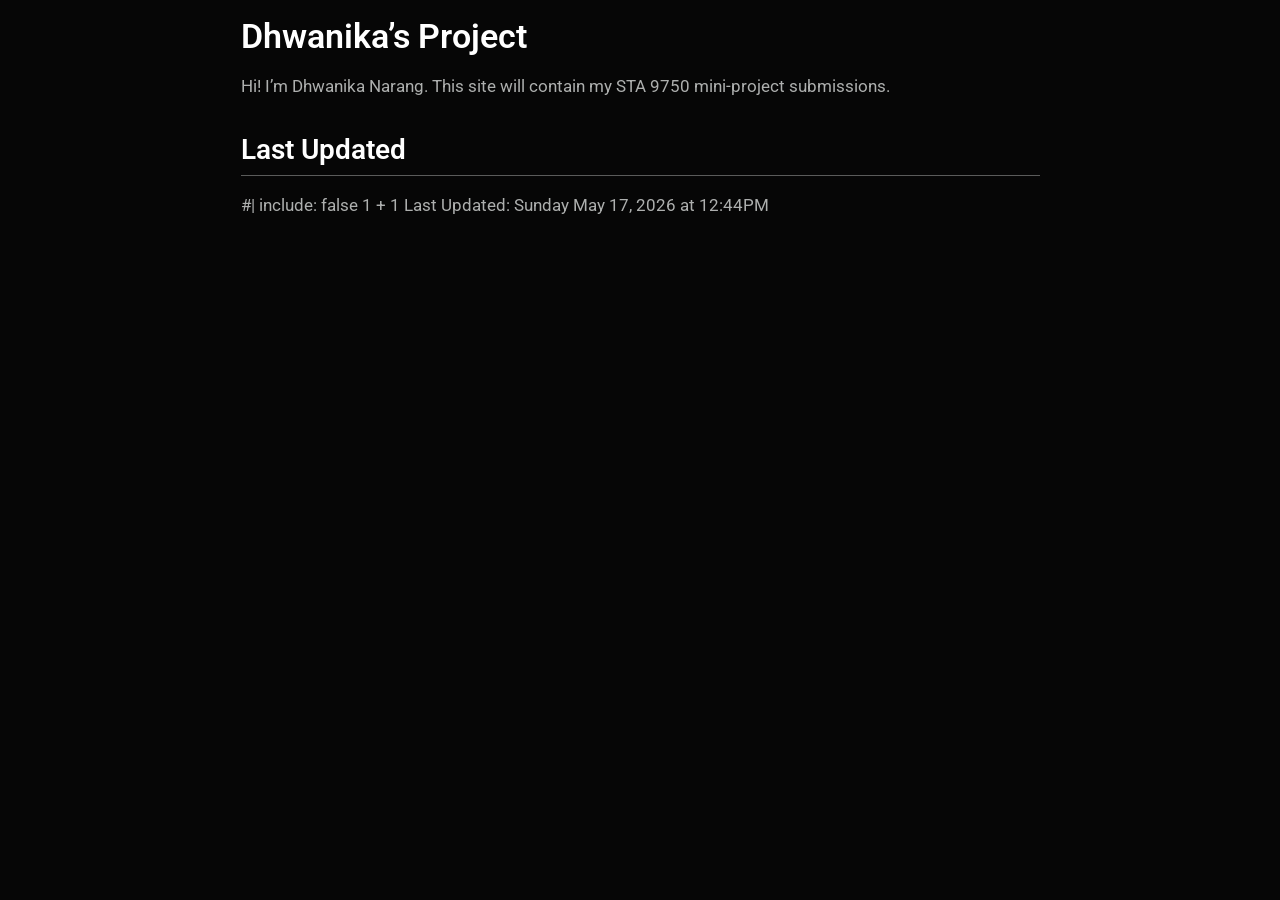
<file: docs/index.html>
<!DOCTYPE html>
<html xmlns="http://www.w3.org/1999/xhtml" lang="en" xml:lang="en"><head>

<meta charset="utf-8">
<meta name="generator" content="quarto-1.8.27">

<meta name="viewport" content="width=device-width, initial-scale=1.0, user-scalable=yes">


<title>Dhwanika’s Project</title>
<style>
code{white-space: pre-wrap;}
span.smallcaps{font-variant: small-caps;}
div.columns{display: flex; gap: min(4vw, 1.5em);}
div.column{flex: auto; overflow-x: auto;}
div.hanging-indent{margin-left: 1.5em; text-indent: -1.5em;}
ul.task-list{list-style: none;}
ul.task-list li input[type="checkbox"] {
  width: 0.8em;
  margin: 0 0.8em 0.2em -1em; /* quarto-specific, see https://github.com/quarto-dev/quarto-cli/issues/4556 */ 
  vertical-align: middle;
}
</style>


<script src="index_files/libs/clipboard/clipboard.min.js"></script>
<script src="index_files/libs/quarto-html/quarto.js" type="module"></script>
<script src="index_files/libs/quarto-html/tabsets/tabsets.js" type="module"></script>
<script src="index_files/libs/quarto-html/axe/axe-check.js" type="module"></script>
<script src="index_files/libs/quarto-html/popper.min.js"></script>
<script src="index_files/libs/quarto-html/tippy.umd.min.js"></script>
<script src="index_files/libs/quarto-html/anchor.min.js"></script>
<link href="index_files/libs/quarto-html/tippy.css" rel="stylesheet">
<link href="index_files/libs/quarto-html/quarto-syntax-highlighting-dark-4d9afe2b8d18ee9fa5d0d57b5ed4214d.css" rel="stylesheet" id="quarto-text-highlighting-styles">
<script src="index_files/libs/bootstrap/bootstrap.min.js"></script>
<link href="index_files/libs/bootstrap/bootstrap-icons.css" rel="stylesheet">
<link href="index_files/libs/bootstrap/bootstrap-eaccbc8286a7b37dbdcb341f2ea90d5f.min.css" rel="stylesheet" append-hash="true" id="quarto-bootstrap" data-mode="dark">


</head>

<body class="fullcontent quarto-light">

<div id="quarto-content" class="page-columns page-rows-contents page-layout-article">

<main class="content" id="quarto-document-content">

<header id="title-block-header" class="quarto-title-block default">
<div class="quarto-title">
<h1 class="title">Dhwanika’s Project</h1>
</div>



<div class="quarto-title-meta">

    
  
    
  </div>
  


</header>


<p>Hi! I’m Dhwanika Narang. This site will contain my STA 9750 mini-project submissions.</p>
<section id="last-updated" class="level2">
<h2 class="anchored" data-anchor-id="last-updated">Last Updated</h2>
<p>#| include: false 1 + 1 Last Updated: Sunday May 17, 2026 at 12:44PM</p>
</section>

</main>
<!-- /main column -->
<script id="quarto-html-after-body" type="application/javascript">
  window.document.addEventListener("DOMContentLoaded", function (event) {
    const icon = "";
    const anchorJS = new window.AnchorJS();
    anchorJS.options = {
      placement: 'right',
      icon: icon
    };
    anchorJS.add('.anchored');
    const isCodeAnnotation = (el) => {
      for (const clz of el.classList) {
        if (clz.startsWith('code-annotation-')) {                     
          return true;
        }
      }
      return false;
    }
    const onCopySuccess = function(e) {
      // button target
      const button = e.trigger;
      // don't keep focus
      button.blur();
      // flash "checked"
      button.classList.add('code-copy-button-checked');
      var currentTitle = button.getAttribute("title");
      button.setAttribute("title", "Copied!");
      let tooltip;
      if (window.bootstrap) {
        button.setAttribute("data-bs-toggle", "tooltip");
        button.setAttribute("data-bs-placement", "left");
        button.setAttribute("data-bs-title", "Copied!");
        tooltip = new bootstrap.Tooltip(button, 
          { trigger: "manual", 
            customClass: "code-copy-button-tooltip",
            offset: [0, -8]});
        tooltip.show();    
      }
      setTimeout(function() {
        if (tooltip) {
          tooltip.hide();
          button.removeAttribute("data-bs-title");
          button.removeAttribute("data-bs-toggle");
          button.removeAttribute("data-bs-placement");
        }
        button.setAttribute("title", currentTitle);
        button.classList.remove('code-copy-button-checked');
      }, 1000);
      // clear code selection
      e.clearSelection();
    }
    const getTextToCopy = function(trigger) {
      const outerScaffold = trigger.parentElement.cloneNode(true);
      const codeEl = outerScaffold.querySelector('code');
      for (const childEl of codeEl.children) {
        if (isCodeAnnotation(childEl)) {
          childEl.remove();
        }
      }
      return codeEl.innerText;
    }
    const clipboard = new window.ClipboardJS('.code-copy-button:not([data-in-quarto-modal])', {
      text: getTextToCopy
    });
    clipboard.on('success', onCopySuccess);
    if (window.document.getElementById('quarto-embedded-source-code-modal')) {
      const clipboardModal = new window.ClipboardJS('.code-copy-button[data-in-quarto-modal]', {
        text: getTextToCopy,
        container: window.document.getElementById('quarto-embedded-source-code-modal')
      });
      clipboardModal.on('success', onCopySuccess);
    }
      var localhostRegex = new RegExp(/^(?:http|https):\/\/localhost\:?[0-9]*\//);
      var mailtoRegex = new RegExp(/^mailto:/);
        var filterRegex = new RegExp("https:\/\/dhwanikan\.github\.io\/STA9750-2026-SPRING\/");
      var isInternal = (href) => {
          return filterRegex.test(href) || localhostRegex.test(href) || mailtoRegex.test(href);
      }
      // Inspect non-navigation links and adorn them if external
     var links = window.document.querySelectorAll('a[href]:not(.nav-link):not(.navbar-brand):not(.toc-action):not(.sidebar-link):not(.sidebar-item-toggle):not(.pagination-link):not(.no-external):not([aria-hidden]):not(.dropdown-item):not(.quarto-navigation-tool):not(.about-link)');
      for (var i=0; i<links.length; i++) {
        const link = links[i];
        if (!isInternal(link.href)) {
          // undo the damage that might have been done by quarto-nav.js in the case of
          // links that we want to consider external
          if (link.dataset.originalHref !== undefined) {
            link.href = link.dataset.originalHref;
          }
        }
      }
    function tippyHover(el, contentFn, onTriggerFn, onUntriggerFn) {
      const config = {
        allowHTML: true,
        maxWidth: 500,
        delay: 100,
        arrow: false,
        appendTo: function(el) {
            return el.parentElement;
        },
        interactive: true,
        interactiveBorder: 10,
        theme: 'quarto',
        placement: 'bottom-start',
      };
      if (contentFn) {
        config.content = contentFn;
      }
      if (onTriggerFn) {
        config.onTrigger = onTriggerFn;
      }
      if (onUntriggerFn) {
        config.onUntrigger = onUntriggerFn;
      }
      window.tippy(el, config); 
    }
    const noterefs = window.document.querySelectorAll('a[role="doc-noteref"]');
    for (var i=0; i<noterefs.length; i++) {
      const ref = noterefs[i];
      tippyHover(ref, function() {
        // use id or data attribute instead here
        let href = ref.getAttribute('data-footnote-href') || ref.getAttribute('href');
        try { href = new URL(href).hash; } catch {}
        const id = href.replace(/^#\/?/, "");
        const note = window.document.getElementById(id);
        if (note) {
          return note.innerHTML;
        } else {
          return "";
        }
      });
    }
    const xrefs = window.document.querySelectorAll('a.quarto-xref');
    const processXRef = (id, note) => {
      // Strip column container classes
      const stripColumnClz = (el) => {
        el.classList.remove("page-full", "page-columns");
        if (el.children) {
          for (const child of el.children) {
            stripColumnClz(child);
          }
        }
      }
      stripColumnClz(note)
      if (id === null || id.startsWith('sec-')) {
        // Special case sections, only their first couple elements
        const container = document.createElement("div");
        if (note.children && note.children.length > 2) {
          container.appendChild(note.children[0].cloneNode(true));
          for (let i = 1; i < note.children.length; i++) {
            const child = note.children[i];
            if (child.tagName === "P" && child.innerText === "") {
              continue;
            } else {
              container.appendChild(child.cloneNode(true));
              break;
            }
          }
          if (window.Quarto?.typesetMath) {
            window.Quarto.typesetMath(container);
          }
          return container.innerHTML
        } else {
          if (window.Quarto?.typesetMath) {
            window.Quarto.typesetMath(note);
          }
          return note.innerHTML;
        }
      } else {
        // Remove any anchor links if they are present
        const anchorLink = note.querySelector('a.anchorjs-link');
        if (anchorLink) {
          anchorLink.remove();
        }
        if (window.Quarto?.typesetMath) {
          window.Quarto.typesetMath(note);
        }
        if (note.classList.contains("callout")) {
          return note.outerHTML;
        } else {
          return note.innerHTML;
        }
      }
    }
    for (var i=0; i<xrefs.length; i++) {
      const xref = xrefs[i];
      tippyHover(xref, undefined, function(instance) {
        instance.disable();
        let url = xref.getAttribute('href');
        let hash = undefined; 
        if (url.startsWith('#')) {
          hash = url;
        } else {
          try { hash = new URL(url).hash; } catch {}
        }
        if (hash) {
          const id = hash.replace(/^#\/?/, "");
          const note = window.document.getElementById(id);
          if (note !== null) {
            try {
              const html = processXRef(id, note.cloneNode(true));
              instance.setContent(html);
            } finally {
              instance.enable();
              instance.show();
            }
          } else {
            // See if we can fetch this
            fetch(url.split('#')[0])
            .then(res => res.text())
            .then(html => {
              const parser = new DOMParser();
              const htmlDoc = parser.parseFromString(html, "text/html");
              const note = htmlDoc.getElementById(id);
              if (note !== null) {
                const html = processXRef(id, note);
                instance.setContent(html);
              } 
            }).finally(() => {
              instance.enable();
              instance.show();
            });
          }
        } else {
          // See if we can fetch a full url (with no hash to target)
          // This is a special case and we should probably do some content thinning / targeting
          fetch(url)
          .then(res => res.text())
          .then(html => {
            const parser = new DOMParser();
            const htmlDoc = parser.parseFromString(html, "text/html");
            const note = htmlDoc.querySelector('main.content');
            if (note !== null) {
              // This should only happen for chapter cross references
              // (since there is no id in the URL)
              // remove the first header
              if (note.children.length > 0 && note.children[0].tagName === "HEADER") {
                note.children[0].remove();
              }
              const html = processXRef(null, note);
              instance.setContent(html);
            } 
          }).finally(() => {
            instance.enable();
            instance.show();
          });
        }
      }, function(instance) {
      });
    }
        let selectedAnnoteEl;
        const selectorForAnnotation = ( cell, annotation) => {
          let cellAttr = 'data-code-cell="' + cell + '"';
          let lineAttr = 'data-code-annotation="' +  annotation + '"';
          const selector = 'span[' + cellAttr + '][' + lineAttr + ']';
          return selector;
        }
        const selectCodeLines = (annoteEl) => {
          const doc = window.document;
          const targetCell = annoteEl.getAttribute("data-target-cell");
          const targetAnnotation = annoteEl.getAttribute("data-target-annotation");
          const annoteSpan = window.document.querySelector(selectorForAnnotation(targetCell, targetAnnotation));
          const lines = annoteSpan.getAttribute("data-code-lines").split(",");
          const lineIds = lines.map((line) => {
            return targetCell + "-" + line;
          })
          let top = null;
          let height = null;
          let parent = null;
          if (lineIds.length > 0) {
              //compute the position of the single el (top and bottom and make a div)
              const el = window.document.getElementById(lineIds[0]);
              top = el.offsetTop;
              height = el.offsetHeight;
              parent = el.parentElement.parentElement;
            if (lineIds.length > 1) {
              const lastEl = window.document.getElementById(lineIds[lineIds.length - 1]);
              const bottom = lastEl.offsetTop + lastEl.offsetHeight;
              height = bottom - top;
            }
            if (top !== null && height !== null && parent !== null) {
              // cook up a div (if necessary) and position it 
              let div = window.document.getElementById("code-annotation-line-highlight");
              if (div === null) {
                div = window.document.createElement("div");
                div.setAttribute("id", "code-annotation-line-highlight");
                div.style.position = 'absolute';
                parent.appendChild(div);
              }
              div.style.top = top - 2 + "px";
              div.style.height = height + 4 + "px";
              div.style.left = 0;
              let gutterDiv = window.document.getElementById("code-annotation-line-highlight-gutter");
              if (gutterDiv === null) {
                gutterDiv = window.document.createElement("div");
                gutterDiv.setAttribute("id", "code-annotation-line-highlight-gutter");
                gutterDiv.style.position = 'absolute';
                const codeCell = window.document.getElementById(targetCell);
                const gutter = codeCell.querySelector('.code-annotation-gutter');
                gutter.appendChild(gutterDiv);
              }
              gutterDiv.style.top = top - 2 + "px";
              gutterDiv.style.height = height + 4 + "px";
            }
            selectedAnnoteEl = annoteEl;
          }
        };
        const unselectCodeLines = () => {
          const elementsIds = ["code-annotation-line-highlight", "code-annotation-line-highlight-gutter"];
          elementsIds.forEach((elId) => {
            const div = window.document.getElementById(elId);
            if (div) {
              div.remove();
            }
          });
          selectedAnnoteEl = undefined;
        };
          // Handle positioning of the toggle
      window.addEventListener(
        "resize",
        throttle(() => {
          elRect = undefined;
          if (selectedAnnoteEl) {
            selectCodeLines(selectedAnnoteEl);
          }
        }, 10)
      );
      function throttle(fn, ms) {
      let throttle = false;
      let timer;
        return (...args) => {
          if(!throttle) { // first call gets through
              fn.apply(this, args);
              throttle = true;
          } else { // all the others get throttled
              if(timer) clearTimeout(timer); // cancel #2
              timer = setTimeout(() => {
                fn.apply(this, args);
                timer = throttle = false;
              }, ms);
          }
        };
      }
        // Attach click handler to the DT
        const annoteDls = window.document.querySelectorAll('dt[data-target-cell]');
        for (const annoteDlNode of annoteDls) {
          annoteDlNode.addEventListener('click', (event) => {
            const clickedEl = event.target;
            if (clickedEl !== selectedAnnoteEl) {
              unselectCodeLines();
              const activeEl = window.document.querySelector('dt[data-target-cell].code-annotation-active');
              if (activeEl) {
                activeEl.classList.remove('code-annotation-active');
              }
              selectCodeLines(clickedEl);
              clickedEl.classList.add('code-annotation-active');
            } else {
              // Unselect the line
              unselectCodeLines();
              clickedEl.classList.remove('code-annotation-active');
            }
          });
        }
    const findCites = (el) => {
      const parentEl = el.parentElement;
      if (parentEl) {
        const cites = parentEl.dataset.cites;
        if (cites) {
          return {
            el,
            cites: cites.split(' ')
          };
        } else {
          return findCites(el.parentElement)
        }
      } else {
        return undefined;
      }
    };
    var bibliorefs = window.document.querySelectorAll('a[role="doc-biblioref"]');
    for (var i=0; i<bibliorefs.length; i++) {
      const ref = bibliorefs[i];
      const citeInfo = findCites(ref);
      if (citeInfo) {
        tippyHover(citeInfo.el, function() {
          var popup = window.document.createElement('div');
          citeInfo.cites.forEach(function(cite) {
            var citeDiv = window.document.createElement('div');
            citeDiv.classList.add('hanging-indent');
            citeDiv.classList.add('csl-entry');
            var biblioDiv = window.document.getElementById('ref-' + cite);
            if (biblioDiv) {
              citeDiv.innerHTML = biblioDiv.innerHTML;
            }
            popup.appendChild(citeDiv);
          });
          return popup.innerHTML;
        });
      }
    }
  });
  </script>
</div> <!-- /content -->




</body></html>
</file>
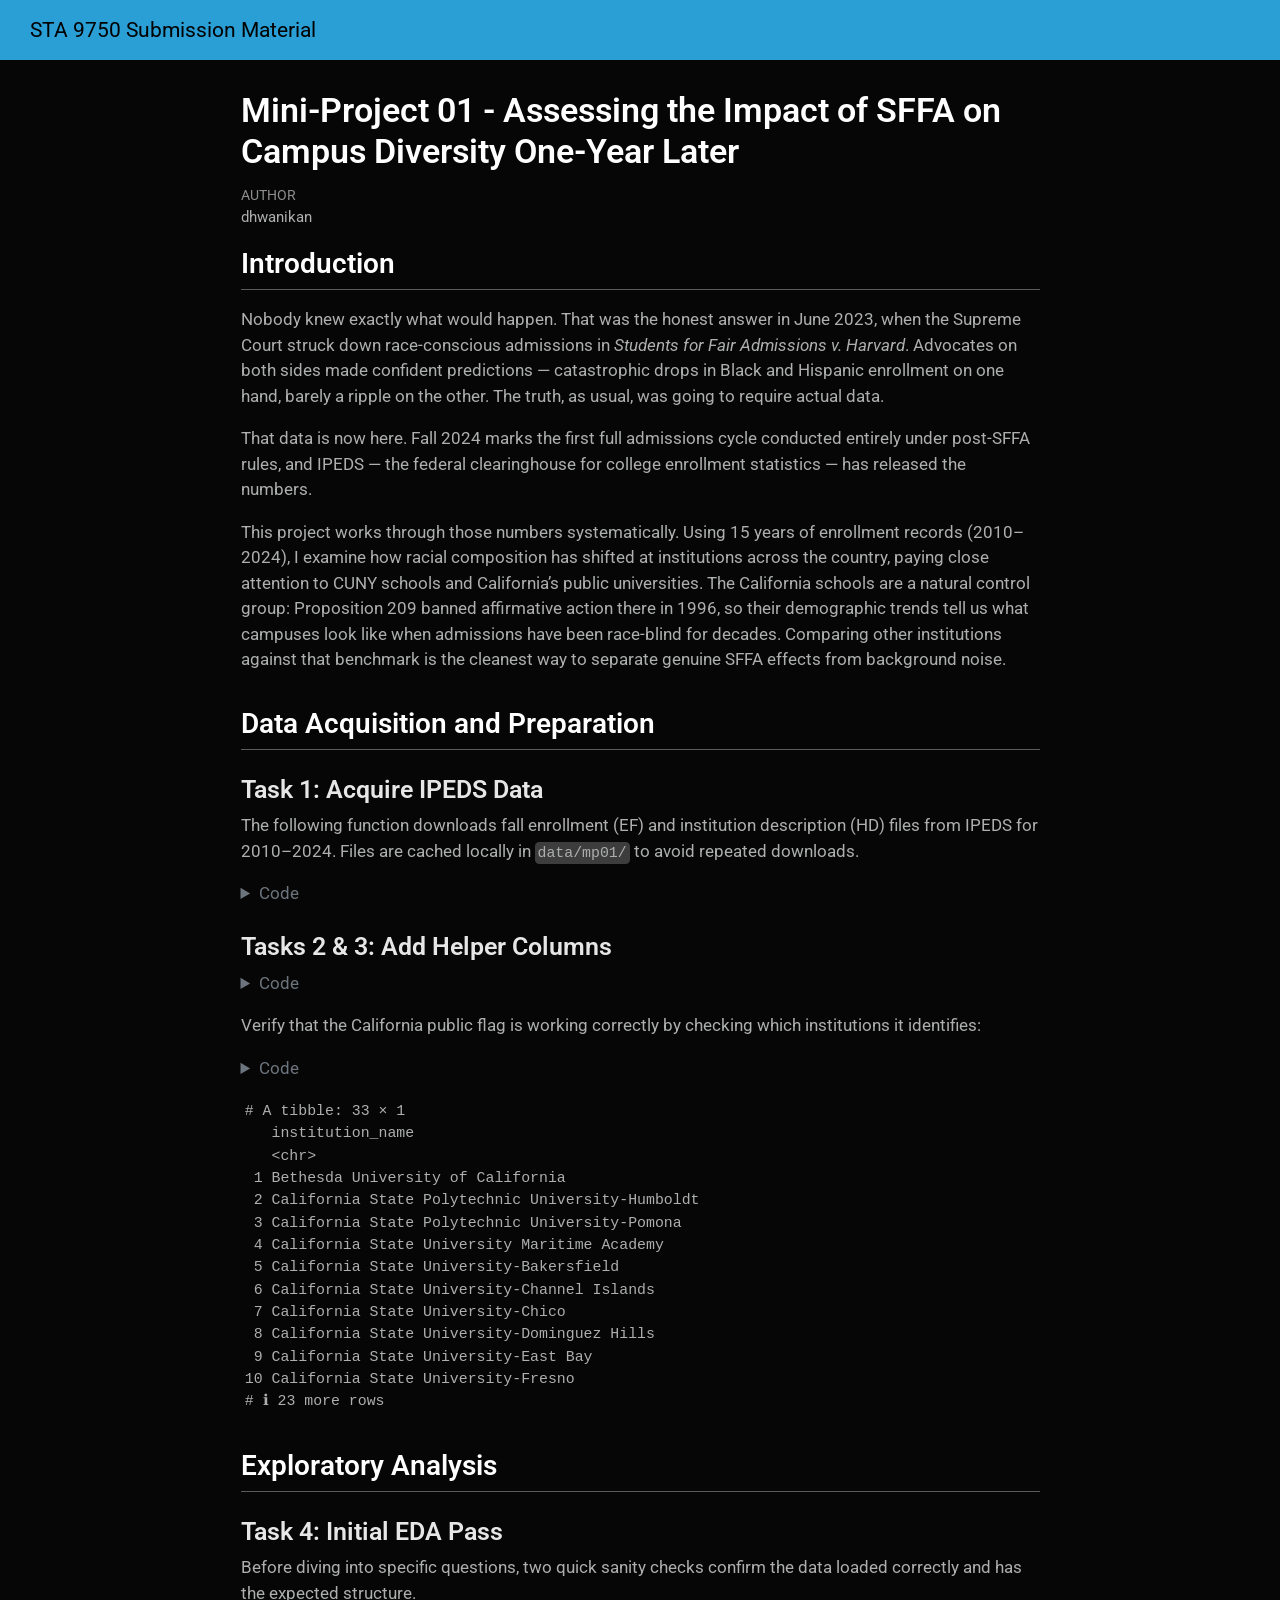
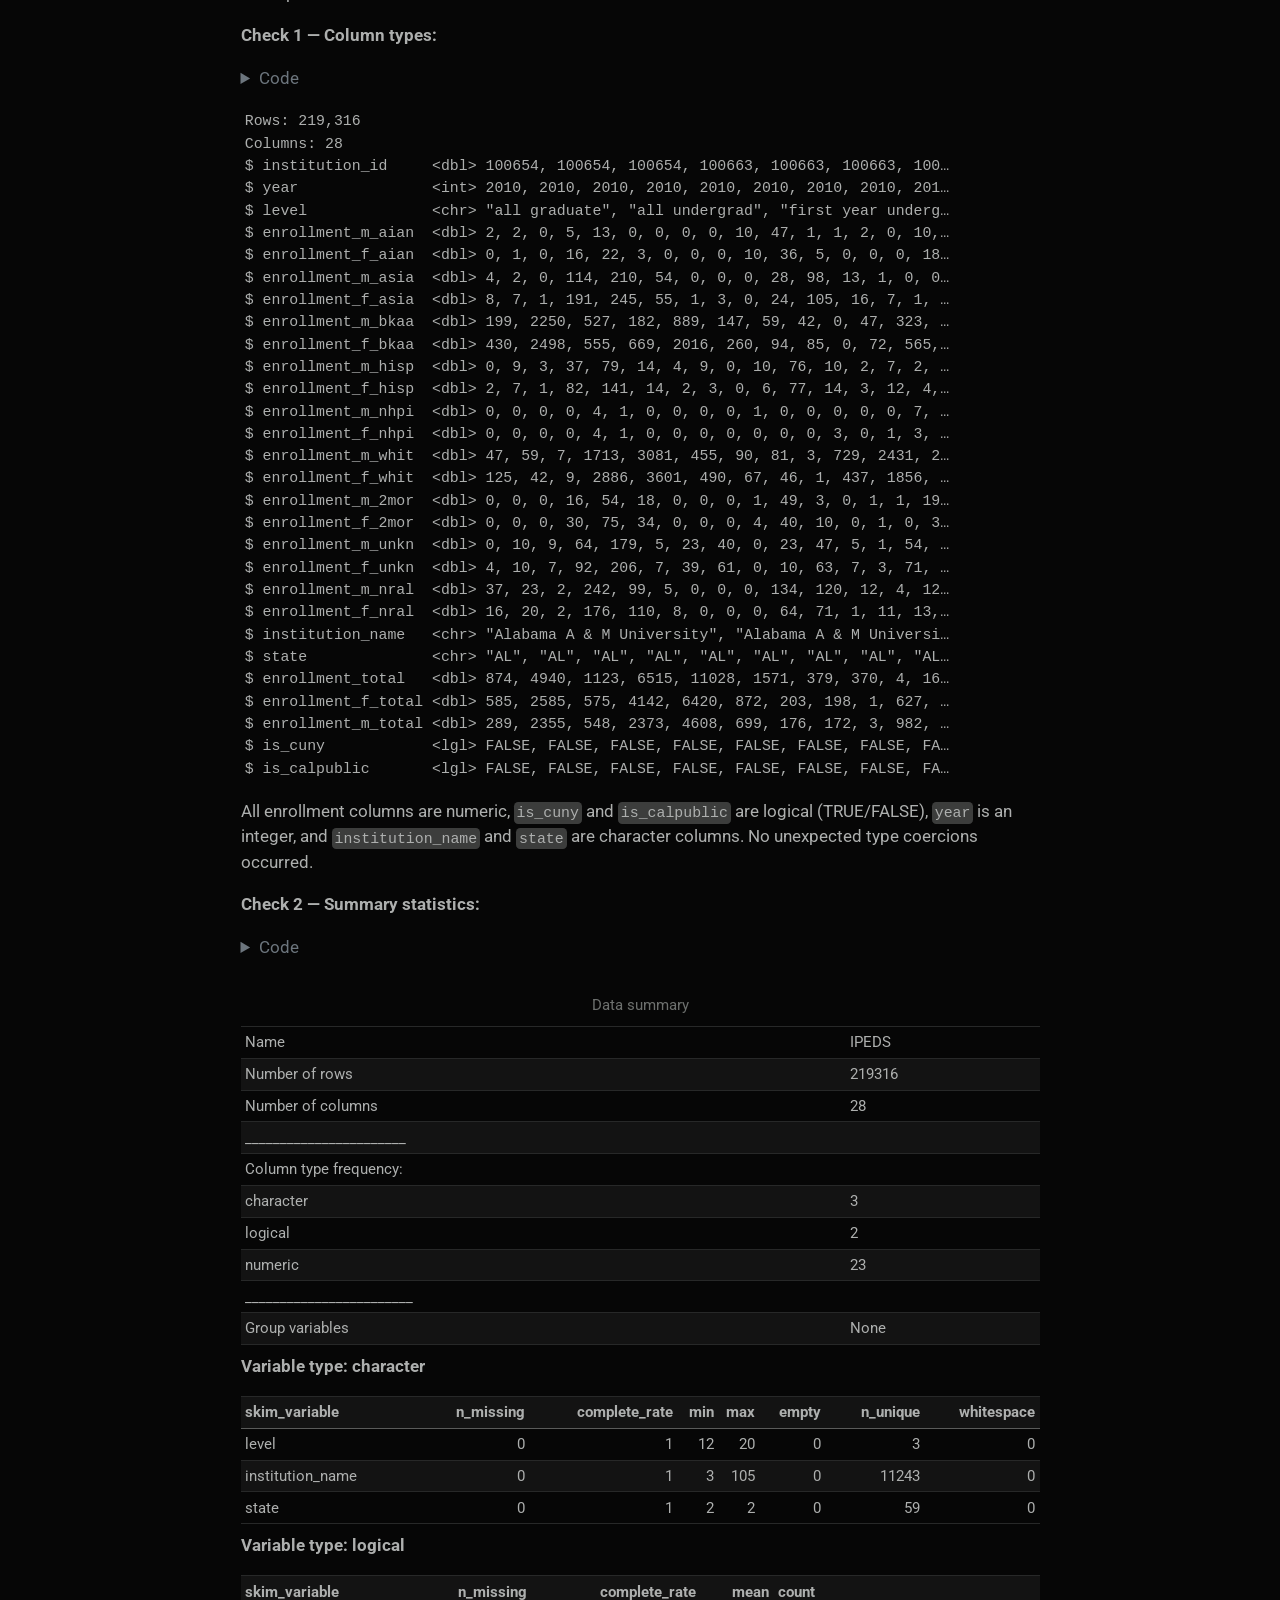
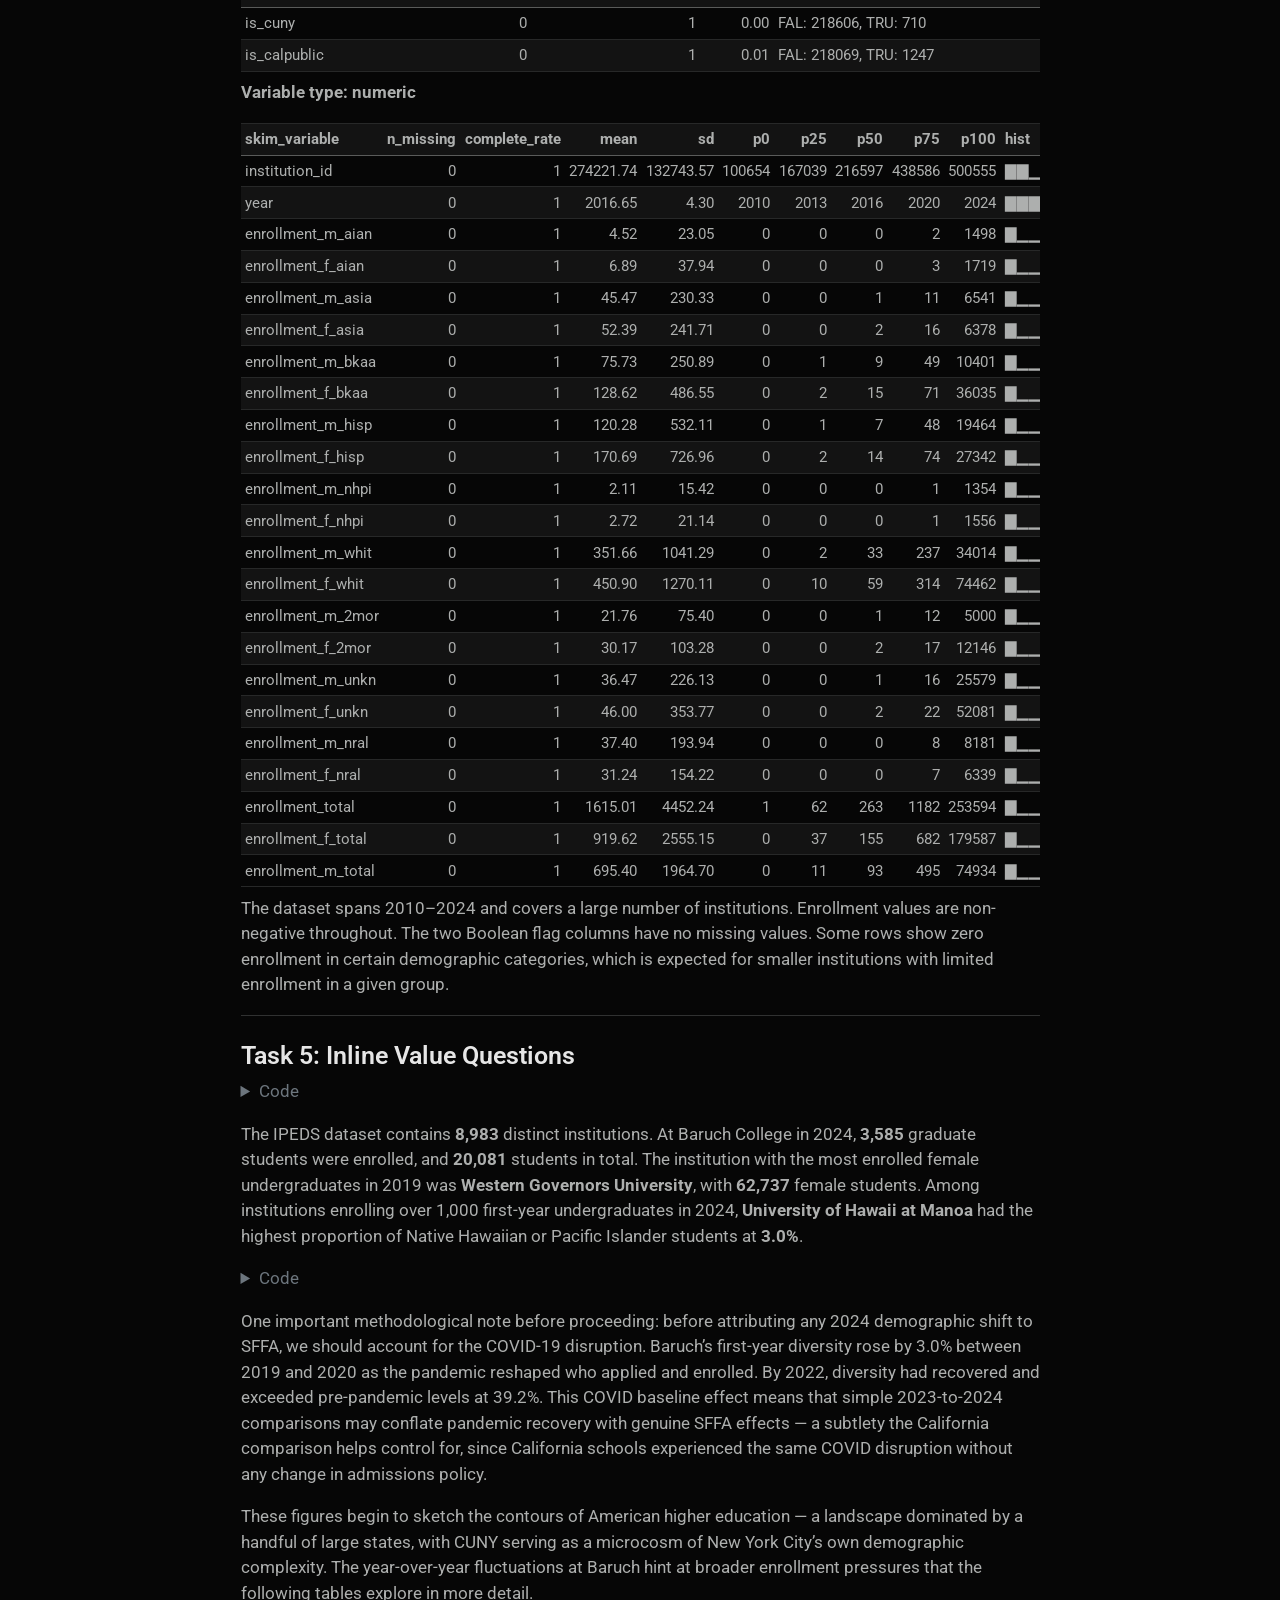
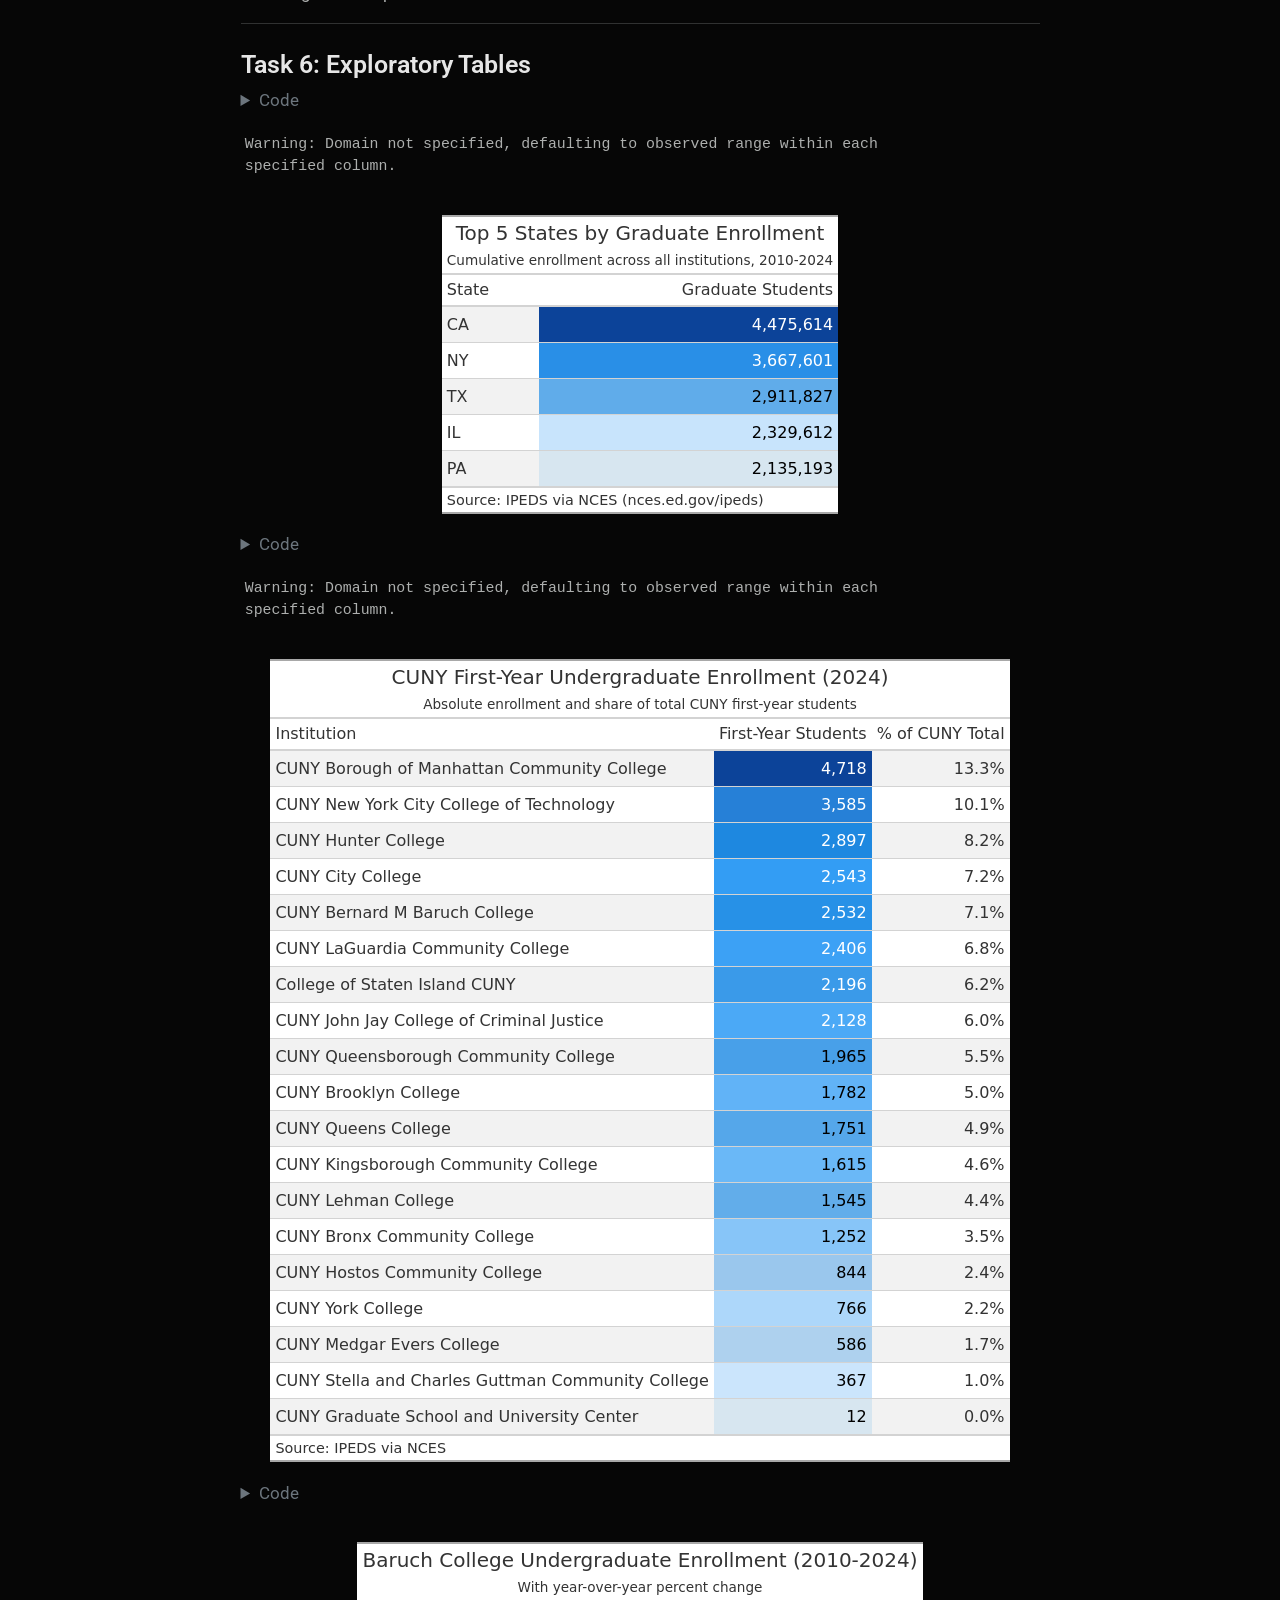
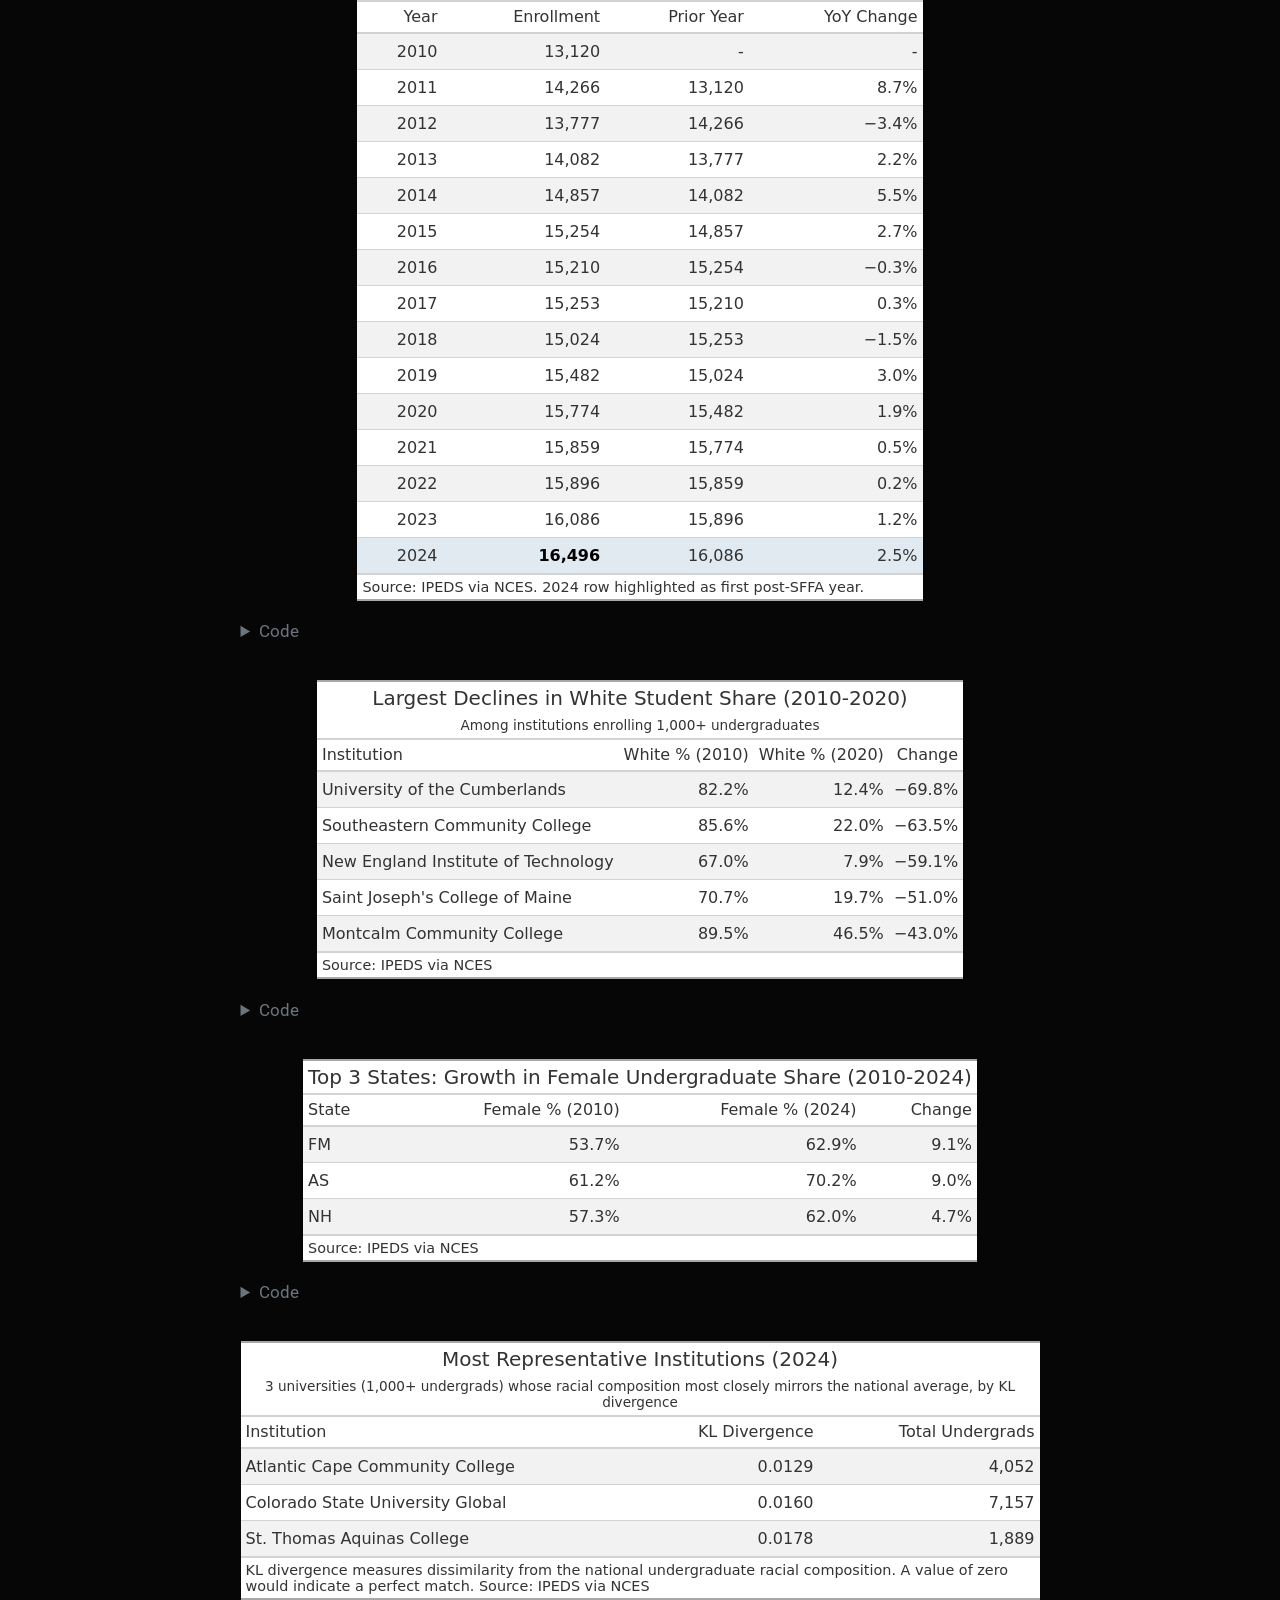
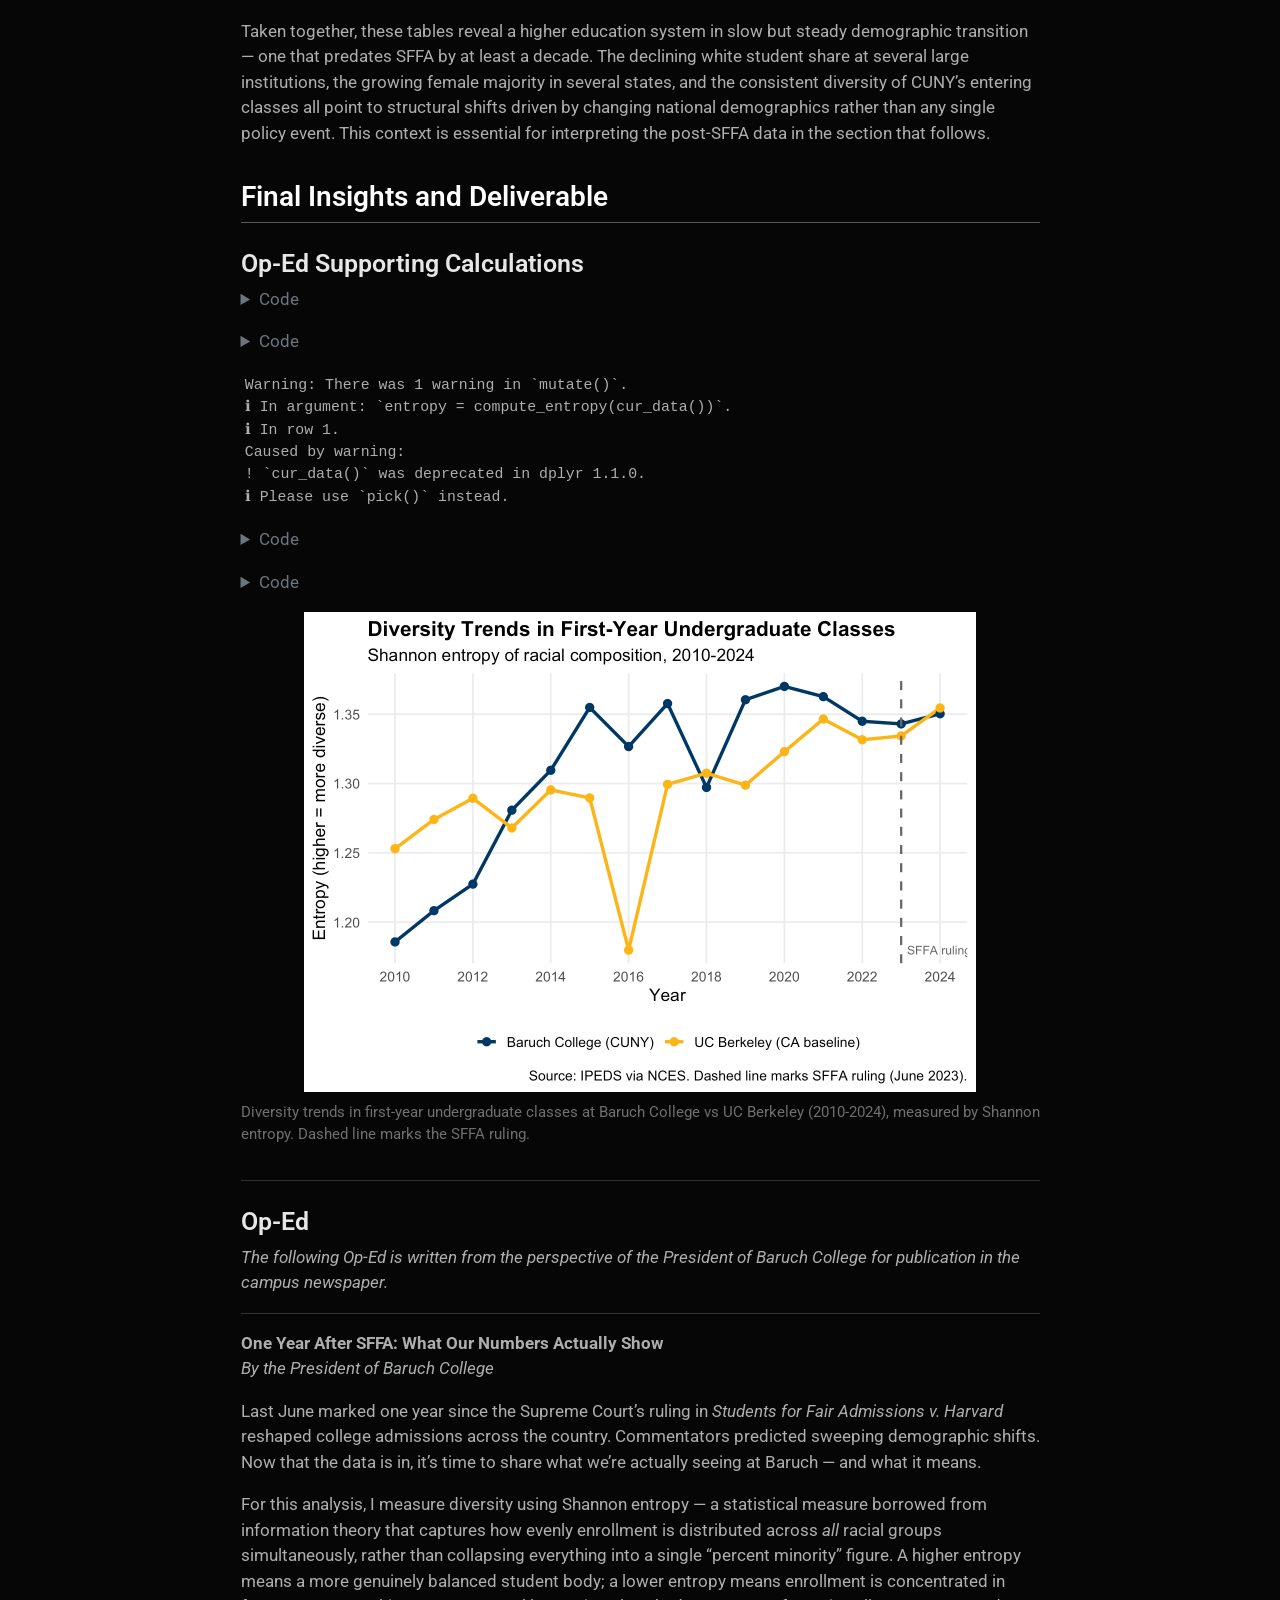
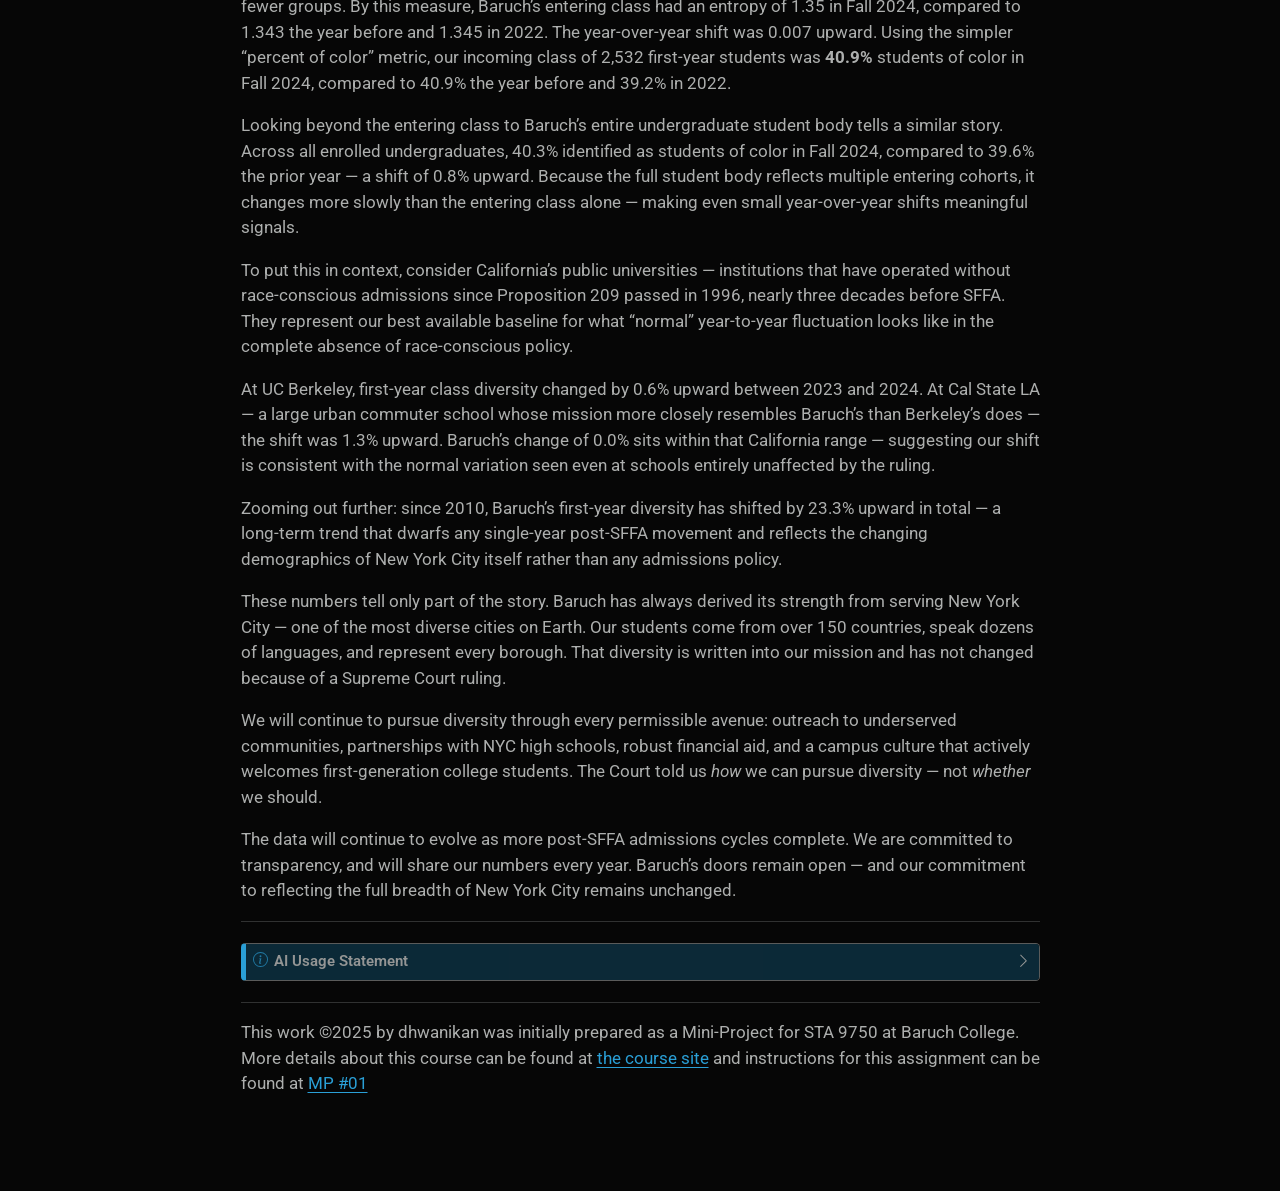
<file: docs/mp01.html>
<!DOCTYPE html>
<html xmlns="http://www.w3.org/1999/xhtml" lang="en" xml:lang="en"><head>

<meta charset="utf-8">
<meta name="generator" content="quarto-1.8.27">

<meta name="viewport" content="width=device-width, initial-scale=1.0, user-scalable=yes">

<meta name="author" content="dhwanikan">

<title>Mini-Project 01 - Assessing the Impact of SFFA on Campus Diversity One-Year Later – STA 9750 Submission Material</title>
<style>
code{white-space: pre-wrap;}
span.smallcaps{font-variant: small-caps;}
div.columns{display: flex; gap: min(4vw, 1.5em);}
div.column{flex: auto; overflow-x: auto;}
div.hanging-indent{margin-left: 1.5em; text-indent: -1.5em;}
ul.task-list{list-style: none;}
ul.task-list li input[type="checkbox"] {
  width: 0.8em;
  margin: 0 0.8em 0.2em -1em; /* quarto-specific, see https://github.com/quarto-dev/quarto-cli/issues/4556 */ 
  vertical-align: middle;
}
/* CSS for syntax highlighting */
html { -webkit-text-size-adjust: 100%; }
pre > code.sourceCode { white-space: pre; position: relative; }
pre > code.sourceCode > span { display: inline-block; line-height: 1.25; }
pre > code.sourceCode > span:empty { height: 1.2em; }
.sourceCode { overflow: visible; }
code.sourceCode > span { color: inherit; text-decoration: inherit; }
div.sourceCode { margin: 1em 0; }
pre.sourceCode { margin: 0; }
@media screen {
div.sourceCode { overflow: auto; }
}
@media print {
pre > code.sourceCode { white-space: pre-wrap; }
pre > code.sourceCode > span { text-indent: -5em; padding-left: 5em; }
}
pre.numberSource code
  { counter-reset: source-line 0; }
pre.numberSource code > span
  { position: relative; left: -4em; counter-increment: source-line; }
pre.numberSource code > span > a:first-child::before
  { content: counter(source-line);
    position: relative; left: -1em; text-align: right; vertical-align: baseline;
    border: none; display: inline-block;
    -webkit-touch-callout: none; -webkit-user-select: none;
    -khtml-user-select: none; -moz-user-select: none;
    -ms-user-select: none; user-select: none;
    padding: 0 4px; width: 4em;
  }
pre.numberSource { margin-left: 3em;  padding-left: 4px; }
div.sourceCode
  {   }
@media screen {
pre > code.sourceCode > span > a:first-child::before { text-decoration: underline; }
}
</style>


<script src="site_libs/quarto-nav/quarto-nav.js"></script>
<script src="site_libs/quarto-nav/headroom.min.js"></script>
<script src="site_libs/clipboard/clipboard.min.js"></script>
<script src="site_libs/quarto-search/autocomplete.umd.js"></script>
<script src="site_libs/quarto-search/fuse.min.js"></script>
<script src="site_libs/quarto-search/quarto-search.js"></script>
<meta name="quarto:offset" content="./">
<script src="site_libs/quarto-html/quarto.js" type="module"></script>
<script src="site_libs/quarto-html/tabsets/tabsets.js" type="module"></script>
<script src="site_libs/quarto-html/axe/axe-check.js" type="module"></script>
<script src="site_libs/quarto-html/popper.min.js"></script>
<script src="site_libs/quarto-html/tippy.umd.min.js"></script>
<script src="site_libs/quarto-html/anchor.min.js"></script>
<link href="site_libs/quarto-html/tippy.css" rel="stylesheet">
<link href="site_libs/quarto-html/quarto-syntax-highlighting-dark-4d9afe2b8d18ee9fa5d0d57b5ed4214d.css" rel="stylesheet" id="quarto-text-highlighting-styles">
<script src="site_libs/bootstrap/bootstrap.min.js"></script>
<link href="site_libs/bootstrap/bootstrap-icons.css" rel="stylesheet">
<link href="site_libs/bootstrap/bootstrap-21c63609caa572e9b12c24c0ee313b27.min.css" rel="stylesheet" append-hash="true" id="quarto-bootstrap" data-mode="dark">
<script id="quarto-search-options" type="application/json">{
  "location": "navbar",
  "copy-button": false,
  "collapse-after": 3,
  "panel-placement": "end",
  "type": "overlay",
  "limit": 50,
  "keyboard-shortcut": [
    "f",
    "/",
    "s"
  ],
  "show-item-context": false,
  "language": {
    "search-no-results-text": "No results",
    "search-matching-documents-text": "matching documents",
    "search-copy-link-title": "Copy link to search",
    "search-hide-matches-text": "Hide additional matches",
    "search-more-match-text": "more match in this document",
    "search-more-matches-text": "more matches in this document",
    "search-clear-button-title": "Clear",
    "search-text-placeholder": "",
    "search-detached-cancel-button-title": "Cancel",
    "search-submit-button-title": "Submit",
    "search-label": "Search"
  }
}</script>


</head>

<body class="nav-fixed fullcontent quarto-light">

<div id="quarto-search-results"></div>
  <header id="quarto-header" class="headroom fixed-top">
    <nav class="navbar navbar-expand-lg " data-bs-theme="dark">
      <div class="navbar-container container-fluid">
      <div class="navbar-brand-container mx-auto">
    <a class="navbar-brand" href="./index.html">
    <span class="navbar-title">STA 9750 Submission Material</span>
    </a>
  </div>
        <div class="quarto-navbar-tools tools-end">
</div>
      </div> <!-- /container-fluid -->
    </nav>
</header>
<!-- content -->
<div id="quarto-content" class="quarto-container page-columns page-rows-contents page-layout-article page-navbar">
<!-- sidebar -->
<!-- margin-sidebar -->
    
<!-- main -->
<main class="content" id="quarto-document-content">

<header id="title-block-header" class="quarto-title-block default">
<div class="quarto-title">
<h1 class="title">Mini-Project 01 - Assessing the Impact of SFFA on Campus Diversity One-Year Later</h1>
</div>



<div class="quarto-title-meta">

    <div>
    <div class="quarto-title-meta-heading">Author</div>
    <div class="quarto-title-meta-contents">
             <p>dhwanikan </p>
          </div>
  </div>
    
  
    
  </div>
  


</header>


<section id="introduction" class="level2">
<h2 class="anchored" data-anchor-id="introduction">Introduction</h2>
<p>Nobody knew exactly what would happen. That was the honest answer in June 2023, when the Supreme Court struck down race-conscious admissions in <em>Students for Fair Admissions v. Harvard</em>. Advocates on both sides made confident predictions — catastrophic drops in Black and Hispanic enrollment on one hand, barely a ripple on the other. The truth, as usual, was going to require actual data.</p>
<p>That data is now here. Fall 2024 marks the first full admissions cycle conducted entirely under post-SFFA rules, and IPEDS — the federal clearinghouse for college enrollment statistics — has released the numbers.</p>
<p>This project works through those numbers systematically. Using 15 years of enrollment records (2010–2024), I examine how racial composition has shifted at institutions across the country, paying close attention to CUNY schools and California’s public universities. The California schools are a natural control group: Proposition 209 banned affirmative action there in 1996, so their demographic trends tell us what campuses look like when admissions have been race-blind for decades. Comparing other institutions against that benchmark is the cleanest way to separate genuine SFFA effects from background noise.</p>
</section>
<section id="data-acquisition-and-preparation" class="level2">
<h2 class="anchored" data-anchor-id="data-acquisition-and-preparation">Data Acquisition and Preparation</h2>
<section id="task-1-acquire-ipeds-data" class="level3">
<h3 class="anchored" data-anchor-id="task-1-acquire-ipeds-data">Task 1: Acquire IPEDS Data</h3>
<p>The following function downloads fall enrollment (EF) and institution description (HD) files from IPEDS for 2010–2024. Files are cached locally in <code>data/mp01/</code> to avoid repeated downloads.</p>
<div class="cell">
<details class="code-fold">
<summary>Code</summary>
<div class="code-copy-outer-scaffold"><div class="sourceCode cell-code" id="cb1"><pre class="sourceCode r code-with-copy"><code class="sourceCode r"><span id="cb1-1"><a href="#cb1-1" aria-hidden="true" tabindex="-1"></a><span class="fu">library</span>(tidyverse)</span>
<span id="cb1-2"><a href="#cb1-2" aria-hidden="true" tabindex="-1"></a><span class="fu">library</span>(glue)</span>
<span id="cb1-3"><a href="#cb1-3" aria-hidden="true" tabindex="-1"></a></span>
<span id="cb1-4"><a href="#cb1-4" aria-hidden="true" tabindex="-1"></a>acquire_ipeds_data <span class="ot">&lt;-</span> <span class="cf">function</span>(<span class="at">start_year=</span><span class="dv">2010</span>, <span class="at">end_year=</span><span class="dv">2024</span>){</span>
<span id="cb1-5"><a href="#cb1-5" aria-hidden="true" tabindex="-1"></a>    data_dir <span class="ot">&lt;-</span> <span class="fu">file.path</span>(<span class="st">"data"</span>, <span class="st">"mp01"</span>)</span>
<span id="cb1-6"><a href="#cb1-6" aria-hidden="true" tabindex="-1"></a>    <span class="cf">if</span>(<span class="sc">!</span><span class="fu">dir.exists</span>(data_dir)){</span>
<span id="cb1-7"><a href="#cb1-7" aria-hidden="true" tabindex="-1"></a>        <span class="fu">dir.create</span>(data_dir, <span class="at">showWarnings=</span><span class="cn">FALSE</span>, <span class="at">recursive=</span><span class="cn">TRUE</span>)</span>
<span id="cb1-8"><a href="#cb1-8" aria-hidden="true" tabindex="-1"></a>    }</span>
<span id="cb1-9"><a href="#cb1-9" aria-hidden="true" tabindex="-1"></a>    YEARS <span class="ot">&lt;-</span> <span class="fu">seq</span>(start_year, end_year)</span>
<span id="cb1-10"><a href="#cb1-10" aria-hidden="true" tabindex="-1"></a></span>
<span id="cb1-11"><a href="#cb1-11" aria-hidden="true" tabindex="-1"></a>    EFA_ALL <span class="ot">&lt;-</span> <span class="fu">map</span>(YEARS, <span class="cf">function</span>(yy){</span>
<span id="cb1-12"><a href="#cb1-12" aria-hidden="true" tabindex="-1"></a>        <span class="cf">if</span>(yy <span class="sc">&lt;=</span> <span class="dv">2022</span>){</span>
<span id="cb1-13"><a href="#cb1-13" aria-hidden="true" tabindex="-1"></a>            ef_url <span class="ot">&lt;-</span> <span class="fu">glue</span>(<span class="st">"https://nces.ed.gov/ipeds/datacenter/data/EF{yy}A.zip"</span>)</span>
<span id="cb1-14"><a href="#cb1-14" aria-hidden="true" tabindex="-1"></a>        } <span class="cf">else</span> {</span>
<span id="cb1-15"><a href="#cb1-15" aria-hidden="true" tabindex="-1"></a>            ef_url <span class="ot">&lt;-</span> <span class="fu">glue</span>(<span class="st">"https://nces.ed.gov/ipeds/data-generator?year={yy}&amp;tableName=EF{yy}A&amp;HasRV=0&amp;type=csv"</span>)</span>
<span id="cb1-16"><a href="#cb1-16" aria-hidden="true" tabindex="-1"></a>        }</span>
<span id="cb1-17"><a href="#cb1-17" aria-hidden="true" tabindex="-1"></a>        ef_file <span class="ot">&lt;-</span> <span class="fu">file.path</span>(data_dir, <span class="fu">glue</span>(<span class="st">"ef{yy}a.csv.zip"</span>))</span>
<span id="cb1-18"><a href="#cb1-18" aria-hidden="true" tabindex="-1"></a>        <span class="cf">if</span>(<span class="sc">!</span><span class="fu">file.exists</span>(ef_file)){</span>
<span id="cb1-19"><a href="#cb1-19" aria-hidden="true" tabindex="-1"></a>            <span class="fu">message</span>(<span class="fu">glue</span>(<span class="st">"Downloading Enrollment Data for {yy}"</span>))</span>
<span id="cb1-20"><a href="#cb1-20" aria-hidden="true" tabindex="-1"></a>            <span class="fu">download.file</span>(ef_url, <span class="at">destfile=</span>ef_file, <span class="at">quiet=</span><span class="cn">TRUE</span>, <span class="at">mode=</span><span class="st">"wb"</span>)</span>
<span id="cb1-21"><a href="#cb1-21" aria-hidden="true" tabindex="-1"></a>        }</span>
<span id="cb1-22"><a href="#cb1-22" aria-hidden="true" tabindex="-1"></a>        <span class="fu">read_csv</span>(ef_file, <span class="at">show_col_types=</span><span class="cn">FALSE</span>) <span class="sc">|&gt;</span></span>
<span id="cb1-23"><a href="#cb1-23" aria-hidden="true" tabindex="-1"></a>            <span class="fu">mutate</span>(<span class="at">year =</span> yy,</span>
<span id="cb1-24"><a href="#cb1-24" aria-hidden="true" tabindex="-1"></a>                   <span class="at">enrollment_m_aian =</span> EFAIANM, <span class="at">enrollment_f_aian =</span> EFAIANW,</span>
<span id="cb1-25"><a href="#cb1-25" aria-hidden="true" tabindex="-1"></a>                   <span class="at">enrollment_m_asia =</span> EFASIAM, <span class="at">enrollment_f_asia =</span> EFASIAW,</span>
<span id="cb1-26"><a href="#cb1-26" aria-hidden="true" tabindex="-1"></a>                   <span class="at">enrollment_m_bkaa =</span> EFBKAAM, <span class="at">enrollment_f_bkaa =</span> EFBKAAW,</span>
<span id="cb1-27"><a href="#cb1-27" aria-hidden="true" tabindex="-1"></a>                   <span class="at">enrollment_m_hisp =</span> EFHISPM, <span class="at">enrollment_f_hisp =</span> EFHISPW,</span>
<span id="cb1-28"><a href="#cb1-28" aria-hidden="true" tabindex="-1"></a>                   <span class="at">enrollment_m_nhpi =</span> EFNHPIM, <span class="at">enrollment_f_nhpi =</span> EFNHPIW,</span>
<span id="cb1-29"><a href="#cb1-29" aria-hidden="true" tabindex="-1"></a>                   <span class="at">enrollment_m_whit =</span> EFWHITM, <span class="at">enrollment_f_whit =</span> EFWHITW,</span>
<span id="cb1-30"><a href="#cb1-30" aria-hidden="true" tabindex="-1"></a>                   <span class="at">enrollment_m_2mor =</span> EF2MORM, <span class="at">enrollment_f_2mor =</span> EF2MORW,</span>
<span id="cb1-31"><a href="#cb1-31" aria-hidden="true" tabindex="-1"></a>                   <span class="at">enrollment_m_unkn =</span> EFUNKNM, <span class="at">enrollment_f_unkn =</span> EFUNKNW,</span>
<span id="cb1-32"><a href="#cb1-32" aria-hidden="true" tabindex="-1"></a>                   <span class="at">enrollment_m_nral =</span> EFNRALM, <span class="at">enrollment_f_nral =</span> EFNRALW) <span class="sc">|&gt;</span></span>
<span id="cb1-33"><a href="#cb1-33" aria-hidden="true" tabindex="-1"></a>            <span class="fu">filter</span>((EFALEVEL <span class="sc">%in%</span> <span class="fu">c</span>(<span class="dv">2</span>, <span class="dv">12</span>)) <span class="sc">|</span> (LINE <span class="sc">%in%</span> <span class="fu">c</span>(<span class="dv">1</span>, <span class="dv">15</span>))) <span class="sc">|&gt;</span></span>
<span id="cb1-34"><a href="#cb1-34" aria-hidden="true" tabindex="-1"></a>            <span class="fu">mutate</span>(<span class="at">level =</span> <span class="fu">case_when</span>(</span>
<span id="cb1-35"><a href="#cb1-35" aria-hidden="true" tabindex="-1"></a>                EFALEVEL <span class="sc">==</span> <span class="dv">2</span>  <span class="sc">~</span> <span class="st">"all undergrad"</span>,</span>
<span id="cb1-36"><a href="#cb1-36" aria-hidden="true" tabindex="-1"></a>                EFALEVEL <span class="sc">==</span> <span class="dv">12</span> <span class="sc">~</span> <span class="st">"all graduate"</span>,</span>
<span id="cb1-37"><a href="#cb1-37" aria-hidden="true" tabindex="-1"></a>                LINE <span class="sc">%in%</span> <span class="fu">c</span>(<span class="dv">1</span>, <span class="dv">15</span>) <span class="sc">~</span> <span class="st">"first year undergrad"</span></span>
<span id="cb1-38"><a href="#cb1-38" aria-hidden="true" tabindex="-1"></a>            )) <span class="sc">|&gt;</span></span>
<span id="cb1-39"><a href="#cb1-39" aria-hidden="true" tabindex="-1"></a>            <span class="fu">select</span>(<span class="at">institution_id =</span> UNITID, year, level,</span>
<span id="cb1-40"><a href="#cb1-40" aria-hidden="true" tabindex="-1"></a>                   <span class="fu">starts_with</span>(<span class="st">"enrollment_"</span>)) <span class="sc">|&gt;</span></span>
<span id="cb1-41"><a href="#cb1-41" aria-hidden="true" tabindex="-1"></a>            <span class="fu">group_by</span>(institution_id, year, level) <span class="sc">|&gt;</span></span>
<span id="cb1-42"><a href="#cb1-42" aria-hidden="true" tabindex="-1"></a>            <span class="fu">summarize</span>(<span class="fu">across</span>(<span class="fu">starts_with</span>(<span class="st">"enrollment_"</span>), sum), <span class="at">.groups=</span><span class="st">"drop"</span>)</span>
<span id="cb1-43"><a href="#cb1-43" aria-hidden="true" tabindex="-1"></a>    }) <span class="sc">|&gt;</span> <span class="fu">bind_rows</span>()</span>
<span id="cb1-44"><a href="#cb1-44" aria-hidden="true" tabindex="-1"></a></span>
<span id="cb1-45"><a href="#cb1-45" aria-hidden="true" tabindex="-1"></a>    DESC_ALL <span class="ot">&lt;-</span> <span class="fu">map</span>(YEARS, <span class="cf">function</span>(yy){</span>
<span id="cb1-46"><a href="#cb1-46" aria-hidden="true" tabindex="-1"></a>        <span class="cf">if</span>(yy <span class="sc">&lt;=</span> <span class="dv">2022</span>){</span>
<span id="cb1-47"><a href="#cb1-47" aria-hidden="true" tabindex="-1"></a>            hd_url <span class="ot">&lt;-</span> <span class="fu">glue</span>(<span class="st">"https://nces.ed.gov/ipeds/datacenter/data/HD{yy}.zip"</span>)</span>
<span id="cb1-48"><a href="#cb1-48" aria-hidden="true" tabindex="-1"></a>        } <span class="cf">else</span> {</span>
<span id="cb1-49"><a href="#cb1-49" aria-hidden="true" tabindex="-1"></a>            hd_url <span class="ot">&lt;-</span> <span class="fu">glue</span>(<span class="st">"https://nces.ed.gov/ipeds/data-generator?year={yy}&amp;tableName=HD{yy}&amp;HasRV=0&amp;type=csv"</span>)</span>
<span id="cb1-50"><a href="#cb1-50" aria-hidden="true" tabindex="-1"></a>        }</span>
<span id="cb1-51"><a href="#cb1-51" aria-hidden="true" tabindex="-1"></a>        hd_file <span class="ot">&lt;-</span> <span class="fu">file.path</span>(data_dir, <span class="fu">glue</span>(<span class="st">"hd{yy}.csv.zip"</span>))</span>
<span id="cb1-52"><a href="#cb1-52" aria-hidden="true" tabindex="-1"></a>        <span class="cf">if</span>(<span class="sc">!</span><span class="fu">file.exists</span>(hd_file)){</span>
<span id="cb1-53"><a href="#cb1-53" aria-hidden="true" tabindex="-1"></a>            <span class="fu">message</span>(<span class="fu">glue</span>(<span class="st">"Downloading Institution Descriptions for {yy}"</span>))</span>
<span id="cb1-54"><a href="#cb1-54" aria-hidden="true" tabindex="-1"></a>            <span class="fu">download.file</span>(hd_url, <span class="at">destfile=</span>hd_file, <span class="at">quiet=</span><span class="cn">TRUE</span>, <span class="at">mode=</span><span class="st">"wb"</span>)</span>
<span id="cb1-55"><a href="#cb1-55" aria-hidden="true" tabindex="-1"></a>        }</span>
<span id="cb1-56"><a href="#cb1-56" aria-hidden="true" tabindex="-1"></a>        <span class="fu">suppressWarnings</span>(</span>
<span id="cb1-57"><a href="#cb1-57" aria-hidden="true" tabindex="-1"></a>            <span class="fu">read_csv</span>(hd_file, <span class="at">show_col_types=</span><span class="cn">FALSE</span>,</span>
<span id="cb1-58"><a href="#cb1-58" aria-hidden="true" tabindex="-1"></a>                     <span class="at">locale=</span><span class="fu">locale</span>(<span class="at">encoding=</span><span class="fu">if_else</span>(yy<span class="sc">==</span><span class="dv">2024</span>,<span class="st">"utf-8"</span>,<span class="st">"windows-1252"</span>))) <span class="sc">|&gt;</span></span>
<span id="cb1-59"><a href="#cb1-59" aria-hidden="true" tabindex="-1"></a>            <span class="fu">mutate</span>(<span class="at">year=</span>yy) <span class="sc">|&gt;</span></span>
<span id="cb1-60"><a href="#cb1-60" aria-hidden="true" tabindex="-1"></a>            <span class="fu">select</span>(<span class="at">institution_id=</span>UNITID, <span class="at">institution_name=</span>INSTNM,</span>
<span id="cb1-61"><a href="#cb1-61" aria-hidden="true" tabindex="-1"></a>                   <span class="at">state=</span>STABBR, year)</span>
<span id="cb1-62"><a href="#cb1-62" aria-hidden="true" tabindex="-1"></a>        )</span>
<span id="cb1-63"><a href="#cb1-63" aria-hidden="true" tabindex="-1"></a>    }) <span class="sc">|&gt;</span> <span class="fu">bind_rows</span>()</span>
<span id="cb1-64"><a href="#cb1-64" aria-hidden="true" tabindex="-1"></a></span>
<span id="cb1-65"><a href="#cb1-65" aria-hidden="true" tabindex="-1"></a>    <span class="fu">inner_join</span>(EFA_ALL, DESC_ALL, <span class="fu">join_by</span>(institution_id, year))</span>
<span id="cb1-66"><a href="#cb1-66" aria-hidden="true" tabindex="-1"></a>}</span>
<span id="cb1-67"><a href="#cb1-67" aria-hidden="true" tabindex="-1"></a></span>
<span id="cb1-68"><a href="#cb1-68" aria-hidden="true" tabindex="-1"></a>IPEDS <span class="ot">&lt;-</span> <span class="fu">acquire_ipeds_data</span>()</span></code></pre></div><button title="Copy to Clipboard" class="code-copy-button"><i class="bi"></i></button></div>
</details>
</div>
</section>
<section id="tasks-2-3-add-helper-columns" class="level3">
<h3 class="anchored" data-anchor-id="tasks-2-3-add-helper-columns">Tasks 2 &amp; 3: Add Helper Columns</h3>
<div class="cell">
<details class="code-fold">
<summary>Code</summary>
<div class="code-copy-outer-scaffold"><div class="sourceCode cell-code" id="cb2"><pre class="sourceCode r code-with-copy"><code class="sourceCode r"><span id="cb2-1"><a href="#cb2-1" aria-hidden="true" tabindex="-1"></a><span class="co"># Add total enrollment columns and institutional flags</span></span>
<span id="cb2-2"><a href="#cb2-2" aria-hidden="true" tabindex="-1"></a>IPEDS <span class="ot">&lt;-</span> IPEDS <span class="sc">|&gt;</span></span>
<span id="cb2-3"><a href="#cb2-3" aria-hidden="true" tabindex="-1"></a>    <span class="fu">mutate</span>(</span>
<span id="cb2-4"><a href="#cb2-4" aria-hidden="true" tabindex="-1"></a>        <span class="co"># Row totals --- used throughout the analysis</span></span>
<span id="cb2-5"><a href="#cb2-5" aria-hidden="true" tabindex="-1"></a>        <span class="at">enrollment_total   =</span> <span class="fu">rowSums</span>(<span class="fu">across</span>(<span class="fu">starts_with</span>(<span class="st">"enrollment_"</span>))),</span>
<span id="cb2-6"><a href="#cb2-6" aria-hidden="true" tabindex="-1"></a>        <span class="at">enrollment_f_total =</span> <span class="fu">rowSums</span>(<span class="fu">across</span>(<span class="fu">starts_with</span>(<span class="st">"enrollment_f_"</span>))),</span>
<span id="cb2-7"><a href="#cb2-7" aria-hidden="true" tabindex="-1"></a>        <span class="at">enrollment_m_total =</span> <span class="fu">rowSums</span>(<span class="fu">across</span>(<span class="fu">starts_with</span>(<span class="st">"enrollment_m_"</span>))),</span>
<span id="cb2-8"><a href="#cb2-8" aria-hidden="true" tabindex="-1"></a></span>
<span id="cb2-9"><a href="#cb2-9" aria-hidden="true" tabindex="-1"></a>        <span class="co"># Task 2: CUNY flag --- TRUE if "CUNY" appears in the institution name</span></span>
<span id="cb2-10"><a href="#cb2-10" aria-hidden="true" tabindex="-1"></a>        <span class="at">is_cuny =</span> <span class="fu">str_detect</span>(institution_name, <span class="st">"CUNY"</span>),</span>
<span id="cb2-11"><a href="#cb2-11" aria-hidden="true" tabindex="-1"></a></span>
<span id="cb2-12"><a href="#cb2-12" aria-hidden="true" tabindex="-1"></a>        <span class="co"># Task 3: California public flag --- UC system OR Cal State system</span></span>
<span id="cb2-13"><a href="#cb2-13" aria-hidden="true" tabindex="-1"></a>        <span class="co"># Must use Boolean logic (|), not a single regex, per assignment instructions</span></span>
<span id="cb2-14"><a href="#cb2-14" aria-hidden="true" tabindex="-1"></a>        <span class="at">is_calpublic =</span> <span class="fu">str_detect</span>(institution_name, <span class="st">"University of California"</span>) <span class="sc">|</span></span>
<span id="cb2-15"><a href="#cb2-15" aria-hidden="true" tabindex="-1"></a>                       <span class="fu">str_detect</span>(institution_name, <span class="st">"California State"</span>)</span>
<span id="cb2-16"><a href="#cb2-16" aria-hidden="true" tabindex="-1"></a>    )</span></code></pre></div><button title="Copy to Clipboard" class="code-copy-button"><i class="bi"></i></button></div>
</details>
</div>
<p>Verify that the California public flag is working correctly by checking which institutions it identifies:</p>
<div class="cell">
<details class="code-fold">
<summary>Code</summary>
<div class="code-copy-outer-scaffold"><div class="sourceCode cell-code" id="cb3"><pre class="sourceCode r code-with-copy"><code class="sourceCode r"><span id="cb3-1"><a href="#cb3-1" aria-hidden="true" tabindex="-1"></a>IPEDS <span class="sc">|&gt;</span></span>
<span id="cb3-2"><a href="#cb3-2" aria-hidden="true" tabindex="-1"></a>    <span class="fu">filter</span>(is_calpublic) <span class="sc">|&gt;</span></span>
<span id="cb3-3"><a href="#cb3-3" aria-hidden="true" tabindex="-1"></a>    <span class="fu">distinct</span>(institution_name) <span class="sc">|&gt;</span></span>
<span id="cb3-4"><a href="#cb3-4" aria-hidden="true" tabindex="-1"></a>    <span class="fu">arrange</span>(institution_name)</span></code></pre></div><button title="Copy to Clipboard" class="code-copy-button"><i class="bi"></i></button></div>
</details>
<div class="cell-output cell-output-stdout">
<pre><code># A tibble: 33 × 1
   institution_name                                
   &lt;chr&gt;                                           
 1 Bethesda University of California               
 2 California State Polytechnic University-Humboldt
 3 California State Polytechnic University-Pomona  
 4 California State University Maritime Academy    
 5 California State University-Bakersfield         
 6 California State University-Channel Islands     
 7 California State University-Chico               
 8 California State University-Dominguez Hills     
 9 California State University-East Bay            
10 California State University-Fresno              
# ℹ 23 more rows</code></pre>
</div>
</div>
</section>
</section>
<section id="exploratory-analysis" class="level2">
<h2 class="anchored" data-anchor-id="exploratory-analysis">Exploratory Analysis</h2>
<section id="task-4-initial-eda-pass" class="level3">
<h3 class="anchored" data-anchor-id="task-4-initial-eda-pass">Task 4: Initial EDA Pass</h3>
<p>Before diving into specific questions, two quick sanity checks confirm the data loaded correctly and has the expected structure.</p>
<p><strong>Check 1 — Column types:</strong></p>
<div class="cell">
<details class="code-fold">
<summary>Code</summary>
<div class="code-copy-outer-scaffold"><div class="sourceCode cell-code" id="cb5"><pre class="sourceCode r code-with-copy"><code class="sourceCode r"><span id="cb5-1"><a href="#cb5-1" aria-hidden="true" tabindex="-1"></a><span class="fu">glimpse</span>(IPEDS)</span></code></pre></div><button title="Copy to Clipboard" class="code-copy-button"><i class="bi"></i></button></div>
</details>
<div class="cell-output cell-output-stdout">
<pre><code>Rows: 219,316
Columns: 28
$ institution_id     &lt;dbl&gt; 100654, 100654, 100654, 100663, 100663, 100663, 100…
$ year               &lt;int&gt; 2010, 2010, 2010, 2010, 2010, 2010, 2010, 2010, 201…
$ level              &lt;chr&gt; "all graduate", "all undergrad", "first year underg…
$ enrollment_m_aian  &lt;dbl&gt; 2, 2, 0, 5, 13, 0, 0, 0, 0, 10, 47, 1, 1, 2, 0, 10,…
$ enrollment_f_aian  &lt;dbl&gt; 0, 1, 0, 16, 22, 3, 0, 0, 0, 10, 36, 5, 0, 0, 0, 18…
$ enrollment_m_asia  &lt;dbl&gt; 4, 2, 0, 114, 210, 54, 0, 0, 0, 28, 98, 13, 1, 0, 0…
$ enrollment_f_asia  &lt;dbl&gt; 8, 7, 1, 191, 245, 55, 1, 3, 0, 24, 105, 16, 7, 1, …
$ enrollment_m_bkaa  &lt;dbl&gt; 199, 2250, 527, 182, 889, 147, 59, 42, 0, 47, 323, …
$ enrollment_f_bkaa  &lt;dbl&gt; 430, 2498, 555, 669, 2016, 260, 94, 85, 0, 72, 565,…
$ enrollment_m_hisp  &lt;dbl&gt; 0, 9, 3, 37, 79, 14, 4, 9, 0, 10, 76, 10, 2, 7, 2, …
$ enrollment_f_hisp  &lt;dbl&gt; 2, 7, 1, 82, 141, 14, 2, 3, 0, 6, 77, 14, 3, 12, 4,…
$ enrollment_m_nhpi  &lt;dbl&gt; 0, 0, 0, 0, 4, 1, 0, 0, 0, 0, 1, 0, 0, 0, 0, 0, 7, …
$ enrollment_f_nhpi  &lt;dbl&gt; 0, 0, 0, 0, 4, 1, 0, 0, 0, 0, 0, 0, 0, 3, 0, 1, 3, …
$ enrollment_m_whit  &lt;dbl&gt; 47, 59, 7, 1713, 3081, 455, 90, 81, 3, 729, 2431, 2…
$ enrollment_f_whit  &lt;dbl&gt; 125, 42, 9, 2886, 3601, 490, 67, 46, 1, 437, 1856, …
$ enrollment_m_2mor  &lt;dbl&gt; 0, 0, 0, 16, 54, 18, 0, 0, 0, 1, 49, 3, 0, 1, 1, 19…
$ enrollment_f_2mor  &lt;dbl&gt; 0, 0, 0, 30, 75, 34, 0, 0, 0, 4, 40, 10, 0, 1, 0, 3…
$ enrollment_m_unkn  &lt;dbl&gt; 0, 10, 9, 64, 179, 5, 23, 40, 0, 23, 47, 5, 1, 54, …
$ enrollment_f_unkn  &lt;dbl&gt; 4, 10, 7, 92, 206, 7, 39, 61, 0, 10, 63, 7, 3, 71, …
$ enrollment_m_nral  &lt;dbl&gt; 37, 23, 2, 242, 99, 5, 0, 0, 0, 134, 120, 12, 4, 12…
$ enrollment_f_nral  &lt;dbl&gt; 16, 20, 2, 176, 110, 8, 0, 0, 0, 64, 71, 1, 11, 13,…
$ institution_name   &lt;chr&gt; "Alabama A &amp; M University", "Alabama A &amp; M Universi…
$ state              &lt;chr&gt; "AL", "AL", "AL", "AL", "AL", "AL", "AL", "AL", "AL…
$ enrollment_total   &lt;dbl&gt; 874, 4940, 1123, 6515, 11028, 1571, 379, 370, 4, 16…
$ enrollment_f_total &lt;dbl&gt; 585, 2585, 575, 4142, 6420, 872, 203, 198, 1, 627, …
$ enrollment_m_total &lt;dbl&gt; 289, 2355, 548, 2373, 4608, 699, 176, 172, 3, 982, …
$ is_cuny            &lt;lgl&gt; FALSE, FALSE, FALSE, FALSE, FALSE, FALSE, FALSE, FA…
$ is_calpublic       &lt;lgl&gt; FALSE, FALSE, FALSE, FALSE, FALSE, FALSE, FALSE, FA…</code></pre>
</div>
</div>
<p>All enrollment columns are numeric, <code>is_cuny</code> and <code>is_calpublic</code> are logical (TRUE/FALSE), <code>year</code> is an integer, and <code>institution_name</code> and <code>state</code> are character columns. No unexpected type coercions occurred.</p>
<p><strong>Check 2 — Summary statistics:</strong></p>
<div class="cell">
<details class="code-fold">
<summary>Code</summary>
<div class="code-copy-outer-scaffold"><div class="sourceCode cell-code" id="cb7"><pre class="sourceCode r code-with-copy"><code class="sourceCode r"><span id="cb7-1"><a href="#cb7-1" aria-hidden="true" tabindex="-1"></a><span class="fu">library</span>(skimr)</span>
<span id="cb7-2"><a href="#cb7-2" aria-hidden="true" tabindex="-1"></a><span class="fu">skim</span>(IPEDS)</span></code></pre></div><button title="Copy to Clipboard" class="code-copy-button"><i class="bi"></i></button></div>
</details>
<div class="cell-output-display">
<table class="caption-top table table-sm table-striped small">
<caption>Data summary</caption>
<tbody>
<tr class="odd">
<td style="text-align: left;">Name</td>
<td style="text-align: left;">IPEDS</td>
</tr>
<tr class="even">
<td style="text-align: left;">Number of rows</td>
<td style="text-align: left;">219316</td>
</tr>
<tr class="odd">
<td style="text-align: left;">Number of columns</td>
<td style="text-align: left;">28</td>
</tr>
<tr class="even">
<td style="text-align: left;">_______________________</td>
<td style="text-align: left;"></td>
</tr>
<tr class="odd">
<td style="text-align: left;">Column type frequency:</td>
<td style="text-align: left;"></td>
</tr>
<tr class="even">
<td style="text-align: left;">character</td>
<td style="text-align: left;">3</td>
</tr>
<tr class="odd">
<td style="text-align: left;">logical</td>
<td style="text-align: left;">2</td>
</tr>
<tr class="even">
<td style="text-align: left;">numeric</td>
<td style="text-align: left;">23</td>
</tr>
<tr class="odd">
<td style="text-align: left;">________________________</td>
<td style="text-align: left;"></td>
</tr>
<tr class="even">
<td style="text-align: left;">Group variables</td>
<td style="text-align: left;">None</td>
</tr>
</tbody>
</table>
<p><strong>Variable type: character</strong></p>
<table class="caption-top table table-sm table-striped small">
<colgroup>
<col style="width: 22%">
<col style="width: 13%">
<col style="width: 18%">
<col style="width: 5%">
<col style="width: 5%">
<col style="width: 8%">
<col style="width: 12%">
<col style="width: 14%">
</colgroup>
<thead>
<tr class="header">
<th style="text-align: left;">skim_variable</th>
<th style="text-align: right;">n_missing</th>
<th style="text-align: right;">complete_rate</th>
<th style="text-align: right;">min</th>
<th style="text-align: right;">max</th>
<th style="text-align: right;">empty</th>
<th style="text-align: right;">n_unique</th>
<th style="text-align: right;">whitespace</th>
</tr>
</thead>
<tbody>
<tr class="odd">
<td style="text-align: left;">level</td>
<td style="text-align: right;">0</td>
<td style="text-align: right;">1</td>
<td style="text-align: right;">12</td>
<td style="text-align: right;">20</td>
<td style="text-align: right;">0</td>
<td style="text-align: right;">3</td>
<td style="text-align: right;">0</td>
</tr>
<tr class="even">
<td style="text-align: left;">institution_name</td>
<td style="text-align: right;">0</td>
<td style="text-align: right;">1</td>
<td style="text-align: right;">3</td>
<td style="text-align: right;">105</td>
<td style="text-align: right;">0</td>
<td style="text-align: right;">11243</td>
<td style="text-align: right;">0</td>
</tr>
<tr class="odd">
<td style="text-align: left;">state</td>
<td style="text-align: right;">0</td>
<td style="text-align: right;">1</td>
<td style="text-align: right;">2</td>
<td style="text-align: right;">2</td>
<td style="text-align: right;">0</td>
<td style="text-align: right;">59</td>
<td style="text-align: right;">0</td>
</tr>
</tbody>
</table>
<p><strong>Variable type: logical</strong></p>
<table class="caption-top table table-sm table-striped small">
<thead>
<tr class="header">
<th style="text-align: left;">skim_variable</th>
<th style="text-align: right;">n_missing</th>
<th style="text-align: right;">complete_rate</th>
<th style="text-align: right;">mean</th>
<th style="text-align: left;">count</th>
</tr>
</thead>
<tbody>
<tr class="odd">
<td style="text-align: left;">is_cuny</td>
<td style="text-align: right;">0</td>
<td style="text-align: right;">1</td>
<td style="text-align: right;">0.00</td>
<td style="text-align: left;">FAL: 218606, TRU: 710</td>
</tr>
<tr class="even">
<td style="text-align: left;">is_calpublic</td>
<td style="text-align: right;">0</td>
<td style="text-align: right;">1</td>
<td style="text-align: right;">0.01</td>
<td style="text-align: left;">FAL: 218069, TRU: 1247</td>
</tr>
</tbody>
</table>
<p><strong>Variable type: numeric</strong></p>
<table class="caption-top table table-sm table-striped small">
<colgroup>
<col style="width: 18%">
<col style="width: 9%">
<col style="width: 13%">
<col style="width: 9%">
<col style="width: 9%">
<col style="width: 6%">
<col style="width: 6%">
<col style="width: 6%">
<col style="width: 6%">
<col style="width: 6%">
<col style="width: 5%">
</colgroup>
<thead>
<tr class="header">
<th style="text-align: left;">skim_variable</th>
<th style="text-align: right;">n_missing</th>
<th style="text-align: right;">complete_rate</th>
<th style="text-align: right;">mean</th>
<th style="text-align: right;">sd</th>
<th style="text-align: right;">p0</th>
<th style="text-align: right;">p25</th>
<th style="text-align: right;">p50</th>
<th style="text-align: right;">p75</th>
<th style="text-align: right;">p100</th>
<th style="text-align: left;">hist</th>
</tr>
</thead>
<tbody>
<tr class="odd">
<td style="text-align: left;">institution_id</td>
<td style="text-align: right;">0</td>
<td style="text-align: right;">1</td>
<td style="text-align: right;">274221.74</td>
<td style="text-align: right;">132743.57</td>
<td style="text-align: right;">100654</td>
<td style="text-align: right;">167039</td>
<td style="text-align: right;">216597</td>
<td style="text-align: right;">438586</td>
<td style="text-align: right;">500555</td>
<td style="text-align: left;">▇▇▁▂▇</td>
</tr>
<tr class="even">
<td style="text-align: left;">year</td>
<td style="text-align: right;">0</td>
<td style="text-align: right;">1</td>
<td style="text-align: right;">2016.65</td>
<td style="text-align: right;">4.30</td>
<td style="text-align: right;">2010</td>
<td style="text-align: right;">2013</td>
<td style="text-align: right;">2016</td>
<td style="text-align: right;">2020</td>
<td style="text-align: right;">2024</td>
<td style="text-align: left;">▇▇▇▇▆</td>
</tr>
<tr class="odd">
<td style="text-align: left;">enrollment_m_aian</td>
<td style="text-align: right;">0</td>
<td style="text-align: right;">1</td>
<td style="text-align: right;">4.52</td>
<td style="text-align: right;">23.05</td>
<td style="text-align: right;">0</td>
<td style="text-align: right;">0</td>
<td style="text-align: right;">0</td>
<td style="text-align: right;">2</td>
<td style="text-align: right;">1498</td>
<td style="text-align: left;">▇▁▁▁▁</td>
</tr>
<tr class="even">
<td style="text-align: left;">enrollment_f_aian</td>
<td style="text-align: right;">0</td>
<td style="text-align: right;">1</td>
<td style="text-align: right;">6.89</td>
<td style="text-align: right;">37.94</td>
<td style="text-align: right;">0</td>
<td style="text-align: right;">0</td>
<td style="text-align: right;">0</td>
<td style="text-align: right;">3</td>
<td style="text-align: right;">1719</td>
<td style="text-align: left;">▇▁▁▁▁</td>
</tr>
<tr class="odd">
<td style="text-align: left;">enrollment_m_asia</td>
<td style="text-align: right;">0</td>
<td style="text-align: right;">1</td>
<td style="text-align: right;">45.47</td>
<td style="text-align: right;">230.33</td>
<td style="text-align: right;">0</td>
<td style="text-align: right;">0</td>
<td style="text-align: right;">1</td>
<td style="text-align: right;">11</td>
<td style="text-align: right;">6541</td>
<td style="text-align: left;">▇▁▁▁▁</td>
</tr>
<tr class="even">
<td style="text-align: left;">enrollment_f_asia</td>
<td style="text-align: right;">0</td>
<td style="text-align: right;">1</td>
<td style="text-align: right;">52.39</td>
<td style="text-align: right;">241.71</td>
<td style="text-align: right;">0</td>
<td style="text-align: right;">0</td>
<td style="text-align: right;">2</td>
<td style="text-align: right;">16</td>
<td style="text-align: right;">6378</td>
<td style="text-align: left;">▇▁▁▁▁</td>
</tr>
<tr class="odd">
<td style="text-align: left;">enrollment_m_bkaa</td>
<td style="text-align: right;">0</td>
<td style="text-align: right;">1</td>
<td style="text-align: right;">75.73</td>
<td style="text-align: right;">250.89</td>
<td style="text-align: right;">0</td>
<td style="text-align: right;">1</td>
<td style="text-align: right;">9</td>
<td style="text-align: right;">49</td>
<td style="text-align: right;">10401</td>
<td style="text-align: left;">▇▁▁▁▁</td>
</tr>
<tr class="even">
<td style="text-align: left;">enrollment_f_bkaa</td>
<td style="text-align: right;">0</td>
<td style="text-align: right;">1</td>
<td style="text-align: right;">128.62</td>
<td style="text-align: right;">486.55</td>
<td style="text-align: right;">0</td>
<td style="text-align: right;">2</td>
<td style="text-align: right;">15</td>
<td style="text-align: right;">71</td>
<td style="text-align: right;">36035</td>
<td style="text-align: left;">▇▁▁▁▁</td>
</tr>
<tr class="odd">
<td style="text-align: left;">enrollment_m_hisp</td>
<td style="text-align: right;">0</td>
<td style="text-align: right;">1</td>
<td style="text-align: right;">120.28</td>
<td style="text-align: right;">532.11</td>
<td style="text-align: right;">0</td>
<td style="text-align: right;">1</td>
<td style="text-align: right;">7</td>
<td style="text-align: right;">48</td>
<td style="text-align: right;">19464</td>
<td style="text-align: left;">▇▁▁▁▁</td>
</tr>
<tr class="even">
<td style="text-align: left;">enrollment_f_hisp</td>
<td style="text-align: right;">0</td>
<td style="text-align: right;">1</td>
<td style="text-align: right;">170.69</td>
<td style="text-align: right;">726.96</td>
<td style="text-align: right;">0</td>
<td style="text-align: right;">2</td>
<td style="text-align: right;">14</td>
<td style="text-align: right;">74</td>
<td style="text-align: right;">27342</td>
<td style="text-align: left;">▇▁▁▁▁</td>
</tr>
<tr class="odd">
<td style="text-align: left;">enrollment_m_nhpi</td>
<td style="text-align: right;">0</td>
<td style="text-align: right;">1</td>
<td style="text-align: right;">2.11</td>
<td style="text-align: right;">15.42</td>
<td style="text-align: right;">0</td>
<td style="text-align: right;">0</td>
<td style="text-align: right;">0</td>
<td style="text-align: right;">1</td>
<td style="text-align: right;">1354</td>
<td style="text-align: left;">▇▁▁▁▁</td>
</tr>
<tr class="even">
<td style="text-align: left;">enrollment_f_nhpi</td>
<td style="text-align: right;">0</td>
<td style="text-align: right;">1</td>
<td style="text-align: right;">2.72</td>
<td style="text-align: right;">21.14</td>
<td style="text-align: right;">0</td>
<td style="text-align: right;">0</td>
<td style="text-align: right;">0</td>
<td style="text-align: right;">1</td>
<td style="text-align: right;">1556</td>
<td style="text-align: left;">▇▁▁▁▁</td>
</tr>
<tr class="odd">
<td style="text-align: left;">enrollment_m_whit</td>
<td style="text-align: right;">0</td>
<td style="text-align: right;">1</td>
<td style="text-align: right;">351.66</td>
<td style="text-align: right;">1041.29</td>
<td style="text-align: right;">0</td>
<td style="text-align: right;">2</td>
<td style="text-align: right;">33</td>
<td style="text-align: right;">237</td>
<td style="text-align: right;">34014</td>
<td style="text-align: left;">▇▁▁▁▁</td>
</tr>
<tr class="even">
<td style="text-align: left;">enrollment_f_whit</td>
<td style="text-align: right;">0</td>
<td style="text-align: right;">1</td>
<td style="text-align: right;">450.90</td>
<td style="text-align: right;">1270.11</td>
<td style="text-align: right;">0</td>
<td style="text-align: right;">10</td>
<td style="text-align: right;">59</td>
<td style="text-align: right;">314</td>
<td style="text-align: right;">74462</td>
<td style="text-align: left;">▇▁▁▁▁</td>
</tr>
<tr class="odd">
<td style="text-align: left;">enrollment_m_2mor</td>
<td style="text-align: right;">0</td>
<td style="text-align: right;">1</td>
<td style="text-align: right;">21.76</td>
<td style="text-align: right;">75.40</td>
<td style="text-align: right;">0</td>
<td style="text-align: right;">0</td>
<td style="text-align: right;">1</td>
<td style="text-align: right;">12</td>
<td style="text-align: right;">5000</td>
<td style="text-align: left;">▇▁▁▁▁</td>
</tr>
<tr class="even">
<td style="text-align: left;">enrollment_f_2mor</td>
<td style="text-align: right;">0</td>
<td style="text-align: right;">1</td>
<td style="text-align: right;">30.17</td>
<td style="text-align: right;">103.28</td>
<td style="text-align: right;">0</td>
<td style="text-align: right;">0</td>
<td style="text-align: right;">2</td>
<td style="text-align: right;">17</td>
<td style="text-align: right;">12146</td>
<td style="text-align: left;">▇▁▁▁▁</td>
</tr>
<tr class="odd">
<td style="text-align: left;">enrollment_m_unkn</td>
<td style="text-align: right;">0</td>
<td style="text-align: right;">1</td>
<td style="text-align: right;">36.47</td>
<td style="text-align: right;">226.13</td>
<td style="text-align: right;">0</td>
<td style="text-align: right;">0</td>
<td style="text-align: right;">1</td>
<td style="text-align: right;">16</td>
<td style="text-align: right;">25579</td>
<td style="text-align: left;">▇▁▁▁▁</td>
</tr>
<tr class="even">
<td style="text-align: left;">enrollment_f_unkn</td>
<td style="text-align: right;">0</td>
<td style="text-align: right;">1</td>
<td style="text-align: right;">46.00</td>
<td style="text-align: right;">353.77</td>
<td style="text-align: right;">0</td>
<td style="text-align: right;">0</td>
<td style="text-align: right;">2</td>
<td style="text-align: right;">22</td>
<td style="text-align: right;">52081</td>
<td style="text-align: left;">▇▁▁▁▁</td>
</tr>
<tr class="odd">
<td style="text-align: left;">enrollment_m_nral</td>
<td style="text-align: right;">0</td>
<td style="text-align: right;">1</td>
<td style="text-align: right;">37.40</td>
<td style="text-align: right;">193.94</td>
<td style="text-align: right;">0</td>
<td style="text-align: right;">0</td>
<td style="text-align: right;">0</td>
<td style="text-align: right;">8</td>
<td style="text-align: right;">8181</td>
<td style="text-align: left;">▇▁▁▁▁</td>
</tr>
<tr class="even">
<td style="text-align: left;">enrollment_f_nral</td>
<td style="text-align: right;">0</td>
<td style="text-align: right;">1</td>
<td style="text-align: right;">31.24</td>
<td style="text-align: right;">154.22</td>
<td style="text-align: right;">0</td>
<td style="text-align: right;">0</td>
<td style="text-align: right;">0</td>
<td style="text-align: right;">7</td>
<td style="text-align: right;">6339</td>
<td style="text-align: left;">▇▁▁▁▁</td>
</tr>
<tr class="odd">
<td style="text-align: left;">enrollment_total</td>
<td style="text-align: right;">0</td>
<td style="text-align: right;">1</td>
<td style="text-align: right;">1615.01</td>
<td style="text-align: right;">4452.24</td>
<td style="text-align: right;">1</td>
<td style="text-align: right;">62</td>
<td style="text-align: right;">263</td>
<td style="text-align: right;">1182</td>
<td style="text-align: right;">253594</td>
<td style="text-align: left;">▇▁▁▁▁</td>
</tr>
<tr class="even">
<td style="text-align: left;">enrollment_f_total</td>
<td style="text-align: right;">0</td>
<td style="text-align: right;">1</td>
<td style="text-align: right;">919.62</td>
<td style="text-align: right;">2555.15</td>
<td style="text-align: right;">0</td>
<td style="text-align: right;">37</td>
<td style="text-align: right;">155</td>
<td style="text-align: right;">682</td>
<td style="text-align: right;">179587</td>
<td style="text-align: left;">▇▁▁▁▁</td>
</tr>
<tr class="odd">
<td style="text-align: left;">enrollment_m_total</td>
<td style="text-align: right;">0</td>
<td style="text-align: right;">1</td>
<td style="text-align: right;">695.40</td>
<td style="text-align: right;">1964.70</td>
<td style="text-align: right;">0</td>
<td style="text-align: right;">11</td>
<td style="text-align: right;">93</td>
<td style="text-align: right;">495</td>
<td style="text-align: right;">74934</td>
<td style="text-align: left;">▇▁▁▁▁</td>
</tr>
</tbody>
</table>
</div>
</div>
<p>The dataset spans 2010–2024 and covers a large number of institutions. Enrollment values are non-negative throughout. The two Boolean flag columns have no missing values. Some rows show zero enrollment in certain demographic categories, which is expected for smaller institutions with limited enrollment in a given group.</p>
<hr>
</section>
<section id="task-5-inline-value-questions" class="level3">
<h3 class="anchored" data-anchor-id="task-5-inline-value-questions">Task 5: Inline Value Questions</h3>
<div class="cell">
<details class="code-fold">
<summary>Code</summary>
<div class="code-copy-outer-scaffold"><div class="sourceCode cell-code" id="cb8"><pre class="sourceCode r code-with-copy"><code class="sourceCode r"><span id="cb8-1"><a href="#cb8-1" aria-hidden="true" tabindex="-1"></a><span class="fu">library</span>(scales)</span>
<span id="cb8-2"><a href="#cb8-2" aria-hidden="true" tabindex="-1"></a></span>
<span id="cb8-3"><a href="#cb8-3" aria-hidden="true" tabindex="-1"></a><span class="co"># Q1: Distinct institution count</span></span>
<span id="cb8-4"><a href="#cb8-4" aria-hidden="true" tabindex="-1"></a>n_institutions <span class="ot">&lt;-</span> <span class="fu">n_distinct</span>(IPEDS<span class="sc">$</span>institution_id)</span>
<span id="cb8-5"><a href="#cb8-5" aria-hidden="true" tabindex="-1"></a></span>
<span id="cb8-6"><a href="#cb8-6" aria-hidden="true" tabindex="-1"></a><span class="co"># Q2: Baruch graduate students in 2024</span></span>
<span id="cb8-7"><a href="#cb8-7" aria-hidden="true" tabindex="-1"></a>baruch_grad_2024 <span class="ot">&lt;-</span> IPEDS <span class="sc">|&gt;</span></span>
<span id="cb8-8"><a href="#cb8-8" aria-hidden="true" tabindex="-1"></a>    <span class="fu">filter</span>(<span class="fu">str_detect</span>(institution_name, <span class="st">"Baruch"</span>),</span>
<span id="cb8-9"><a href="#cb8-9" aria-hidden="true" tabindex="-1"></a>           level <span class="sc">==</span> <span class="st">"all graduate"</span>,</span>
<span id="cb8-10"><a href="#cb8-10" aria-hidden="true" tabindex="-1"></a>           year <span class="sc">==</span> <span class="dv">2024</span>) <span class="sc">|&gt;</span></span>
<span id="cb8-11"><a href="#cb8-11" aria-hidden="true" tabindex="-1"></a>    <span class="fu">summarize</span>(<span class="at">total =</span> <span class="fu">sum</span>(enrollment_total)) <span class="sc">|&gt;</span></span>
<span id="cb8-12"><a href="#cb8-12" aria-hidden="true" tabindex="-1"></a>    <span class="fu">pull</span>(total)</span>
<span id="cb8-13"><a href="#cb8-13" aria-hidden="true" tabindex="-1"></a></span>
<span id="cb8-14"><a href="#cb8-14" aria-hidden="true" tabindex="-1"></a><span class="co"># Q3: Total Baruch students in 2024</span></span>
<span id="cb8-15"><a href="#cb8-15" aria-hidden="true" tabindex="-1"></a><span class="co"># Use only "all undergrad" + "all graduate" to avoid double-counting</span></span>
<span id="cb8-16"><a href="#cb8-16" aria-hidden="true" tabindex="-1"></a><span class="co"># first-year students, who are already a subset of "all undergrad"</span></span>
<span id="cb8-17"><a href="#cb8-17" aria-hidden="true" tabindex="-1"></a>baruch_total_2024 <span class="ot">&lt;-</span> IPEDS <span class="sc">|&gt;</span></span>
<span id="cb8-18"><a href="#cb8-18" aria-hidden="true" tabindex="-1"></a>    <span class="fu">filter</span>(<span class="fu">str_detect</span>(institution_name, <span class="st">"Baruch"</span>),</span>
<span id="cb8-19"><a href="#cb8-19" aria-hidden="true" tabindex="-1"></a>           level <span class="sc">%in%</span> <span class="fu">c</span>(<span class="st">"all undergrad"</span>, <span class="st">"all graduate"</span>),</span>
<span id="cb8-20"><a href="#cb8-20" aria-hidden="true" tabindex="-1"></a>           year <span class="sc">==</span> <span class="dv">2024</span>) <span class="sc">|&gt;</span></span>
<span id="cb8-21"><a href="#cb8-21" aria-hidden="true" tabindex="-1"></a>    <span class="fu">summarize</span>(<span class="at">total =</span> <span class="fu">sum</span>(enrollment_total)) <span class="sc">|&gt;</span></span>
<span id="cb8-22"><a href="#cb8-22" aria-hidden="true" tabindex="-1"></a>    <span class="fu">pull</span>(total)</span>
<span id="cb8-23"><a href="#cb8-23" aria-hidden="true" tabindex="-1"></a></span>
<span id="cb8-24"><a href="#cb8-24" aria-hidden="true" tabindex="-1"></a><span class="co"># Q4: Institution with most female undergraduates in 2019</span></span>
<span id="cb8-25"><a href="#cb8-25" aria-hidden="true" tabindex="-1"></a>most_female_2019 <span class="ot">&lt;-</span> IPEDS <span class="sc">|&gt;</span></span>
<span id="cb8-26"><a href="#cb8-26" aria-hidden="true" tabindex="-1"></a>    <span class="fu">filter</span>(year <span class="sc">==</span> <span class="dv">2019</span>, level <span class="sc">==</span> <span class="st">"all undergrad"</span>) <span class="sc">|&gt;</span></span>
<span id="cb8-27"><a href="#cb8-27" aria-hidden="true" tabindex="-1"></a>    <span class="fu">group_by</span>(institution_name) <span class="sc">|&gt;</span></span>
<span id="cb8-28"><a href="#cb8-28" aria-hidden="true" tabindex="-1"></a>    <span class="fu">summarize</span>(<span class="at">total_female =</span> <span class="fu">sum</span>(enrollment_f_total), <span class="at">.groups =</span> <span class="st">"drop"</span>) <span class="sc">|&gt;</span></span>
<span id="cb8-29"><a href="#cb8-29" aria-hidden="true" tabindex="-1"></a>    <span class="fu">slice_max</span>(total_female, <span class="at">n =</span> <span class="dv">1</span>)</span>
<span id="cb8-30"><a href="#cb8-30" aria-hidden="true" tabindex="-1"></a></span>
<span id="cb8-31"><a href="#cb8-31" aria-hidden="true" tabindex="-1"></a>most_female_inst  <span class="ot">&lt;-</span> most_female_2019<span class="sc">$</span>institution_name</span>
<span id="cb8-32"><a href="#cb8-32" aria-hidden="true" tabindex="-1"></a>most_female_count <span class="ot">&lt;-</span> most_female_2019<span class="sc">$</span>total_female</span>
<span id="cb8-33"><a href="#cb8-33" aria-hidden="true" tabindex="-1"></a></span>
<span id="cb8-34"><a href="#cb8-34" aria-hidden="true" tabindex="-1"></a><span class="co"># Q5: Highest NHPI fraction among 1,000+ first-year students in 2024</span></span>
<span id="cb8-35"><a href="#cb8-35" aria-hidden="true" tabindex="-1"></a>nhpi_top <span class="ot">&lt;-</span> IPEDS <span class="sc">|&gt;</span></span>
<span id="cb8-36"><a href="#cb8-36" aria-hidden="true" tabindex="-1"></a>    <span class="fu">filter</span>(year <span class="sc">==</span> <span class="dv">2024</span>, level <span class="sc">==</span> <span class="st">"first year undergrad"</span>) <span class="sc">|&gt;</span></span>
<span id="cb8-37"><a href="#cb8-37" aria-hidden="true" tabindex="-1"></a>    <span class="fu">mutate</span>(<span class="at">nhpi_total =</span> enrollment_m_nhpi <span class="sc">+</span> enrollment_f_nhpi) <span class="sc">|&gt;</span></span>
<span id="cb8-38"><a href="#cb8-38" aria-hidden="true" tabindex="-1"></a>    <span class="fu">filter</span>(enrollment_total <span class="sc">&gt;</span> <span class="dv">1000</span>) <span class="sc">|&gt;</span></span>
<span id="cb8-39"><a href="#cb8-39" aria-hidden="true" tabindex="-1"></a>    <span class="fu">mutate</span>(<span class="at">nhpi_frac =</span> nhpi_total <span class="sc">/</span> enrollment_total) <span class="sc">|&gt;</span></span>
<span id="cb8-40"><a href="#cb8-40" aria-hidden="true" tabindex="-1"></a>    <span class="fu">slice_max</span>(nhpi_frac, <span class="at">n =</span> <span class="dv">1</span>)</span>
<span id="cb8-41"><a href="#cb8-41" aria-hidden="true" tabindex="-1"></a></span>
<span id="cb8-42"><a href="#cb8-42" aria-hidden="true" tabindex="-1"></a>nhpi_inst <span class="ot">&lt;-</span> nhpi_top<span class="sc">$</span>institution_name</span>
<span id="cb8-43"><a href="#cb8-43" aria-hidden="true" tabindex="-1"></a>nhpi_pct  <span class="ot">&lt;-</span> nhpi_top<span class="sc">$</span>nhpi_frac</span></code></pre></div><button title="Copy to Clipboard" class="code-copy-button"><i class="bi"></i></button></div>
</details>
</div>
<p>The IPEDS dataset contains <strong>8,983</strong> distinct institutions. At Baruch College in 2024, <strong>3,585</strong> graduate students were enrolled, and <strong>20,081</strong> students in total. The institution with the most enrolled female undergraduates in 2019 was <strong>Western Governors University</strong>, with <strong>62,737</strong> female students. Among institutions enrolling over 1,000 first-year undergraduates in 2024, <strong>University of Hawaii at Manoa</strong> had the highest proportion of Native Hawaiian or Pacific Islander students at <strong>3.0%</strong>.</p>
<div class="cell">
<details class="code-fold">
<summary>Code</summary>
<div class="code-copy-outer-scaffold"><div class="sourceCode cell-code" id="cb9"><pre class="sourceCode r code-with-copy"><code class="sourceCode r"><span id="cb9-1"><a href="#cb9-1" aria-hidden="true" tabindex="-1"></a><span class="co"># Check whether the 2020-2021 COVID dip affects our baseline comparison.</span></span>
<span id="cb9-2"><a href="#cb9-2" aria-hidden="true" tabindex="-1"></a><span class="co"># This is an important methodological check before attributing any 2024</span></span>
<span id="cb9-3"><a href="#cb9-3" aria-hidden="true" tabindex="-1"></a><span class="co"># shifts to SFFA --- COVID caused its own demographic disruptions.</span></span>
<span id="cb9-4"><a href="#cb9-4" aria-hidden="true" tabindex="-1"></a>baruch_covid <span class="ot">&lt;-</span> IPEDS <span class="sc">|&gt;</span></span>
<span id="cb9-5"><a href="#cb9-5" aria-hidden="true" tabindex="-1"></a>    <span class="fu">filter</span>(<span class="fu">str_detect</span>(institution_name, <span class="st">"Baruch"</span>),</span>
<span id="cb9-6"><a href="#cb9-6" aria-hidden="true" tabindex="-1"></a>           level <span class="sc">==</span> <span class="st">"first year undergrad"</span>,</span>
<span id="cb9-7"><a href="#cb9-7" aria-hidden="true" tabindex="-1"></a>           year <span class="sc">%in%</span> <span class="fu">c</span>(<span class="dv">2019</span>, <span class="dv">2020</span>, <span class="dv">2021</span>, <span class="dv">2022</span>)) <span class="sc">|&gt;</span></span>
<span id="cb9-8"><a href="#cb9-8" aria-hidden="true" tabindex="-1"></a>    <span class="fu">mutate</span>(</span>
<span id="cb9-9"><a href="#cb9-9" aria-hidden="true" tabindex="-1"></a>        <span class="at">minority =</span> enrollment_m_bkaa <span class="sc">+</span> enrollment_f_bkaa <span class="sc">+</span></span>
<span id="cb9-10"><a href="#cb9-10" aria-hidden="true" tabindex="-1"></a>                   enrollment_m_hisp <span class="sc">+</span> enrollment_f_hisp <span class="sc">+</span></span>
<span id="cb9-11"><a href="#cb9-11" aria-hidden="true" tabindex="-1"></a>                   enrollment_m_aian <span class="sc">+</span> enrollment_f_aian <span class="sc">+</span></span>
<span id="cb9-12"><a href="#cb9-12" aria-hidden="true" tabindex="-1"></a>                   enrollment_m_nhpi <span class="sc">+</span> enrollment_f_nhpi <span class="sc">+</span></span>
<span id="cb9-13"><a href="#cb9-13" aria-hidden="true" tabindex="-1"></a>                   enrollment_m_2mor <span class="sc">+</span> enrollment_f_2mor</span>
<span id="cb9-14"><a href="#cb9-14" aria-hidden="true" tabindex="-1"></a>    ) <span class="sc">|&gt;</span></span>
<span id="cb9-15"><a href="#cb9-15" aria-hidden="true" tabindex="-1"></a>    <span class="fu">group_by</span>(year) <span class="sc">|&gt;</span></span>
<span id="cb9-16"><a href="#cb9-16" aria-hidden="true" tabindex="-1"></a>    <span class="fu">summarize</span>(</span>
<span id="cb9-17"><a href="#cb9-17" aria-hidden="true" tabindex="-1"></a>        <span class="at">total     =</span> <span class="fu">sum</span>(enrollment_total),</span>
<span id="cb9-18"><a href="#cb9-18" aria-hidden="true" tabindex="-1"></a>        <span class="at">diversity =</span> <span class="fu">sum</span>(minority) <span class="sc">/</span> <span class="fu">sum</span>(enrollment_total),</span>
<span id="cb9-19"><a href="#cb9-19" aria-hidden="true" tabindex="-1"></a>        <span class="at">.groups   =</span> <span class="st">"drop"</span></span>
<span id="cb9-20"><a href="#cb9-20" aria-hidden="true" tabindex="-1"></a>    )</span>
<span id="cb9-21"><a href="#cb9-21" aria-hidden="true" tabindex="-1"></a></span>
<span id="cb9-22"><a href="#cb9-22" aria-hidden="true" tabindex="-1"></a>pre_covid_div <span class="ot">&lt;-</span> baruch_covid <span class="sc">|&gt;</span> <span class="fu">filter</span>(year <span class="sc">==</span> <span class="dv">2019</span>) <span class="sc">|&gt;</span> <span class="fu">pull</span>(diversity)</span>
<span id="cb9-23"><a href="#cb9-23" aria-hidden="true" tabindex="-1"></a>covid_div     <span class="ot">&lt;-</span> baruch_covid <span class="sc">|&gt;</span> <span class="fu">filter</span>(year <span class="sc">==</span> <span class="dv">2020</span>) <span class="sc">|&gt;</span> <span class="fu">pull</span>(diversity)</span>
<span id="cb9-24"><a href="#cb9-24" aria-hidden="true" tabindex="-1"></a>recovery_div  <span class="ot">&lt;-</span> baruch_covid <span class="sc">|&gt;</span> <span class="fu">filter</span>(year <span class="sc">==</span> <span class="dv">2022</span>) <span class="sc">|&gt;</span> <span class="fu">pull</span>(diversity)</span>
<span id="cb9-25"><a href="#cb9-25" aria-hidden="true" tabindex="-1"></a>covid_drop    <span class="ot">&lt;-</span> covid_div <span class="sc">-</span> pre_covid_div</span></code></pre></div><button title="Copy to Clipboard" class="code-copy-button"><i class="bi"></i></button></div>
</details>
</div>
<p>One important methodological note before proceeding: before attributing any 2024 demographic shift to SFFA, we should account for the COVID-19 disruption. Baruch’s first-year diversity rose by 3.0% between 2019 and 2020 as the pandemic reshaped who applied and enrolled. By 2022, diversity had recovered and exceeded pre-pandemic levels at 39.2%. This COVID baseline effect means that simple 2023-to-2024 comparisons may conflate pandemic recovery with genuine SFFA effects — a subtlety the California comparison helps control for, since California schools experienced the same COVID disruption without any change in admissions policy.</p>
<p>These figures begin to sketch the contours of American higher education — a landscape dominated by a handful of large states, with CUNY serving as a microcosm of New York City’s own demographic complexity. The year-over-year fluctuations at Baruch hint at broader enrollment pressures that the following tables explore in more detail.</p>
<hr>
</section>
<section id="task-6-exploratory-tables" class="level3">
<h3 class="anchored" data-anchor-id="task-6-exploratory-tables">Task 6: Exploratory Tables</h3>
<div class="cell">
<details class="code-fold">
<summary>Code</summary>
<div class="code-copy-outer-scaffold"><div class="sourceCode cell-code" id="cb10"><pre class="sourceCode r code-with-copy"><code class="sourceCode r"><span id="cb10-1"><a href="#cb10-1" aria-hidden="true" tabindex="-1"></a><span class="fu">library</span>(gt)</span>
<span id="cb10-2"><a href="#cb10-2" aria-hidden="true" tabindex="-1"></a><span class="fu">library</span>(gtExtras)</span>
<span id="cb10-3"><a href="#cb10-3" aria-hidden="true" tabindex="-1"></a></span>
<span id="cb10-4"><a href="#cb10-4" aria-hidden="true" tabindex="-1"></a><span class="co"># Table 1: Top 5 states by total graduate enrollment</span></span>
<span id="cb10-5"><a href="#cb10-5" aria-hidden="true" tabindex="-1"></a>IPEDS <span class="sc">|&gt;</span></span>
<span id="cb10-6"><a href="#cb10-6" aria-hidden="true" tabindex="-1"></a>    <span class="fu">filter</span>(level <span class="sc">==</span> <span class="st">"all graduate"</span>) <span class="sc">|&gt;</span></span>
<span id="cb10-7"><a href="#cb10-7" aria-hidden="true" tabindex="-1"></a>    <span class="fu">group_by</span>(state) <span class="sc">|&gt;</span></span>
<span id="cb10-8"><a href="#cb10-8" aria-hidden="true" tabindex="-1"></a>    <span class="fu">summarize</span>(<span class="at">grad_students =</span> <span class="fu">sum</span>(enrollment_total), <span class="at">.groups =</span> <span class="st">"drop"</span>) <span class="sc">|&gt;</span></span>
<span id="cb10-9"><a href="#cb10-9" aria-hidden="true" tabindex="-1"></a>    <span class="fu">slice_max</span>(grad_students, <span class="at">n =</span> <span class="dv">5</span>) <span class="sc">|&gt;</span></span>
<span id="cb10-10"><a href="#cb10-10" aria-hidden="true" tabindex="-1"></a>    <span class="fu">arrange</span>(<span class="fu">desc</span>(grad_students)) <span class="sc">|&gt;</span></span>
<span id="cb10-11"><a href="#cb10-11" aria-hidden="true" tabindex="-1"></a>    <span class="fu">gt</span>() <span class="sc">|&gt;</span></span>
<span id="cb10-12"><a href="#cb10-12" aria-hidden="true" tabindex="-1"></a>    <span class="fu">tab_header</span>(</span>
<span id="cb10-13"><a href="#cb10-13" aria-hidden="true" tabindex="-1"></a>        <span class="at">title    =</span> <span class="st">"Top 5 States by Graduate Enrollment"</span>,</span>
<span id="cb10-14"><a href="#cb10-14" aria-hidden="true" tabindex="-1"></a>        <span class="at">subtitle =</span> <span class="st">"Cumulative enrollment across all institutions, 2010-2024"</span></span>
<span id="cb10-15"><a href="#cb10-15" aria-hidden="true" tabindex="-1"></a>    ) <span class="sc">|&gt;</span></span>
<span id="cb10-16"><a href="#cb10-16" aria-hidden="true" tabindex="-1"></a>    <span class="fu">cols_label</span>(<span class="at">state =</span> <span class="st">"State"</span>, <span class="at">grad_students =</span> <span class="st">"Graduate Students"</span>) <span class="sc">|&gt;</span></span>
<span id="cb10-17"><a href="#cb10-17" aria-hidden="true" tabindex="-1"></a>    <span class="fu">fmt_number</span>(grad_students, <span class="at">decimals =</span> <span class="dv">0</span>) <span class="sc">|&gt;</span></span>
<span id="cb10-18"><a href="#cb10-18" aria-hidden="true" tabindex="-1"></a>    <span class="fu">gt_color_rows</span>(grad_students,</span>
<span id="cb10-19"><a href="#cb10-19" aria-hidden="true" tabindex="-1"></a>                  <span class="at">palette =</span> <span class="st">"ggsci::blue_material"</span>,</span>
<span id="cb10-20"><a href="#cb10-20" aria-hidden="true" tabindex="-1"></a>                  <span class="at">direction =</span> <span class="dv">1</span>) <span class="sc">|&gt;</span></span>
<span id="cb10-21"><a href="#cb10-21" aria-hidden="true" tabindex="-1"></a>    <span class="fu">tab_source_note</span>(<span class="st">"Source: IPEDS via NCES (nces.ed.gov/ipeds)"</span>)</span></code></pre></div><button title="Copy to Clipboard" class="code-copy-button"><i class="bi"></i></button></div>
</details>
<div class="cell-output cell-output-stderr">
<pre><code>Warning: Domain not specified, defaulting to observed range within each
specified column.</code></pre>
</div>
<div class="cell-output-display">
<div id="rgovyronog" style="padding-left:0px;padding-right:0px;padding-top:10px;padding-bottom:10px;overflow-x:auto;overflow-y:auto;width:auto;height:auto;">
<style>#rgovyronog table {
  font-family: system-ui, 'Segoe UI', Roboto, Helvetica, Arial, sans-serif, 'Apple Color Emoji', 'Segoe UI Emoji', 'Segoe UI Symbol', 'Noto Color Emoji';
  -webkit-font-smoothing: antialiased;
  -moz-osx-font-smoothing: grayscale;
}

#rgovyronog thead, #rgovyronog tbody, #rgovyronog tfoot, #rgovyronog tr, #rgovyronog td, #rgovyronog th {
  border-style: none;
}

#rgovyronog p {
  margin: 0;
  padding: 0;
}

#rgovyronog .gt_table {
  display: table;
  border-collapse: collapse;
  line-height: normal;
  margin-left: auto;
  margin-right: auto;
  color: #333333;
  font-size: 16px;
  font-weight: normal;
  font-style: normal;
  background-color: #FFFFFF;
  width: auto;
  border-top-style: solid;
  border-top-width: 2px;
  border-top-color: #A8A8A8;
  border-right-style: none;
  border-right-width: 2px;
  border-right-color: #D3D3D3;
  border-bottom-style: solid;
  border-bottom-width: 2px;
  border-bottom-color: #A8A8A8;
  border-left-style: none;
  border-left-width: 2px;
  border-left-color: #D3D3D3;
}

#rgovyronog .gt_caption {
  padding-top: 4px;
  padding-bottom: 4px;
}

#rgovyronog .gt_title {
  color: #333333;
  font-size: 125%;
  font-weight: initial;
  padding-top: 4px;
  padding-bottom: 4px;
  padding-left: 5px;
  padding-right: 5px;
  border-bottom-color: #FFFFFF;
  border-bottom-width: 0;
}

#rgovyronog .gt_subtitle {
  color: #333333;
  font-size: 85%;
  font-weight: initial;
  padding-top: 3px;
  padding-bottom: 5px;
  padding-left: 5px;
  padding-right: 5px;
  border-top-color: #FFFFFF;
  border-top-width: 0;
}

#rgovyronog .gt_heading {
  background-color: #FFFFFF;
  text-align: center;
  border-bottom-color: #FFFFFF;
  border-left-style: none;
  border-left-width: 1px;
  border-left-color: #D3D3D3;
  border-right-style: none;
  border-right-width: 1px;
  border-right-color: #D3D3D3;
}

#rgovyronog .gt_bottom_border {
  border-bottom-style: solid;
  border-bottom-width: 2px;
  border-bottom-color: #D3D3D3;
}

#rgovyronog .gt_col_headings {
  border-top-style: solid;
  border-top-width: 2px;
  border-top-color: #D3D3D3;
  border-bottom-style: solid;
  border-bottom-width: 2px;
  border-bottom-color: #D3D3D3;
  border-left-style: none;
  border-left-width: 1px;
  border-left-color: #D3D3D3;
  border-right-style: none;
  border-right-width: 1px;
  border-right-color: #D3D3D3;
}

#rgovyronog .gt_col_heading {
  color: #333333;
  background-color: #FFFFFF;
  font-size: 100%;
  font-weight: normal;
  text-transform: inherit;
  border-left-style: none;
  border-left-width: 1px;
  border-left-color: #D3D3D3;
  border-right-style: none;
  border-right-width: 1px;
  border-right-color: #D3D3D3;
  vertical-align: bottom;
  padding-top: 5px;
  padding-bottom: 6px;
  padding-left: 5px;
  padding-right: 5px;
  overflow-x: hidden;
}

#rgovyronog .gt_column_spanner_outer {
  color: #333333;
  background-color: #FFFFFF;
  font-size: 100%;
  font-weight: normal;
  text-transform: inherit;
  padding-top: 0;
  padding-bottom: 0;
  padding-left: 4px;
  padding-right: 4px;
}

#rgovyronog .gt_column_spanner_outer:first-child {
  padding-left: 0;
}

#rgovyronog .gt_column_spanner_outer:last-child {
  padding-right: 0;
}

#rgovyronog .gt_column_spanner {
  border-bottom-style: solid;
  border-bottom-width: 2px;
  border-bottom-color: #D3D3D3;
  vertical-align: bottom;
  padding-top: 5px;
  padding-bottom: 5px;
  overflow-x: hidden;
  display: inline-block;
  width: 100%;
}

#rgovyronog .gt_spanner_row {
  border-bottom-style: hidden;
}

#rgovyronog .gt_group_heading {
  padding-top: 8px;
  padding-bottom: 8px;
  padding-left: 5px;
  padding-right: 5px;
  color: #333333;
  background-color: #FFFFFF;
  font-size: 100%;
  font-weight: initial;
  text-transform: inherit;
  border-top-style: solid;
  border-top-width: 2px;
  border-top-color: #D3D3D3;
  border-bottom-style: solid;
  border-bottom-width: 2px;
  border-bottom-color: #D3D3D3;
  border-left-style: none;
  border-left-width: 1px;
  border-left-color: #D3D3D3;
  border-right-style: none;
  border-right-width: 1px;
  border-right-color: #D3D3D3;
  vertical-align: middle;
  text-align: left;
}

#rgovyronog .gt_empty_group_heading {
  padding: 0.5px;
  color: #333333;
  background-color: #FFFFFF;
  font-size: 100%;
  font-weight: initial;
  border-top-style: solid;
  border-top-width: 2px;
  border-top-color: #D3D3D3;
  border-bottom-style: solid;
  border-bottom-width: 2px;
  border-bottom-color: #D3D3D3;
  vertical-align: middle;
}

#rgovyronog .gt_from_md > :first-child {
  margin-top: 0;
}

#rgovyronog .gt_from_md > :last-child {
  margin-bottom: 0;
}

#rgovyronog .gt_row {
  padding-top: 8px;
  padding-bottom: 8px;
  padding-left: 5px;
  padding-right: 5px;
  margin: 10px;
  border-top-style: solid;
  border-top-width: 1px;
  border-top-color: #D3D3D3;
  border-left-style: none;
  border-left-width: 1px;
  border-left-color: #D3D3D3;
  border-right-style: none;
  border-right-width: 1px;
  border-right-color: #D3D3D3;
  vertical-align: middle;
  overflow-x: hidden;
}

#rgovyronog .gt_stub {
  color: #333333;
  background-color: #FFFFFF;
  font-size: 100%;
  font-weight: initial;
  text-transform: inherit;
  border-right-style: solid;
  border-right-width: 2px;
  border-right-color: #D3D3D3;
  padding-left: 5px;
  padding-right: 5px;
}

#rgovyronog .gt_stub_row_group {
  color: #333333;
  background-color: #FFFFFF;
  font-size: 100%;
  font-weight: initial;
  text-transform: inherit;
  border-right-style: solid;
  border-right-width: 2px;
  border-right-color: #D3D3D3;
  padding-left: 5px;
  padding-right: 5px;
  vertical-align: top;
}

#rgovyronog .gt_row_group_first td {
  border-top-width: 2px;
}

#rgovyronog .gt_row_group_first th {
  border-top-width: 2px;
}

#rgovyronog .gt_summary_row {
  color: #333333;
  background-color: #FFFFFF;
  text-transform: inherit;
  padding-top: 8px;
  padding-bottom: 8px;
  padding-left: 5px;
  padding-right: 5px;
}

#rgovyronog .gt_first_summary_row {
  border-top-style: solid;
  border-top-color: #D3D3D3;
}

#rgovyronog .gt_first_summary_row.thick {
  border-top-width: 2px;
}

#rgovyronog .gt_last_summary_row {
  padding-top: 8px;
  padding-bottom: 8px;
  padding-left: 5px;
  padding-right: 5px;
  border-bottom-style: solid;
  border-bottom-width: 2px;
  border-bottom-color: #D3D3D3;
}

#rgovyronog .gt_grand_summary_row {
  color: #333333;
  background-color: #FFFFFF;
  text-transform: inherit;
  padding-top: 8px;
  padding-bottom: 8px;
  padding-left: 5px;
  padding-right: 5px;
}

#rgovyronog .gt_first_grand_summary_row {
  padding-top: 8px;
  padding-bottom: 8px;
  padding-left: 5px;
  padding-right: 5px;
  border-top-style: double;
  border-top-width: 6px;
  border-top-color: #D3D3D3;
}

#rgovyronog .gt_last_grand_summary_row_top {
  padding-top: 8px;
  padding-bottom: 8px;
  padding-left: 5px;
  padding-right: 5px;
  border-bottom-style: double;
  border-bottom-width: 6px;
  border-bottom-color: #D3D3D3;
}

#rgovyronog .gt_striped {
  background-color: rgba(128, 128, 128, 0.05);
}

#rgovyronog .gt_table_body {
  border-top-style: solid;
  border-top-width: 2px;
  border-top-color: #D3D3D3;
  border-bottom-style: solid;
  border-bottom-width: 2px;
  border-bottom-color: #D3D3D3;
}

#rgovyronog .gt_footnotes {
  color: #333333;
  background-color: #FFFFFF;
  border-bottom-style: none;
  border-bottom-width: 2px;
  border-bottom-color: #D3D3D3;
  border-left-style: none;
  border-left-width: 2px;
  border-left-color: #D3D3D3;
  border-right-style: none;
  border-right-width: 2px;
  border-right-color: #D3D3D3;
}

#rgovyronog .gt_footnote {
  margin: 0px;
  font-size: 90%;
  padding-top: 4px;
  padding-bottom: 4px;
  padding-left: 5px;
  padding-right: 5px;
}

#rgovyronog .gt_sourcenotes {
  color: #333333;
  background-color: #FFFFFF;
  border-bottom-style: none;
  border-bottom-width: 2px;
  border-bottom-color: #D3D3D3;
  border-left-style: none;
  border-left-width: 2px;
  border-left-color: #D3D3D3;
  border-right-style: none;
  border-right-width: 2px;
  border-right-color: #D3D3D3;
}

#rgovyronog .gt_sourcenote {
  font-size: 90%;
  padding-top: 4px;
  padding-bottom: 4px;
  padding-left: 5px;
  padding-right: 5px;
}

#rgovyronog .gt_left {
  text-align: left;
}

#rgovyronog .gt_center {
  text-align: center;
}

#rgovyronog .gt_right {
  text-align: right;
  font-variant-numeric: tabular-nums;
}

#rgovyronog .gt_font_normal {
  font-weight: normal;
}

#rgovyronog .gt_font_bold {
  font-weight: bold;
}

#rgovyronog .gt_font_italic {
  font-style: italic;
}

#rgovyronog .gt_super {
  font-size: 65%;
}

#rgovyronog .gt_footnote_marks {
  font-size: 75%;
  vertical-align: 0.4em;
  position: initial;
}

#rgovyronog .gt_asterisk {
  font-size: 100%;
  vertical-align: 0;
}

#rgovyronog .gt_indent_1 {
  text-indent: 5px;
}

#rgovyronog .gt_indent_2 {
  text-indent: 10px;
}

#rgovyronog .gt_indent_3 {
  text-indent: 15px;
}

#rgovyronog .gt_indent_4 {
  text-indent: 20px;
}

#rgovyronog .gt_indent_5 {
  text-indent: 25px;
}

#rgovyronog .katex-display {
  display: inline-flex !important;
  margin-bottom: 0.75em !important;
}

#rgovyronog div.Reactable > div.rt-table > div.rt-thead > div.rt-tr.rt-tr-group-header > div.rt-th-group:after {
  height: 0px !important;
}
</style>

<table class="gt_table caption-top table table-sm table-striped small" data-quarto-bootstrap="false">
<thead>
<tr class="gt_heading header">
<td colspan="2" class="gt_heading gt_title gt_font_normal">Top 5 States by Graduate Enrollment</td>
</tr>
<tr class="gt_heading even">
<td colspan="2" class="gt_heading gt_subtitle gt_font_normal gt_bottom_border">Cumulative enrollment across all institutions, 2010-2024</td>
</tr>
<tr class="gt_col_headings header">
<th id="state" class="gt_col_heading gt_columns_bottom_border gt_left" data-quarto-table-cell-role="th" scope="col">State</th>
<th id="grad_students" class="gt_col_heading gt_columns_bottom_border gt_right" data-quarto-table-cell-role="th" scope="col">Graduate Students</th>
</tr>
</thead>
<tbody class="gt_table_body">
<tr class="odd">
<td class="gt_row gt_left" headers="state">CA</td>
<td class="gt_row gt_right" headers="grad_students" style="background-color: #0D47A1; color: #FFFFFF">4,475,614</td>
</tr>
<tr class="even">
<td class="gt_row gt_left" headers="state">NY</td>
<td class="gt_row gt_right" headers="grad_students" style="background-color: #1E89E6; color: #FFFFFF">3,667,601</td>
</tr>
<tr class="odd">
<td class="gt_row gt_left" headers="state">TX</td>
<td class="gt_row gt_right" headers="grad_students" style="background-color: #65B5F6; color: #000000">2,911,827</td>
</tr>
<tr class="even">
<td class="gt_row gt_left" headers="state">IL</td>
<td class="gt_row gt_right" headers="grad_students" style="background-color: #C5E3FC; color: #000000">2,329,612</td>
</tr>
<tr class="odd">
<td class="gt_row gt_left" headers="state">PA</td>
<td class="gt_row gt_right" headers="grad_students" style="background-color: #E3F2FD; color: #000000">2,135,193</td>
</tr>
</tbody><tfoot>
<tr class="gt_sourcenotes odd">
<td colspan="2" class="gt_sourcenote">Source: IPEDS via NCES (nces.ed.gov/ipeds)</td>
</tr>
</tfoot>

</table>

</div>
</div>
</div>
<div class="cell">
<details class="code-fold">
<summary>Code</summary>
<div class="code-copy-outer-scaffold"><div class="sourceCode cell-code" id="cb12"><pre class="sourceCode r code-with-copy"><code class="sourceCode r"><span id="cb12-1"><a href="#cb12-1" aria-hidden="true" tabindex="-1"></a><span class="co"># Table 2: CUNY first-year undergraduates in 2024</span></span>
<span id="cb12-2"><a href="#cb12-2" aria-hidden="true" tabindex="-1"></a>cuny_fy <span class="ot">&lt;-</span> IPEDS <span class="sc">|&gt;</span></span>
<span id="cb12-3"><a href="#cb12-3" aria-hidden="true" tabindex="-1"></a>    <span class="fu">filter</span>(is_cuny, year <span class="sc">==</span> <span class="dv">2024</span>, level <span class="sc">==</span> <span class="st">"first year undergrad"</span>) <span class="sc">|&gt;</span></span>
<span id="cb12-4"><a href="#cb12-4" aria-hidden="true" tabindex="-1"></a>    <span class="fu">group_by</span>(institution_name) <span class="sc">|&gt;</span></span>
<span id="cb12-5"><a href="#cb12-5" aria-hidden="true" tabindex="-1"></a>    <span class="fu">summarize</span>(<span class="at">first_year =</span> <span class="fu">sum</span>(enrollment_total), <span class="at">.groups =</span> <span class="st">"drop"</span>) <span class="sc">|&gt;</span></span>
<span id="cb12-6"><a href="#cb12-6" aria-hidden="true" tabindex="-1"></a>    <span class="fu">arrange</span>(<span class="fu">desc</span>(first_year))</span>
<span id="cb12-7"><a href="#cb12-7" aria-hidden="true" tabindex="-1"></a></span>
<span id="cb12-8"><a href="#cb12-8" aria-hidden="true" tabindex="-1"></a>total_cuny_fy <span class="ot">&lt;-</span> <span class="fu">sum</span>(cuny_fy<span class="sc">$</span>first_year)</span>
<span id="cb12-9"><a href="#cb12-9" aria-hidden="true" tabindex="-1"></a></span>
<span id="cb12-10"><a href="#cb12-10" aria-hidden="true" tabindex="-1"></a>cuny_fy <span class="sc">|&gt;</span></span>
<span id="cb12-11"><a href="#cb12-11" aria-hidden="true" tabindex="-1"></a>    <span class="fu">mutate</span>(<span class="at">pct =</span> first_year <span class="sc">/</span> total_cuny_fy) <span class="sc">|&gt;</span></span>
<span id="cb12-12"><a href="#cb12-12" aria-hidden="true" tabindex="-1"></a>    <span class="fu">gt</span>() <span class="sc">|&gt;</span></span>
<span id="cb12-13"><a href="#cb12-13" aria-hidden="true" tabindex="-1"></a>    <span class="fu">tab_header</span>(</span>
<span id="cb12-14"><a href="#cb12-14" aria-hidden="true" tabindex="-1"></a>        <span class="at">title    =</span> <span class="st">"CUNY First-Year Undergraduate Enrollment (2024)"</span>,</span>
<span id="cb12-15"><a href="#cb12-15" aria-hidden="true" tabindex="-1"></a>        <span class="at">subtitle =</span> <span class="st">"Absolute enrollment and share of total CUNY first-year students"</span></span>
<span id="cb12-16"><a href="#cb12-16" aria-hidden="true" tabindex="-1"></a>    ) <span class="sc">|&gt;</span></span>
<span id="cb12-17"><a href="#cb12-17" aria-hidden="true" tabindex="-1"></a>    <span class="fu">cols_label</span>(</span>
<span id="cb12-18"><a href="#cb12-18" aria-hidden="true" tabindex="-1"></a>        <span class="at">institution_name =</span> <span class="st">"Institution"</span>,</span>
<span id="cb12-19"><a href="#cb12-19" aria-hidden="true" tabindex="-1"></a>        <span class="at">first_year       =</span> <span class="st">"First-Year Students"</span>,</span>
<span id="cb12-20"><a href="#cb12-20" aria-hidden="true" tabindex="-1"></a>        <span class="at">pct              =</span> <span class="st">"% of CUNY Total"</span></span>
<span id="cb12-21"><a href="#cb12-21" aria-hidden="true" tabindex="-1"></a>    ) <span class="sc">|&gt;</span></span>
<span id="cb12-22"><a href="#cb12-22" aria-hidden="true" tabindex="-1"></a>    <span class="fu">fmt_number</span>(first_year, <span class="at">decimals =</span> <span class="dv">0</span>) <span class="sc">|&gt;</span></span>
<span id="cb12-23"><a href="#cb12-23" aria-hidden="true" tabindex="-1"></a>    <span class="fu">fmt_percent</span>(pct, <span class="at">decimals =</span> <span class="dv">1</span>) <span class="sc">|&gt;</span></span>
<span id="cb12-24"><a href="#cb12-24" aria-hidden="true" tabindex="-1"></a>    <span class="fu">gt_color_rows</span>(first_year,</span>
<span id="cb12-25"><a href="#cb12-25" aria-hidden="true" tabindex="-1"></a>                  <span class="at">palette =</span> <span class="st">"ggsci::blue_material"</span>,</span>
<span id="cb12-26"><a href="#cb12-26" aria-hidden="true" tabindex="-1"></a>                  <span class="at">direction =</span> <span class="dv">1</span>) <span class="sc">|&gt;</span></span>
<span id="cb12-27"><a href="#cb12-27" aria-hidden="true" tabindex="-1"></a>    <span class="fu">tab_source_note</span>(<span class="st">"Source: IPEDS via NCES"</span>)</span></code></pre></div><button title="Copy to Clipboard" class="code-copy-button"><i class="bi"></i></button></div>
</details>
<div class="cell-output cell-output-stderr">
<pre><code>Warning: Domain not specified, defaulting to observed range within each
specified column.</code></pre>
</div>
<div class="cell-output-display">
<div id="qlqffciviq" style="padding-left:0px;padding-right:0px;padding-top:10px;padding-bottom:10px;overflow-x:auto;overflow-y:auto;width:auto;height:auto;">
<style>#qlqffciviq table {
  font-family: system-ui, 'Segoe UI', Roboto, Helvetica, Arial, sans-serif, 'Apple Color Emoji', 'Segoe UI Emoji', 'Segoe UI Symbol', 'Noto Color Emoji';
  -webkit-font-smoothing: antialiased;
  -moz-osx-font-smoothing: grayscale;
}

#qlqffciviq thead, #qlqffciviq tbody, #qlqffciviq tfoot, #qlqffciviq tr, #qlqffciviq td, #qlqffciviq th {
  border-style: none;
}

#qlqffciviq p {
  margin: 0;
  padding: 0;
}

#qlqffciviq .gt_table {
  display: table;
  border-collapse: collapse;
  line-height: normal;
  margin-left: auto;
  margin-right: auto;
  color: #333333;
  font-size: 16px;
  font-weight: normal;
  font-style: normal;
  background-color: #FFFFFF;
  width: auto;
  border-top-style: solid;
  border-top-width: 2px;
  border-top-color: #A8A8A8;
  border-right-style: none;
  border-right-width: 2px;
  border-right-color: #D3D3D3;
  border-bottom-style: solid;
  border-bottom-width: 2px;
  border-bottom-color: #A8A8A8;
  border-left-style: none;
  border-left-width: 2px;
  border-left-color: #D3D3D3;
}

#qlqffciviq .gt_caption {
  padding-top: 4px;
  padding-bottom: 4px;
}

#qlqffciviq .gt_title {
  color: #333333;
  font-size: 125%;
  font-weight: initial;
  padding-top: 4px;
  padding-bottom: 4px;
  padding-left: 5px;
  padding-right: 5px;
  border-bottom-color: #FFFFFF;
  border-bottom-width: 0;
}

#qlqffciviq .gt_subtitle {
  color: #333333;
  font-size: 85%;
  font-weight: initial;
  padding-top: 3px;
  padding-bottom: 5px;
  padding-left: 5px;
  padding-right: 5px;
  border-top-color: #FFFFFF;
  border-top-width: 0;
}

#qlqffciviq .gt_heading {
  background-color: #FFFFFF;
  text-align: center;
  border-bottom-color: #FFFFFF;
  border-left-style: none;
  border-left-width: 1px;
  border-left-color: #D3D3D3;
  border-right-style: none;
  border-right-width: 1px;
  border-right-color: #D3D3D3;
}

#qlqffciviq .gt_bottom_border {
  border-bottom-style: solid;
  border-bottom-width: 2px;
  border-bottom-color: #D3D3D3;
}

#qlqffciviq .gt_col_headings {
  border-top-style: solid;
  border-top-width: 2px;
  border-top-color: #D3D3D3;
  border-bottom-style: solid;
  border-bottom-width: 2px;
  border-bottom-color: #D3D3D3;
  border-left-style: none;
  border-left-width: 1px;
  border-left-color: #D3D3D3;
  border-right-style: none;
  border-right-width: 1px;
  border-right-color: #D3D3D3;
}

#qlqffciviq .gt_col_heading {
  color: #333333;
  background-color: #FFFFFF;
  font-size: 100%;
  font-weight: normal;
  text-transform: inherit;
  border-left-style: none;
  border-left-width: 1px;
  border-left-color: #D3D3D3;
  border-right-style: none;
  border-right-width: 1px;
  border-right-color: #D3D3D3;
  vertical-align: bottom;
  padding-top: 5px;
  padding-bottom: 6px;
  padding-left: 5px;
  padding-right: 5px;
  overflow-x: hidden;
}

#qlqffciviq .gt_column_spanner_outer {
  color: #333333;
  background-color: #FFFFFF;
  font-size: 100%;
  font-weight: normal;
  text-transform: inherit;
  padding-top: 0;
  padding-bottom: 0;
  padding-left: 4px;
  padding-right: 4px;
}

#qlqffciviq .gt_column_spanner_outer:first-child {
  padding-left: 0;
}

#qlqffciviq .gt_column_spanner_outer:last-child {
  padding-right: 0;
}

#qlqffciviq .gt_column_spanner {
  border-bottom-style: solid;
  border-bottom-width: 2px;
  border-bottom-color: #D3D3D3;
  vertical-align: bottom;
  padding-top: 5px;
  padding-bottom: 5px;
  overflow-x: hidden;
  display: inline-block;
  width: 100%;
}

#qlqffciviq .gt_spanner_row {
  border-bottom-style: hidden;
}

#qlqffciviq .gt_group_heading {
  padding-top: 8px;
  padding-bottom: 8px;
  padding-left: 5px;
  padding-right: 5px;
  color: #333333;
  background-color: #FFFFFF;
  font-size: 100%;
  font-weight: initial;
  text-transform: inherit;
  border-top-style: solid;
  border-top-width: 2px;
  border-top-color: #D3D3D3;
  border-bottom-style: solid;
  border-bottom-width: 2px;
  border-bottom-color: #D3D3D3;
  border-left-style: none;
  border-left-width: 1px;
  border-left-color: #D3D3D3;
  border-right-style: none;
  border-right-width: 1px;
  border-right-color: #D3D3D3;
  vertical-align: middle;
  text-align: left;
}

#qlqffciviq .gt_empty_group_heading {
  padding: 0.5px;
  color: #333333;
  background-color: #FFFFFF;
  font-size: 100%;
  font-weight: initial;
  border-top-style: solid;
  border-top-width: 2px;
  border-top-color: #D3D3D3;
  border-bottom-style: solid;
  border-bottom-width: 2px;
  border-bottom-color: #D3D3D3;
  vertical-align: middle;
}

#qlqffciviq .gt_from_md > :first-child {
  margin-top: 0;
}

#qlqffciviq .gt_from_md > :last-child {
  margin-bottom: 0;
}

#qlqffciviq .gt_row {
  padding-top: 8px;
  padding-bottom: 8px;
  padding-left: 5px;
  padding-right: 5px;
  margin: 10px;
  border-top-style: solid;
  border-top-width: 1px;
  border-top-color: #D3D3D3;
  border-left-style: none;
  border-left-width: 1px;
  border-left-color: #D3D3D3;
  border-right-style: none;
  border-right-width: 1px;
  border-right-color: #D3D3D3;
  vertical-align: middle;
  overflow-x: hidden;
}

#qlqffciviq .gt_stub {
  color: #333333;
  background-color: #FFFFFF;
  font-size: 100%;
  font-weight: initial;
  text-transform: inherit;
  border-right-style: solid;
  border-right-width: 2px;
  border-right-color: #D3D3D3;
  padding-left: 5px;
  padding-right: 5px;
}

#qlqffciviq .gt_stub_row_group {
  color: #333333;
  background-color: #FFFFFF;
  font-size: 100%;
  font-weight: initial;
  text-transform: inherit;
  border-right-style: solid;
  border-right-width: 2px;
  border-right-color: #D3D3D3;
  padding-left: 5px;
  padding-right: 5px;
  vertical-align: top;
}

#qlqffciviq .gt_row_group_first td {
  border-top-width: 2px;
}

#qlqffciviq .gt_row_group_first th {
  border-top-width: 2px;
}

#qlqffciviq .gt_summary_row {
  color: #333333;
  background-color: #FFFFFF;
  text-transform: inherit;
  padding-top: 8px;
  padding-bottom: 8px;
  padding-left: 5px;
  padding-right: 5px;
}

#qlqffciviq .gt_first_summary_row {
  border-top-style: solid;
  border-top-color: #D3D3D3;
}

#qlqffciviq .gt_first_summary_row.thick {
  border-top-width: 2px;
}

#qlqffciviq .gt_last_summary_row {
  padding-top: 8px;
  padding-bottom: 8px;
  padding-left: 5px;
  padding-right: 5px;
  border-bottom-style: solid;
  border-bottom-width: 2px;
  border-bottom-color: #D3D3D3;
}

#qlqffciviq .gt_grand_summary_row {
  color: #333333;
  background-color: #FFFFFF;
  text-transform: inherit;
  padding-top: 8px;
  padding-bottom: 8px;
  padding-left: 5px;
  padding-right: 5px;
}

#qlqffciviq .gt_first_grand_summary_row {
  padding-top: 8px;
  padding-bottom: 8px;
  padding-left: 5px;
  padding-right: 5px;
  border-top-style: double;
  border-top-width: 6px;
  border-top-color: #D3D3D3;
}

#qlqffciviq .gt_last_grand_summary_row_top {
  padding-top: 8px;
  padding-bottom: 8px;
  padding-left: 5px;
  padding-right: 5px;
  border-bottom-style: double;
  border-bottom-width: 6px;
  border-bottom-color: #D3D3D3;
}

#qlqffciviq .gt_striped {
  background-color: rgba(128, 128, 128, 0.05);
}

#qlqffciviq .gt_table_body {
  border-top-style: solid;
  border-top-width: 2px;
  border-top-color: #D3D3D3;
  border-bottom-style: solid;
  border-bottom-width: 2px;
  border-bottom-color: #D3D3D3;
}

#qlqffciviq .gt_footnotes {
  color: #333333;
  background-color: #FFFFFF;
  border-bottom-style: none;
  border-bottom-width: 2px;
  border-bottom-color: #D3D3D3;
  border-left-style: none;
  border-left-width: 2px;
  border-left-color: #D3D3D3;
  border-right-style: none;
  border-right-width: 2px;
  border-right-color: #D3D3D3;
}

#qlqffciviq .gt_footnote {
  margin: 0px;
  font-size: 90%;
  padding-top: 4px;
  padding-bottom: 4px;
  padding-left: 5px;
  padding-right: 5px;
}

#qlqffciviq .gt_sourcenotes {
  color: #333333;
  background-color: #FFFFFF;
  border-bottom-style: none;
  border-bottom-width: 2px;
  border-bottom-color: #D3D3D3;
  border-left-style: none;
  border-left-width: 2px;
  border-left-color: #D3D3D3;
  border-right-style: none;
  border-right-width: 2px;
  border-right-color: #D3D3D3;
}

#qlqffciviq .gt_sourcenote {
  font-size: 90%;
  padding-top: 4px;
  padding-bottom: 4px;
  padding-left: 5px;
  padding-right: 5px;
}

#qlqffciviq .gt_left {
  text-align: left;
}

#qlqffciviq .gt_center {
  text-align: center;
}

#qlqffciviq .gt_right {
  text-align: right;
  font-variant-numeric: tabular-nums;
}

#qlqffciviq .gt_font_normal {
  font-weight: normal;
}

#qlqffciviq .gt_font_bold {
  font-weight: bold;
}

#qlqffciviq .gt_font_italic {
  font-style: italic;
}

#qlqffciviq .gt_super {
  font-size: 65%;
}

#qlqffciviq .gt_footnote_marks {
  font-size: 75%;
  vertical-align: 0.4em;
  position: initial;
}

#qlqffciviq .gt_asterisk {
  font-size: 100%;
  vertical-align: 0;
}

#qlqffciviq .gt_indent_1 {
  text-indent: 5px;
}

#qlqffciviq .gt_indent_2 {
  text-indent: 10px;
}

#qlqffciviq .gt_indent_3 {
  text-indent: 15px;
}

#qlqffciviq .gt_indent_4 {
  text-indent: 20px;
}

#qlqffciviq .gt_indent_5 {
  text-indent: 25px;
}

#qlqffciviq .katex-display {
  display: inline-flex !important;
  margin-bottom: 0.75em !important;
}

#qlqffciviq div.Reactable > div.rt-table > div.rt-thead > div.rt-tr.rt-tr-group-header > div.rt-th-group:after {
  height: 0px !important;
}
</style>

<table class="gt_table caption-top table table-sm table-striped small" data-quarto-bootstrap="false">
<thead>
<tr class="gt_heading header">
<td colspan="3" class="gt_heading gt_title gt_font_normal">CUNY First-Year Undergraduate Enrollment (2024)</td>
</tr>
<tr class="gt_heading even">
<td colspan="3" class="gt_heading gt_subtitle gt_font_normal gt_bottom_border">Absolute enrollment and share of total CUNY first-year students</td>
</tr>
<tr class="gt_col_headings header">
<th id="institution_name" class="gt_col_heading gt_columns_bottom_border gt_left" data-quarto-table-cell-role="th" scope="col">Institution</th>
<th id="first_year" class="gt_col_heading gt_columns_bottom_border gt_right" data-quarto-table-cell-role="th" scope="col">First-Year Students</th>
<th id="pct" class="gt_col_heading gt_columns_bottom_border gt_right" data-quarto-table-cell-role="th" scope="col">% of CUNY Total</th>
</tr>
</thead>
<tbody class="gt_table_body">
<tr class="odd">
<td class="gt_row gt_left" headers="institution_name">CUNY Borough of Manhattan Community College</td>
<td class="gt_row gt_right" headers="first_year" style="background-color: #0D47A1; color: #FFFFFF">4,718</td>
<td class="gt_row gt_right" headers="pct">13.3%</td>
</tr>
<tr class="even">
<td class="gt_row gt_left" headers="institution_name">CUNY New York City College of Technology</td>
<td class="gt_row gt_right" headers="first_year" style="background-color: #1A79D5; color: #FFFFFF">3,585</td>
<td class="gt_row gt_right" headers="pct">10.1%</td>
</tr>
<tr class="odd">
<td class="gt_row gt_left" headers="institution_name">CUNY Hunter College</td>
<td class="gt_row gt_right" headers="first_year" style="background-color: #208FEC; color: #FFFFFF">2,897</td>
<td class="gt_row gt_right" headers="pct">8.2%</td>
</tr>
<tr class="even">
<td class="gt_row gt_left" headers="institution_name">CUNY City College</td>
<td class="gt_row gt_right" headers="first_year" style="background-color: #2898F3; color: #FFFFFF">2,543</td>
<td class="gt_row gt_right" headers="pct">7.2%</td>
</tr>
<tr class="odd">
<td class="gt_row gt_left" headers="institution_name">CUNY Bernard M Baruch College</td>
<td class="gt_row gt_right" headers="first_year" style="background-color: #2999F3; color: #FFFFFF">2,532</td>
<td class="gt_row gt_right" headers="pct">7.1%</td>
</tr>
<tr class="even">
<td class="gt_row gt_left" headers="institution_name">CUNY LaGuardia Community College</td>
<td class="gt_row gt_right" headers="first_year" style="background-color: #329CF4; color: #FFFFFF">2,406</td>
<td class="gt_row gt_right" headers="pct">6.8%</td>
</tr>
<tr class="odd">
<td class="gt_row gt_left" headers="institution_name">College of Staten Island CUNY</td>
<td class="gt_row gt_right" headers="first_year" style="background-color: #3DA2F5; color: #FFFFFF">2,196</td>
<td class="gt_row gt_right" headers="pct">6.2%</td>
</tr>
<tr class="even">
<td class="gt_row gt_left" headers="institution_name">CUNY John Jay College of Criminal Justice</td>
<td class="gt_row gt_right" headers="first_year" style="background-color: #41A4F5; color: #FFFFFF">2,128</td>
<td class="gt_row gt_right" headers="pct">6.0%</td>
</tr>
<tr class="odd">
<td class="gt_row gt_left" headers="institution_name">CUNY Queensborough Community College</td>
<td class="gt_row gt_right" headers="first_year" style="background-color: #4CA9F5; color: #000000">1,965</td>
<td class="gt_row gt_right" headers="pct">5.5%</td>
</tr>
<tr class="even">
<td class="gt_row gt_left" headers="institution_name">CUNY Brooklyn College</td>
<td class="gt_row gt_right" headers="first_year" style="background-color: #58AFF6; color: #000000">1,782</td>
<td class="gt_row gt_right" headers="pct">5.0%</td>
</tr>
<tr class="odd">
<td class="gt_row gt_left" headers="institution_name">CUNY Queens College</td>
<td class="gt_row gt_right" headers="first_year" style="background-color: #5AB0F6; color: #000000">1,751</td>
<td class="gt_row gt_right" headers="pct">4.9%</td>
</tr>
<tr class="even">
<td class="gt_row gt_left" headers="institution_name">CUNY Kingsborough Community College</td>
<td class="gt_row gt_right" headers="first_year" style="background-color: #62B4F6; color: #000000">1,615</td>
<td class="gt_row gt_right" headers="pct">4.6%</td>
</tr>
<tr class="odd">
<td class="gt_row gt_left" headers="institution_name">CUNY Lehman College</td>
<td class="gt_row gt_right" headers="first_year" style="background-color: #67B6F6; color: #000000">1,545</td>
<td class="gt_row gt_right" headers="pct">4.4%</td>
</tr>
<tr class="even">
<td class="gt_row gt_left" headers="institution_name">CUNY Bronx Community College</td>
<td class="gt_row gt_right" headers="first_year" style="background-color: #81C2F8; color: #000000">1,252</td>
<td class="gt_row gt_right" headers="pct">3.5%</td>
</tr>
<tr class="odd">
<td class="gt_row gt_left" headers="institution_name">CUNY Hostos Community College</td>
<td class="gt_row gt_right" headers="first_year" style="background-color: #A2D2FA; color: #000000">844</td>
<td class="gt_row gt_right" headers="pct">2.4%</td>
</tr>
<tr class="even">
<td class="gt_row gt_left" headers="institution_name">CUNY York College</td>
<td class="gt_row gt_right" headers="first_year" style="background-color: #A9D5FA; color: #000000">766</td>
<td class="gt_row gt_right" headers="pct">2.2%</td>
</tr>
<tr class="odd">
<td class="gt_row gt_left" headers="institution_name">CUNY Medgar Evers College</td>
<td class="gt_row gt_right" headers="first_year" style="background-color: #B7DCFB; color: #000000">586</td>
<td class="gt_row gt_right" headers="pct">1.7%</td>
</tr>
<tr class="even">
<td class="gt_row gt_left" headers="institution_name">CUNY Stella and Charles Guttman Community College</td>
<td class="gt_row gt_right" headers="first_year" style="background-color: #C8E4FC; color: #000000">367</td>
<td class="gt_row gt_right" headers="pct">1.0%</td>
</tr>
<tr class="odd">
<td class="gt_row gt_left" headers="institution_name">CUNY Graduate School and University Center</td>
<td class="gt_row gt_right" headers="first_year" style="background-color: #E3F2FD; color: #000000">12</td>
<td class="gt_row gt_right" headers="pct">0.0%</td>
</tr>
</tbody><tfoot>
<tr class="gt_sourcenotes odd">
<td colspan="3" class="gt_sourcenote">Source: IPEDS via NCES</td>
</tr>
</tfoot>

</table>

</div>
</div>
</div>
<div class="cell">
<details class="code-fold">
<summary>Code</summary>
<div class="code-copy-outer-scaffold"><div class="sourceCode cell-code" id="cb14"><pre class="sourceCode r code-with-copy"><code class="sourceCode r"><span id="cb14-1"><a href="#cb14-1" aria-hidden="true" tabindex="-1"></a><span class="co"># Table 3: Baruch undergraduate enrollment with year-over-year % change</span></span>
<span id="cb14-2"><a href="#cb14-2" aria-hidden="true" tabindex="-1"></a><span class="co"># lag() returns the previous row's value --- used here to compute YoY change</span></span>
<span id="cb14-3"><a href="#cb14-3" aria-hidden="true" tabindex="-1"></a>IPEDS <span class="sc">|&gt;</span></span>
<span id="cb14-4"><a href="#cb14-4" aria-hidden="true" tabindex="-1"></a>    <span class="fu">filter</span>(<span class="fu">str_detect</span>(institution_name, <span class="st">"Baruch"</span>),</span>
<span id="cb14-5"><a href="#cb14-5" aria-hidden="true" tabindex="-1"></a>           level <span class="sc">==</span> <span class="st">"all undergrad"</span>) <span class="sc">|&gt;</span></span>
<span id="cb14-6"><a href="#cb14-6" aria-hidden="true" tabindex="-1"></a>    <span class="fu">group_by</span>(year) <span class="sc">|&gt;</span></span>
<span id="cb14-7"><a href="#cb14-7" aria-hidden="true" tabindex="-1"></a>    <span class="fu">summarize</span>(<span class="at">enrollment =</span> <span class="fu">sum</span>(enrollment_total), <span class="at">.groups =</span> <span class="st">"drop"</span>) <span class="sc">|&gt;</span></span>
<span id="cb14-8"><a href="#cb14-8" aria-hidden="true" tabindex="-1"></a>    <span class="fu">arrange</span>(year) <span class="sc">|&gt;</span></span>
<span id="cb14-9"><a href="#cb14-9" aria-hidden="true" tabindex="-1"></a>    <span class="fu">mutate</span>(</span>
<span id="cb14-10"><a href="#cb14-10" aria-hidden="true" tabindex="-1"></a>        <span class="at">prior_year =</span> <span class="fu">lag</span>(enrollment),</span>
<span id="cb14-11"><a href="#cb14-11" aria-hidden="true" tabindex="-1"></a>        <span class="at">yoy_change =</span> (enrollment <span class="sc">-</span> prior_year) <span class="sc">/</span> prior_year</span>
<span id="cb14-12"><a href="#cb14-12" aria-hidden="true" tabindex="-1"></a>    ) <span class="sc">|&gt;</span></span>
<span id="cb14-13"><a href="#cb14-13" aria-hidden="true" tabindex="-1"></a>    <span class="fu">gt</span>() <span class="sc">|&gt;</span></span>
<span id="cb14-14"><a href="#cb14-14" aria-hidden="true" tabindex="-1"></a>    <span class="fu">tab_header</span>(</span>
<span id="cb14-15"><a href="#cb14-15" aria-hidden="true" tabindex="-1"></a>        <span class="at">title    =</span> <span class="st">"Baruch College Undergraduate Enrollment (2010-2024)"</span>,</span>
<span id="cb14-16"><a href="#cb14-16" aria-hidden="true" tabindex="-1"></a>        <span class="at">subtitle =</span> <span class="st">"With year-over-year percent change"</span></span>
<span id="cb14-17"><a href="#cb14-17" aria-hidden="true" tabindex="-1"></a>    ) <span class="sc">|&gt;</span></span>
<span id="cb14-18"><a href="#cb14-18" aria-hidden="true" tabindex="-1"></a>    <span class="fu">cols_label</span>(</span>
<span id="cb14-19"><a href="#cb14-19" aria-hidden="true" tabindex="-1"></a>        <span class="at">year       =</span> <span class="st">"Year"</span>,</span>
<span id="cb14-20"><a href="#cb14-20" aria-hidden="true" tabindex="-1"></a>        <span class="at">enrollment =</span> <span class="st">"Enrollment"</span>,</span>
<span id="cb14-21"><a href="#cb14-21" aria-hidden="true" tabindex="-1"></a>        <span class="at">prior_year =</span> <span class="st">"Prior Year"</span>,</span>
<span id="cb14-22"><a href="#cb14-22" aria-hidden="true" tabindex="-1"></a>        <span class="at">yoy_change =</span> <span class="st">"YoY Change"</span></span>
<span id="cb14-23"><a href="#cb14-23" aria-hidden="true" tabindex="-1"></a>    ) <span class="sc">|&gt;</span></span>
<span id="cb14-24"><a href="#cb14-24" aria-hidden="true" tabindex="-1"></a>    <span class="fu">fmt_number</span>(<span class="fu">c</span>(enrollment, prior_year), <span class="at">decimals =</span> <span class="dv">0</span>) <span class="sc">|&gt;</span></span>
<span id="cb14-25"><a href="#cb14-25" aria-hidden="true" tabindex="-1"></a>    <span class="fu">fmt_percent</span>(yoy_change, <span class="at">decimals =</span> <span class="dv">1</span>) <span class="sc">|&gt;</span></span>
<span id="cb14-26"><a href="#cb14-26" aria-hidden="true" tabindex="-1"></a>    <span class="fu">sub_missing</span>(<span class="at">missing_text =</span> <span class="st">"-"</span>) <span class="sc">|&gt;</span></span>
<span id="cb14-27"><a href="#cb14-27" aria-hidden="true" tabindex="-1"></a>    <span class="fu">gt_highlight_rows</span>(</span>
<span id="cb14-28"><a href="#cb14-28" aria-hidden="true" tabindex="-1"></a>        <span class="at">rows             =</span> year <span class="sc">==</span> <span class="dv">2024</span>,</span>
<span id="cb14-29"><a href="#cb14-29" aria-hidden="true" tabindex="-1"></a>        <span class="at">fill             =</span> <span class="st">"#e8f4fd"</span>,</span>
<span id="cb14-30"><a href="#cb14-30" aria-hidden="true" tabindex="-1"></a>        <span class="at">bold_target_only =</span> <span class="cn">TRUE</span>,</span>
<span id="cb14-31"><a href="#cb14-31" aria-hidden="true" tabindex="-1"></a>        <span class="at">target_col       =</span> enrollment</span>
<span id="cb14-32"><a href="#cb14-32" aria-hidden="true" tabindex="-1"></a>    ) <span class="sc">|&gt;</span></span>
<span id="cb14-33"><a href="#cb14-33" aria-hidden="true" tabindex="-1"></a>    <span class="fu">tab_source_note</span>(</span>
<span id="cb14-34"><a href="#cb14-34" aria-hidden="true" tabindex="-1"></a>        <span class="st">"Source: IPEDS via NCES. 2024 row highlighted as first post-SFFA year."</span></span>
<span id="cb14-35"><a href="#cb14-35" aria-hidden="true" tabindex="-1"></a>    )</span></code></pre></div><button title="Copy to Clipboard" class="code-copy-button"><i class="bi"></i></button></div>
</details>
<div class="cell-output-display">
<div id="wadmpowiek" style="padding-left:0px;padding-right:0px;padding-top:10px;padding-bottom:10px;overflow-x:auto;overflow-y:auto;width:auto;height:auto;">
<style>#wadmpowiek table {
  font-family: system-ui, 'Segoe UI', Roboto, Helvetica, Arial, sans-serif, 'Apple Color Emoji', 'Segoe UI Emoji', 'Segoe UI Symbol', 'Noto Color Emoji';
  -webkit-font-smoothing: antialiased;
  -moz-osx-font-smoothing: grayscale;
}

#wadmpowiek thead, #wadmpowiek tbody, #wadmpowiek tfoot, #wadmpowiek tr, #wadmpowiek td, #wadmpowiek th {
  border-style: none;
}

#wadmpowiek p {
  margin: 0;
  padding: 0;
}

#wadmpowiek .gt_table {
  display: table;
  border-collapse: collapse;
  line-height: normal;
  margin-left: auto;
  margin-right: auto;
  color: #333333;
  font-size: 16px;
  font-weight: normal;
  font-style: normal;
  background-color: #FFFFFF;
  width: auto;
  border-top-style: solid;
  border-top-width: 2px;
  border-top-color: #A8A8A8;
  border-right-style: none;
  border-right-width: 2px;
  border-right-color: #D3D3D3;
  border-bottom-style: solid;
  border-bottom-width: 2px;
  border-bottom-color: #A8A8A8;
  border-left-style: none;
  border-left-width: 2px;
  border-left-color: #D3D3D3;
}

#wadmpowiek .gt_caption {
  padding-top: 4px;
  padding-bottom: 4px;
}

#wadmpowiek .gt_title {
  color: #333333;
  font-size: 125%;
  font-weight: initial;
  padding-top: 4px;
  padding-bottom: 4px;
  padding-left: 5px;
  padding-right: 5px;
  border-bottom-color: #FFFFFF;
  border-bottom-width: 0;
}

#wadmpowiek .gt_subtitle {
  color: #333333;
  font-size: 85%;
  font-weight: initial;
  padding-top: 3px;
  padding-bottom: 5px;
  padding-left: 5px;
  padding-right: 5px;
  border-top-color: #FFFFFF;
  border-top-width: 0;
}

#wadmpowiek .gt_heading {
  background-color: #FFFFFF;
  text-align: center;
  border-bottom-color: #FFFFFF;
  border-left-style: none;
  border-left-width: 1px;
  border-left-color: #D3D3D3;
  border-right-style: none;
  border-right-width: 1px;
  border-right-color: #D3D3D3;
}

#wadmpowiek .gt_bottom_border {
  border-bottom-style: solid;
  border-bottom-width: 2px;
  border-bottom-color: #D3D3D3;
}

#wadmpowiek .gt_col_headings {
  border-top-style: solid;
  border-top-width: 2px;
  border-top-color: #D3D3D3;
  border-bottom-style: solid;
  border-bottom-width: 2px;
  border-bottom-color: #D3D3D3;
  border-left-style: none;
  border-left-width: 1px;
  border-left-color: #D3D3D3;
  border-right-style: none;
  border-right-width: 1px;
  border-right-color: #D3D3D3;
}

#wadmpowiek .gt_col_heading {
  color: #333333;
  background-color: #FFFFFF;
  font-size: 100%;
  font-weight: normal;
  text-transform: inherit;
  border-left-style: none;
  border-left-width: 1px;
  border-left-color: #D3D3D3;
  border-right-style: none;
  border-right-width: 1px;
  border-right-color: #D3D3D3;
  vertical-align: bottom;
  padding-top: 5px;
  padding-bottom: 6px;
  padding-left: 5px;
  padding-right: 5px;
  overflow-x: hidden;
}

#wadmpowiek .gt_column_spanner_outer {
  color: #333333;
  background-color: #FFFFFF;
  font-size: 100%;
  font-weight: normal;
  text-transform: inherit;
  padding-top: 0;
  padding-bottom: 0;
  padding-left: 4px;
  padding-right: 4px;
}

#wadmpowiek .gt_column_spanner_outer:first-child {
  padding-left: 0;
}

#wadmpowiek .gt_column_spanner_outer:last-child {
  padding-right: 0;
}

#wadmpowiek .gt_column_spanner {
  border-bottom-style: solid;
  border-bottom-width: 2px;
  border-bottom-color: #D3D3D3;
  vertical-align: bottom;
  padding-top: 5px;
  padding-bottom: 5px;
  overflow-x: hidden;
  display: inline-block;
  width: 100%;
}

#wadmpowiek .gt_spanner_row {
  border-bottom-style: hidden;
}

#wadmpowiek .gt_group_heading {
  padding-top: 8px;
  padding-bottom: 8px;
  padding-left: 5px;
  padding-right: 5px;
  color: #333333;
  background-color: #FFFFFF;
  font-size: 100%;
  font-weight: initial;
  text-transform: inherit;
  border-top-style: solid;
  border-top-width: 2px;
  border-top-color: #D3D3D3;
  border-bottom-style: solid;
  border-bottom-width: 2px;
  border-bottom-color: #D3D3D3;
  border-left-style: none;
  border-left-width: 1px;
  border-left-color: #D3D3D3;
  border-right-style: none;
  border-right-width: 1px;
  border-right-color: #D3D3D3;
  vertical-align: middle;
  text-align: left;
}

#wadmpowiek .gt_empty_group_heading {
  padding: 0.5px;
  color: #333333;
  background-color: #FFFFFF;
  font-size: 100%;
  font-weight: initial;
  border-top-style: solid;
  border-top-width: 2px;
  border-top-color: #D3D3D3;
  border-bottom-style: solid;
  border-bottom-width: 2px;
  border-bottom-color: #D3D3D3;
  vertical-align: middle;
}

#wadmpowiek .gt_from_md > :first-child {
  margin-top: 0;
}

#wadmpowiek .gt_from_md > :last-child {
  margin-bottom: 0;
}

#wadmpowiek .gt_row {
  padding-top: 8px;
  padding-bottom: 8px;
  padding-left: 5px;
  padding-right: 5px;
  margin: 10px;
  border-top-style: solid;
  border-top-width: 1px;
  border-top-color: #D3D3D3;
  border-left-style: none;
  border-left-width: 1px;
  border-left-color: #D3D3D3;
  border-right-style: none;
  border-right-width: 1px;
  border-right-color: #D3D3D3;
  vertical-align: middle;
  overflow-x: hidden;
}

#wadmpowiek .gt_stub {
  color: #333333;
  background-color: #FFFFFF;
  font-size: 100%;
  font-weight: initial;
  text-transform: inherit;
  border-right-style: solid;
  border-right-width: 2px;
  border-right-color: #D3D3D3;
  padding-left: 5px;
  padding-right: 5px;
}

#wadmpowiek .gt_stub_row_group {
  color: #333333;
  background-color: #FFFFFF;
  font-size: 100%;
  font-weight: initial;
  text-transform: inherit;
  border-right-style: solid;
  border-right-width: 2px;
  border-right-color: #D3D3D3;
  padding-left: 5px;
  padding-right: 5px;
  vertical-align: top;
}

#wadmpowiek .gt_row_group_first td {
  border-top-width: 2px;
}

#wadmpowiek .gt_row_group_first th {
  border-top-width: 2px;
}

#wadmpowiek .gt_summary_row {
  color: #333333;
  background-color: #FFFFFF;
  text-transform: inherit;
  padding-top: 8px;
  padding-bottom: 8px;
  padding-left: 5px;
  padding-right: 5px;
}

#wadmpowiek .gt_first_summary_row {
  border-top-style: solid;
  border-top-color: #D3D3D3;
}

#wadmpowiek .gt_first_summary_row.thick {
  border-top-width: 2px;
}

#wadmpowiek .gt_last_summary_row {
  padding-top: 8px;
  padding-bottom: 8px;
  padding-left: 5px;
  padding-right: 5px;
  border-bottom-style: solid;
  border-bottom-width: 2px;
  border-bottom-color: #D3D3D3;
}

#wadmpowiek .gt_grand_summary_row {
  color: #333333;
  background-color: #FFFFFF;
  text-transform: inherit;
  padding-top: 8px;
  padding-bottom: 8px;
  padding-left: 5px;
  padding-right: 5px;
}

#wadmpowiek .gt_first_grand_summary_row {
  padding-top: 8px;
  padding-bottom: 8px;
  padding-left: 5px;
  padding-right: 5px;
  border-top-style: double;
  border-top-width: 6px;
  border-top-color: #D3D3D3;
}

#wadmpowiek .gt_last_grand_summary_row_top {
  padding-top: 8px;
  padding-bottom: 8px;
  padding-left: 5px;
  padding-right: 5px;
  border-bottom-style: double;
  border-bottom-width: 6px;
  border-bottom-color: #D3D3D3;
}

#wadmpowiek .gt_striped {
  background-color: rgba(128, 128, 128, 0.05);
}

#wadmpowiek .gt_table_body {
  border-top-style: solid;
  border-top-width: 2px;
  border-top-color: #D3D3D3;
  border-bottom-style: solid;
  border-bottom-width: 2px;
  border-bottom-color: #D3D3D3;
}

#wadmpowiek .gt_footnotes {
  color: #333333;
  background-color: #FFFFFF;
  border-bottom-style: none;
  border-bottom-width: 2px;
  border-bottom-color: #D3D3D3;
  border-left-style: none;
  border-left-width: 2px;
  border-left-color: #D3D3D3;
  border-right-style: none;
  border-right-width: 2px;
  border-right-color: #D3D3D3;
}

#wadmpowiek .gt_footnote {
  margin: 0px;
  font-size: 90%;
  padding-top: 4px;
  padding-bottom: 4px;
  padding-left: 5px;
  padding-right: 5px;
}

#wadmpowiek .gt_sourcenotes {
  color: #333333;
  background-color: #FFFFFF;
  border-bottom-style: none;
  border-bottom-width: 2px;
  border-bottom-color: #D3D3D3;
  border-left-style: none;
  border-left-width: 2px;
  border-left-color: #D3D3D3;
  border-right-style: none;
  border-right-width: 2px;
  border-right-color: #D3D3D3;
}

#wadmpowiek .gt_sourcenote {
  font-size: 90%;
  padding-top: 4px;
  padding-bottom: 4px;
  padding-left: 5px;
  padding-right: 5px;
}

#wadmpowiek .gt_left {
  text-align: left;
}

#wadmpowiek .gt_center {
  text-align: center;
}

#wadmpowiek .gt_right {
  text-align: right;
  font-variant-numeric: tabular-nums;
}

#wadmpowiek .gt_font_normal {
  font-weight: normal;
}

#wadmpowiek .gt_font_bold {
  font-weight: bold;
}

#wadmpowiek .gt_font_italic {
  font-style: italic;
}

#wadmpowiek .gt_super {
  font-size: 65%;
}

#wadmpowiek .gt_footnote_marks {
  font-size: 75%;
  vertical-align: 0.4em;
  position: initial;
}

#wadmpowiek .gt_asterisk {
  font-size: 100%;
  vertical-align: 0;
}

#wadmpowiek .gt_indent_1 {
  text-indent: 5px;
}

#wadmpowiek .gt_indent_2 {
  text-indent: 10px;
}

#wadmpowiek .gt_indent_3 {
  text-indent: 15px;
}

#wadmpowiek .gt_indent_4 {
  text-indent: 20px;
}

#wadmpowiek .gt_indent_5 {
  text-indent: 25px;
}

#wadmpowiek .katex-display {
  display: inline-flex !important;
  margin-bottom: 0.75em !important;
}

#wadmpowiek div.Reactable > div.rt-table > div.rt-thead > div.rt-tr.rt-tr-group-header > div.rt-th-group:after {
  height: 0px !important;
}
</style>

<table class="gt_table caption-top table table-sm table-striped small" data-quarto-bootstrap="false">
<thead>
<tr class="gt_heading header">
<td colspan="4" class="gt_heading gt_title gt_font_normal">Baruch College Undergraduate Enrollment (2010-2024)</td>
</tr>
<tr class="gt_heading even">
<td colspan="4" class="gt_heading gt_subtitle gt_font_normal gt_bottom_border">With year-over-year percent change</td>
</tr>
<tr class="gt_col_headings header">
<th id="year" class="gt_col_heading gt_columns_bottom_border gt_right" data-quarto-table-cell-role="th" scope="col">Year</th>
<th id="enrollment" class="gt_col_heading gt_columns_bottom_border gt_right" data-quarto-table-cell-role="th" scope="col">Enrollment</th>
<th id="prior_year" class="gt_col_heading gt_columns_bottom_border gt_right" data-quarto-table-cell-role="th" scope="col">Prior Year</th>
<th id="yoy_change" class="gt_col_heading gt_columns_bottom_border gt_right" data-quarto-table-cell-role="th" scope="col">YoY Change</th>
</tr>
</thead>
<tbody class="gt_table_body">
<tr class="odd">
<td class="gt_row gt_right" headers="year">2010</td>
<td class="gt_row gt_right" headers="enrollment">13,120</td>
<td class="gt_row gt_right" headers="prior_year">-</td>
<td class="gt_row gt_right" headers="yoy_change">-</td>
</tr>
<tr class="even">
<td class="gt_row gt_right" headers="year">2011</td>
<td class="gt_row gt_right" headers="enrollment">14,266</td>
<td class="gt_row gt_right" headers="prior_year">13,120</td>
<td class="gt_row gt_right" headers="yoy_change">8.7%</td>
</tr>
<tr class="odd">
<td class="gt_row gt_right" headers="year">2012</td>
<td class="gt_row gt_right" headers="enrollment">13,777</td>
<td class="gt_row gt_right" headers="prior_year">14,266</td>
<td class="gt_row gt_right" headers="yoy_change">−3.4%</td>
</tr>
<tr class="even">
<td class="gt_row gt_right" headers="year">2013</td>
<td class="gt_row gt_right" headers="enrollment">14,082</td>
<td class="gt_row gt_right" headers="prior_year">13,777</td>
<td class="gt_row gt_right" headers="yoy_change">2.2%</td>
</tr>
<tr class="odd">
<td class="gt_row gt_right" headers="year">2014</td>
<td class="gt_row gt_right" headers="enrollment">14,857</td>
<td class="gt_row gt_right" headers="prior_year">14,082</td>
<td class="gt_row gt_right" headers="yoy_change">5.5%</td>
</tr>
<tr class="even">
<td class="gt_row gt_right" headers="year">2015</td>
<td class="gt_row gt_right" headers="enrollment">15,254</td>
<td class="gt_row gt_right" headers="prior_year">14,857</td>
<td class="gt_row gt_right" headers="yoy_change">2.7%</td>
</tr>
<tr class="odd">
<td class="gt_row gt_right" headers="year">2016</td>
<td class="gt_row gt_right" headers="enrollment">15,210</td>
<td class="gt_row gt_right" headers="prior_year">15,254</td>
<td class="gt_row gt_right" headers="yoy_change">−0.3%</td>
</tr>
<tr class="even">
<td class="gt_row gt_right" headers="year">2017</td>
<td class="gt_row gt_right" headers="enrollment">15,253</td>
<td class="gt_row gt_right" headers="prior_year">15,210</td>
<td class="gt_row gt_right" headers="yoy_change">0.3%</td>
</tr>
<tr class="odd">
<td class="gt_row gt_right" headers="year">2018</td>
<td class="gt_row gt_right" headers="enrollment">15,024</td>
<td class="gt_row gt_right" headers="prior_year">15,253</td>
<td class="gt_row gt_right" headers="yoy_change">−1.5%</td>
</tr>
<tr class="even">
<td class="gt_row gt_right" headers="year">2019</td>
<td class="gt_row gt_right" headers="enrollment">15,482</td>
<td class="gt_row gt_right" headers="prior_year">15,024</td>
<td class="gt_row gt_right" headers="yoy_change">3.0%</td>
</tr>
<tr class="odd">
<td class="gt_row gt_right" headers="year">2020</td>
<td class="gt_row gt_right" headers="enrollment">15,774</td>
<td class="gt_row gt_right" headers="prior_year">15,482</td>
<td class="gt_row gt_right" headers="yoy_change">1.9%</td>
</tr>
<tr class="even">
<td class="gt_row gt_right" headers="year">2021</td>
<td class="gt_row gt_right" headers="enrollment">15,859</td>
<td class="gt_row gt_right" headers="prior_year">15,774</td>
<td class="gt_row gt_right" headers="yoy_change">0.5%</td>
</tr>
<tr class="odd">
<td class="gt_row gt_right" headers="year">2022</td>
<td class="gt_row gt_right" headers="enrollment">15,896</td>
<td class="gt_row gt_right" headers="prior_year">15,859</td>
<td class="gt_row gt_right" headers="yoy_change">0.2%</td>
</tr>
<tr class="even">
<td class="gt_row gt_right" headers="year">2023</td>
<td class="gt_row gt_right" headers="enrollment">16,086</td>
<td class="gt_row gt_right" headers="prior_year">15,896</td>
<td class="gt_row gt_right" headers="yoy_change">1.2%</td>
</tr>
<tr class="odd">
<td class="gt_row gt_right" headers="year" style="background-color: rgba(232,244,253,0.8)">2024</td>
<td class="gt_row gt_right" headers="enrollment" style="background-color: rgba(232,244,253,0.8); color: #000000; font-weight: bold">16,496</td>
<td class="gt_row gt_right" headers="prior_year" style="background-color: rgba(232,244,253,0.8)">16,086</td>
<td class="gt_row gt_right" headers="yoy_change" style="background-color: rgba(232,244,253,0.8)">2.5%</td>
</tr>
</tbody><tfoot>
<tr class="gt_sourcenotes odd">
<td colspan="4" class="gt_sourcenote">Source: IPEDS via NCES. 2024 row highlighted as first post-SFFA year.</td>
</tr>
</tfoot>

</table>

</div>
</div>
</div>
<div class="cell">
<details class="code-fold">
<summary>Code</summary>
<div class="code-copy-outer-scaffold"><div class="sourceCode cell-code" id="cb15"><pre class="sourceCode r code-with-copy"><code class="sourceCode r"><span id="cb15-1"><a href="#cb15-1" aria-hidden="true" tabindex="-1"></a><span class="co"># Table 4: Institutions where white student fraction fell most (2010 to 2020)</span></span>
<span id="cb15-2"><a href="#cb15-2" aria-hidden="true" tabindex="-1"></a><span class="co"># Pre-filter to 1,000+ students to exclude small schools with noisy fluctuations</span></span>
<span id="cb15-3"><a href="#cb15-3" aria-hidden="true" tabindex="-1"></a>IPEDS <span class="sc">|&gt;</span></span>
<span id="cb15-4"><a href="#cb15-4" aria-hidden="true" tabindex="-1"></a>    <span class="fu">filter</span>(level <span class="sc">==</span> <span class="st">"all undergrad"</span>, year <span class="sc">%in%</span> <span class="fu">c</span>(<span class="dv">2010</span>, <span class="dv">2020</span>)) <span class="sc">|&gt;</span></span>
<span id="cb15-5"><a href="#cb15-5" aria-hidden="true" tabindex="-1"></a>    <span class="fu">mutate</span>(<span class="at">white_total =</span> enrollment_m_whit <span class="sc">+</span> enrollment_f_whit,</span>
<span id="cb15-6"><a href="#cb15-6" aria-hidden="true" tabindex="-1"></a>           <span class="at">white_frac  =</span> white_total <span class="sc">/</span> enrollment_total) <span class="sc">|&gt;</span></span>
<span id="cb15-7"><a href="#cb15-7" aria-hidden="true" tabindex="-1"></a>    <span class="fu">group_by</span>(institution_id, institution_name, year) <span class="sc">|&gt;</span></span>
<span id="cb15-8"><a href="#cb15-8" aria-hidden="true" tabindex="-1"></a>    <span class="fu">summarize</span>(<span class="at">white_frac   =</span> <span class="fu">mean</span>(white_frac),</span>
<span id="cb15-9"><a href="#cb15-9" aria-hidden="true" tabindex="-1"></a>              <span class="at">total_enroll =</span> <span class="fu">sum</span>(enrollment_total),</span>
<span id="cb15-10"><a href="#cb15-10" aria-hidden="true" tabindex="-1"></a>              <span class="at">.groups =</span> <span class="st">"drop"</span>) <span class="sc">|&gt;</span></span>
<span id="cb15-11"><a href="#cb15-11" aria-hidden="true" tabindex="-1"></a>    <span class="fu">filter</span>(total_enroll <span class="sc">&gt;</span> <span class="dv">1000</span>) <span class="sc">|&gt;</span></span>
<span id="cb15-12"><a href="#cb15-12" aria-hidden="true" tabindex="-1"></a>    <span class="fu">select</span>(institution_id, institution_name, year, white_frac) <span class="sc">|&gt;</span></span>
<span id="cb15-13"><a href="#cb15-13" aria-hidden="true" tabindex="-1"></a>    <span class="fu">pivot_wider</span>(<span class="at">names_from   =</span> year,</span>
<span id="cb15-14"><a href="#cb15-14" aria-hidden="true" tabindex="-1"></a>                <span class="at">values_from  =</span> white_frac,</span>
<span id="cb15-15"><a href="#cb15-15" aria-hidden="true" tabindex="-1"></a>                <span class="at">names_prefix =</span> <span class="st">"frac_"</span>) <span class="sc">|&gt;</span></span>
<span id="cb15-16"><a href="#cb15-16" aria-hidden="true" tabindex="-1"></a>    <span class="fu">mutate</span>(<span class="at">change =</span> frac_2020 <span class="sc">-</span> frac_2010) <span class="sc">|&gt;</span></span>
<span id="cb15-17"><a href="#cb15-17" aria-hidden="true" tabindex="-1"></a>    <span class="fu">drop_na</span>() <span class="sc">|&gt;</span></span>
<span id="cb15-18"><a href="#cb15-18" aria-hidden="true" tabindex="-1"></a>    <span class="fu">slice_min</span>(change, <span class="at">n =</span> <span class="dv">5</span>) <span class="sc">|&gt;</span></span>
<span id="cb15-19"><a href="#cb15-19" aria-hidden="true" tabindex="-1"></a>    <span class="fu">select</span>(institution_name, frac_2010, frac_2020, change) <span class="sc">|&gt;</span></span>
<span id="cb15-20"><a href="#cb15-20" aria-hidden="true" tabindex="-1"></a>    <span class="fu">gt</span>() <span class="sc">|&gt;</span></span>
<span id="cb15-21"><a href="#cb15-21" aria-hidden="true" tabindex="-1"></a>    <span class="fu">tab_header</span>(</span>
<span id="cb15-22"><a href="#cb15-22" aria-hidden="true" tabindex="-1"></a>        <span class="at">title    =</span> <span class="st">"Largest Declines in White Student Share (2010-2020)"</span>,</span>
<span id="cb15-23"><a href="#cb15-23" aria-hidden="true" tabindex="-1"></a>        <span class="at">subtitle =</span> <span class="st">"Among institutions enrolling 1,000+ undergraduates"</span></span>
<span id="cb15-24"><a href="#cb15-24" aria-hidden="true" tabindex="-1"></a>    ) <span class="sc">|&gt;</span></span>
<span id="cb15-25"><a href="#cb15-25" aria-hidden="true" tabindex="-1"></a>    <span class="fu">cols_label</span>(</span>
<span id="cb15-26"><a href="#cb15-26" aria-hidden="true" tabindex="-1"></a>        <span class="at">institution_name =</span> <span class="st">"Institution"</span>,</span>
<span id="cb15-27"><a href="#cb15-27" aria-hidden="true" tabindex="-1"></a>        <span class="at">frac_2010        =</span> <span class="st">"White % (2010)"</span>,</span>
<span id="cb15-28"><a href="#cb15-28" aria-hidden="true" tabindex="-1"></a>        <span class="at">frac_2020        =</span> <span class="st">"White % (2020)"</span>,</span>
<span id="cb15-29"><a href="#cb15-29" aria-hidden="true" tabindex="-1"></a>        <span class="at">change           =</span> <span class="st">"Change"</span></span>
<span id="cb15-30"><a href="#cb15-30" aria-hidden="true" tabindex="-1"></a>    ) <span class="sc">|&gt;</span></span>
<span id="cb15-31"><a href="#cb15-31" aria-hidden="true" tabindex="-1"></a>    <span class="fu">fmt_percent</span>(<span class="fu">c</span>(frac_2010, frac_2020, change), <span class="at">decimals =</span> <span class="dv">1</span>) <span class="sc">|&gt;</span></span>
<span id="cb15-32"><a href="#cb15-32" aria-hidden="true" tabindex="-1"></a>    <span class="fu">tab_source_note</span>(<span class="st">"Source: IPEDS via NCES"</span>)</span></code></pre></div><button title="Copy to Clipboard" class="code-copy-button"><i class="bi"></i></button></div>
</details>
<div class="cell-output-display">
<div id="vloadojohj" style="padding-left:0px;padding-right:0px;padding-top:10px;padding-bottom:10px;overflow-x:auto;overflow-y:auto;width:auto;height:auto;">
<style>#vloadojohj table {
  font-family: system-ui, 'Segoe UI', Roboto, Helvetica, Arial, sans-serif, 'Apple Color Emoji', 'Segoe UI Emoji', 'Segoe UI Symbol', 'Noto Color Emoji';
  -webkit-font-smoothing: antialiased;
  -moz-osx-font-smoothing: grayscale;
}

#vloadojohj thead, #vloadojohj tbody, #vloadojohj tfoot, #vloadojohj tr, #vloadojohj td, #vloadojohj th {
  border-style: none;
}

#vloadojohj p {
  margin: 0;
  padding: 0;
}

#vloadojohj .gt_table {
  display: table;
  border-collapse: collapse;
  line-height: normal;
  margin-left: auto;
  margin-right: auto;
  color: #333333;
  font-size: 16px;
  font-weight: normal;
  font-style: normal;
  background-color: #FFFFFF;
  width: auto;
  border-top-style: solid;
  border-top-width: 2px;
  border-top-color: #A8A8A8;
  border-right-style: none;
  border-right-width: 2px;
  border-right-color: #D3D3D3;
  border-bottom-style: solid;
  border-bottom-width: 2px;
  border-bottom-color: #A8A8A8;
  border-left-style: none;
  border-left-width: 2px;
  border-left-color: #D3D3D3;
}

#vloadojohj .gt_caption {
  padding-top: 4px;
  padding-bottom: 4px;
}

#vloadojohj .gt_title {
  color: #333333;
  font-size: 125%;
  font-weight: initial;
  padding-top: 4px;
  padding-bottom: 4px;
  padding-left: 5px;
  padding-right: 5px;
  border-bottom-color: #FFFFFF;
  border-bottom-width: 0;
}

#vloadojohj .gt_subtitle {
  color: #333333;
  font-size: 85%;
  font-weight: initial;
  padding-top: 3px;
  padding-bottom: 5px;
  padding-left: 5px;
  padding-right: 5px;
  border-top-color: #FFFFFF;
  border-top-width: 0;
}

#vloadojohj .gt_heading {
  background-color: #FFFFFF;
  text-align: center;
  border-bottom-color: #FFFFFF;
  border-left-style: none;
  border-left-width: 1px;
  border-left-color: #D3D3D3;
  border-right-style: none;
  border-right-width: 1px;
  border-right-color: #D3D3D3;
}

#vloadojohj .gt_bottom_border {
  border-bottom-style: solid;
  border-bottom-width: 2px;
  border-bottom-color: #D3D3D3;
}

#vloadojohj .gt_col_headings {
  border-top-style: solid;
  border-top-width: 2px;
  border-top-color: #D3D3D3;
  border-bottom-style: solid;
  border-bottom-width: 2px;
  border-bottom-color: #D3D3D3;
  border-left-style: none;
  border-left-width: 1px;
  border-left-color: #D3D3D3;
  border-right-style: none;
  border-right-width: 1px;
  border-right-color: #D3D3D3;
}

#vloadojohj .gt_col_heading {
  color: #333333;
  background-color: #FFFFFF;
  font-size: 100%;
  font-weight: normal;
  text-transform: inherit;
  border-left-style: none;
  border-left-width: 1px;
  border-left-color: #D3D3D3;
  border-right-style: none;
  border-right-width: 1px;
  border-right-color: #D3D3D3;
  vertical-align: bottom;
  padding-top: 5px;
  padding-bottom: 6px;
  padding-left: 5px;
  padding-right: 5px;
  overflow-x: hidden;
}

#vloadojohj .gt_column_spanner_outer {
  color: #333333;
  background-color: #FFFFFF;
  font-size: 100%;
  font-weight: normal;
  text-transform: inherit;
  padding-top: 0;
  padding-bottom: 0;
  padding-left: 4px;
  padding-right: 4px;
}

#vloadojohj .gt_column_spanner_outer:first-child {
  padding-left: 0;
}

#vloadojohj .gt_column_spanner_outer:last-child {
  padding-right: 0;
}

#vloadojohj .gt_column_spanner {
  border-bottom-style: solid;
  border-bottom-width: 2px;
  border-bottom-color: #D3D3D3;
  vertical-align: bottom;
  padding-top: 5px;
  padding-bottom: 5px;
  overflow-x: hidden;
  display: inline-block;
  width: 100%;
}

#vloadojohj .gt_spanner_row {
  border-bottom-style: hidden;
}

#vloadojohj .gt_group_heading {
  padding-top: 8px;
  padding-bottom: 8px;
  padding-left: 5px;
  padding-right: 5px;
  color: #333333;
  background-color: #FFFFFF;
  font-size: 100%;
  font-weight: initial;
  text-transform: inherit;
  border-top-style: solid;
  border-top-width: 2px;
  border-top-color: #D3D3D3;
  border-bottom-style: solid;
  border-bottom-width: 2px;
  border-bottom-color: #D3D3D3;
  border-left-style: none;
  border-left-width: 1px;
  border-left-color: #D3D3D3;
  border-right-style: none;
  border-right-width: 1px;
  border-right-color: #D3D3D3;
  vertical-align: middle;
  text-align: left;
}

#vloadojohj .gt_empty_group_heading {
  padding: 0.5px;
  color: #333333;
  background-color: #FFFFFF;
  font-size: 100%;
  font-weight: initial;
  border-top-style: solid;
  border-top-width: 2px;
  border-top-color: #D3D3D3;
  border-bottom-style: solid;
  border-bottom-width: 2px;
  border-bottom-color: #D3D3D3;
  vertical-align: middle;
}

#vloadojohj .gt_from_md > :first-child {
  margin-top: 0;
}

#vloadojohj .gt_from_md > :last-child {
  margin-bottom: 0;
}

#vloadojohj .gt_row {
  padding-top: 8px;
  padding-bottom: 8px;
  padding-left: 5px;
  padding-right: 5px;
  margin: 10px;
  border-top-style: solid;
  border-top-width: 1px;
  border-top-color: #D3D3D3;
  border-left-style: none;
  border-left-width: 1px;
  border-left-color: #D3D3D3;
  border-right-style: none;
  border-right-width: 1px;
  border-right-color: #D3D3D3;
  vertical-align: middle;
  overflow-x: hidden;
}

#vloadojohj .gt_stub {
  color: #333333;
  background-color: #FFFFFF;
  font-size: 100%;
  font-weight: initial;
  text-transform: inherit;
  border-right-style: solid;
  border-right-width: 2px;
  border-right-color: #D3D3D3;
  padding-left: 5px;
  padding-right: 5px;
}

#vloadojohj .gt_stub_row_group {
  color: #333333;
  background-color: #FFFFFF;
  font-size: 100%;
  font-weight: initial;
  text-transform: inherit;
  border-right-style: solid;
  border-right-width: 2px;
  border-right-color: #D3D3D3;
  padding-left: 5px;
  padding-right: 5px;
  vertical-align: top;
}

#vloadojohj .gt_row_group_first td {
  border-top-width: 2px;
}

#vloadojohj .gt_row_group_first th {
  border-top-width: 2px;
}

#vloadojohj .gt_summary_row {
  color: #333333;
  background-color: #FFFFFF;
  text-transform: inherit;
  padding-top: 8px;
  padding-bottom: 8px;
  padding-left: 5px;
  padding-right: 5px;
}

#vloadojohj .gt_first_summary_row {
  border-top-style: solid;
  border-top-color: #D3D3D3;
}

#vloadojohj .gt_first_summary_row.thick {
  border-top-width: 2px;
}

#vloadojohj .gt_last_summary_row {
  padding-top: 8px;
  padding-bottom: 8px;
  padding-left: 5px;
  padding-right: 5px;
  border-bottom-style: solid;
  border-bottom-width: 2px;
  border-bottom-color: #D3D3D3;
}

#vloadojohj .gt_grand_summary_row {
  color: #333333;
  background-color: #FFFFFF;
  text-transform: inherit;
  padding-top: 8px;
  padding-bottom: 8px;
  padding-left: 5px;
  padding-right: 5px;
}

#vloadojohj .gt_first_grand_summary_row {
  padding-top: 8px;
  padding-bottom: 8px;
  padding-left: 5px;
  padding-right: 5px;
  border-top-style: double;
  border-top-width: 6px;
  border-top-color: #D3D3D3;
}

#vloadojohj .gt_last_grand_summary_row_top {
  padding-top: 8px;
  padding-bottom: 8px;
  padding-left: 5px;
  padding-right: 5px;
  border-bottom-style: double;
  border-bottom-width: 6px;
  border-bottom-color: #D3D3D3;
}

#vloadojohj .gt_striped {
  background-color: rgba(128, 128, 128, 0.05);
}

#vloadojohj .gt_table_body {
  border-top-style: solid;
  border-top-width: 2px;
  border-top-color: #D3D3D3;
  border-bottom-style: solid;
  border-bottom-width: 2px;
  border-bottom-color: #D3D3D3;
}

#vloadojohj .gt_footnotes {
  color: #333333;
  background-color: #FFFFFF;
  border-bottom-style: none;
  border-bottom-width: 2px;
  border-bottom-color: #D3D3D3;
  border-left-style: none;
  border-left-width: 2px;
  border-left-color: #D3D3D3;
  border-right-style: none;
  border-right-width: 2px;
  border-right-color: #D3D3D3;
}

#vloadojohj .gt_footnote {
  margin: 0px;
  font-size: 90%;
  padding-top: 4px;
  padding-bottom: 4px;
  padding-left: 5px;
  padding-right: 5px;
}

#vloadojohj .gt_sourcenotes {
  color: #333333;
  background-color: #FFFFFF;
  border-bottom-style: none;
  border-bottom-width: 2px;
  border-bottom-color: #D3D3D3;
  border-left-style: none;
  border-left-width: 2px;
  border-left-color: #D3D3D3;
  border-right-style: none;
  border-right-width: 2px;
  border-right-color: #D3D3D3;
}

#vloadojohj .gt_sourcenote {
  font-size: 90%;
  padding-top: 4px;
  padding-bottom: 4px;
  padding-left: 5px;
  padding-right: 5px;
}

#vloadojohj .gt_left {
  text-align: left;
}

#vloadojohj .gt_center {
  text-align: center;
}

#vloadojohj .gt_right {
  text-align: right;
  font-variant-numeric: tabular-nums;
}

#vloadojohj .gt_font_normal {
  font-weight: normal;
}

#vloadojohj .gt_font_bold {
  font-weight: bold;
}

#vloadojohj .gt_font_italic {
  font-style: italic;
}

#vloadojohj .gt_super {
  font-size: 65%;
}

#vloadojohj .gt_footnote_marks {
  font-size: 75%;
  vertical-align: 0.4em;
  position: initial;
}

#vloadojohj .gt_asterisk {
  font-size: 100%;
  vertical-align: 0;
}

#vloadojohj .gt_indent_1 {
  text-indent: 5px;
}

#vloadojohj .gt_indent_2 {
  text-indent: 10px;
}

#vloadojohj .gt_indent_3 {
  text-indent: 15px;
}

#vloadojohj .gt_indent_4 {
  text-indent: 20px;
}

#vloadojohj .gt_indent_5 {
  text-indent: 25px;
}

#vloadojohj .katex-display {
  display: inline-flex !important;
  margin-bottom: 0.75em !important;
}

#vloadojohj div.Reactable > div.rt-table > div.rt-thead > div.rt-tr.rt-tr-group-header > div.rt-th-group:after {
  height: 0px !important;
}
</style>

<table class="gt_table caption-top table table-sm table-striped small" data-quarto-bootstrap="false">
<thead>
<tr class="gt_heading header">
<td colspan="4" class="gt_heading gt_title gt_font_normal">Largest Declines in White Student Share (2010-2020)</td>
</tr>
<tr class="gt_heading even">
<td colspan="4" class="gt_heading gt_subtitle gt_font_normal gt_bottom_border">Among institutions enrolling 1,000+ undergraduates</td>
</tr>
<tr class="gt_col_headings header">
<th id="institution_name" class="gt_col_heading gt_columns_bottom_border gt_left" data-quarto-table-cell-role="th" scope="col">Institution</th>
<th id="frac_2010" class="gt_col_heading gt_columns_bottom_border gt_right" data-quarto-table-cell-role="th" scope="col">White % (2010)</th>
<th id="frac_2020" class="gt_col_heading gt_columns_bottom_border gt_right" data-quarto-table-cell-role="th" scope="col">White % (2020)</th>
<th id="change" class="gt_col_heading gt_columns_bottom_border gt_right" data-quarto-table-cell-role="th" scope="col">Change</th>
</tr>
</thead>
<tbody class="gt_table_body">
<tr class="odd">
<td class="gt_row gt_left" headers="institution_name">University of the Cumberlands</td>
<td class="gt_row gt_right" headers="frac_2010">82.2%</td>
<td class="gt_row gt_right" headers="frac_2020">12.4%</td>
<td class="gt_row gt_right" headers="change">−69.8%</td>
</tr>
<tr class="even">
<td class="gt_row gt_left" headers="institution_name">Southeastern Community College</td>
<td class="gt_row gt_right" headers="frac_2010">85.6%</td>
<td class="gt_row gt_right" headers="frac_2020">22.0%</td>
<td class="gt_row gt_right" headers="change">−63.5%</td>
</tr>
<tr class="odd">
<td class="gt_row gt_left" headers="institution_name">New England Institute of Technology</td>
<td class="gt_row gt_right" headers="frac_2010">67.0%</td>
<td class="gt_row gt_right" headers="frac_2020">7.9%</td>
<td class="gt_row gt_right" headers="change">−59.1%</td>
</tr>
<tr class="even">
<td class="gt_row gt_left" headers="institution_name">Saint Joseph's College of Maine</td>
<td class="gt_row gt_right" headers="frac_2010">70.7%</td>
<td class="gt_row gt_right" headers="frac_2020">19.7%</td>
<td class="gt_row gt_right" headers="change">−51.0%</td>
</tr>
<tr class="odd">
<td class="gt_row gt_left" headers="institution_name">Montcalm Community College</td>
<td class="gt_row gt_right" headers="frac_2010">89.5%</td>
<td class="gt_row gt_right" headers="frac_2020">46.5%</td>
<td class="gt_row gt_right" headers="change">−43.0%</td>
</tr>
</tbody><tfoot>
<tr class="gt_sourcenotes odd">
<td colspan="4" class="gt_sourcenote">Source: IPEDS via NCES</td>
</tr>
</tfoot>

</table>

</div>
</div>
</div>
<div class="cell">
<details class="code-fold">
<summary>Code</summary>
<div class="code-copy-outer-scaffold"><div class="sourceCode cell-code" id="cb16"><pre class="sourceCode r code-with-copy"><code class="sourceCode r"><span id="cb16-1"><a href="#cb16-1" aria-hidden="true" tabindex="-1"></a><span class="co"># Table 5: States where female undergrad fraction increased most (2010 to 2024)</span></span>
<span id="cb16-2"><a href="#cb16-2" aria-hidden="true" tabindex="-1"></a>IPEDS <span class="sc">|&gt;</span></span>
<span id="cb16-3"><a href="#cb16-3" aria-hidden="true" tabindex="-1"></a>    <span class="fu">filter</span>(level <span class="sc">==</span> <span class="st">"all undergrad"</span>, year <span class="sc">%in%</span> <span class="fu">c</span>(<span class="dv">2010</span>, <span class="dv">2024</span>)) <span class="sc">|&gt;</span></span>
<span id="cb16-4"><a href="#cb16-4" aria-hidden="true" tabindex="-1"></a>    <span class="fu">group_by</span>(state, year) <span class="sc">|&gt;</span></span>
<span id="cb16-5"><a href="#cb16-5" aria-hidden="true" tabindex="-1"></a>    <span class="fu">summarize</span>(<span class="at">female =</span> <span class="fu">sum</span>(enrollment_f_total),</span>
<span id="cb16-6"><a href="#cb16-6" aria-hidden="true" tabindex="-1"></a>              <span class="at">total  =</span> <span class="fu">sum</span>(enrollment_total),</span>
<span id="cb16-7"><a href="#cb16-7" aria-hidden="true" tabindex="-1"></a>              <span class="at">.groups =</span> <span class="st">"drop"</span>) <span class="sc">|&gt;</span></span>
<span id="cb16-8"><a href="#cb16-8" aria-hidden="true" tabindex="-1"></a>    <span class="fu">mutate</span>(<span class="at">female_frac =</span> female <span class="sc">/</span> total) <span class="sc">|&gt;</span></span>
<span id="cb16-9"><a href="#cb16-9" aria-hidden="true" tabindex="-1"></a>    <span class="fu">select</span>(state, year, female_frac) <span class="sc">|&gt;</span></span>
<span id="cb16-10"><a href="#cb16-10" aria-hidden="true" tabindex="-1"></a>    <span class="fu">pivot_wider</span>(<span class="at">names_from   =</span> year,</span>
<span id="cb16-11"><a href="#cb16-11" aria-hidden="true" tabindex="-1"></a>                <span class="at">values_from  =</span> female_frac,</span>
<span id="cb16-12"><a href="#cb16-12" aria-hidden="true" tabindex="-1"></a>                <span class="at">names_prefix =</span> <span class="st">"frac_"</span>) <span class="sc">|&gt;</span></span>
<span id="cb16-13"><a href="#cb16-13" aria-hidden="true" tabindex="-1"></a>    <span class="fu">mutate</span>(<span class="at">change =</span> frac_2024 <span class="sc">-</span> frac_2010) <span class="sc">|&gt;</span></span>
<span id="cb16-14"><a href="#cb16-14" aria-hidden="true" tabindex="-1"></a>    <span class="fu">drop_na</span>() <span class="sc">|&gt;</span></span>
<span id="cb16-15"><a href="#cb16-15" aria-hidden="true" tabindex="-1"></a>    <span class="fu">slice_max</span>(change, <span class="at">n =</span> <span class="dv">3</span>) <span class="sc">|&gt;</span></span>
<span id="cb16-16"><a href="#cb16-16" aria-hidden="true" tabindex="-1"></a>    <span class="fu">gt</span>() <span class="sc">|&gt;</span></span>
<span id="cb16-17"><a href="#cb16-17" aria-hidden="true" tabindex="-1"></a>    <span class="fu">tab_header</span>(</span>
<span id="cb16-18"><a href="#cb16-18" aria-hidden="true" tabindex="-1"></a>        <span class="at">title =</span> <span class="st">"Top 3 States: Growth in Female Undergraduate Share (2010-2024)"</span></span>
<span id="cb16-19"><a href="#cb16-19" aria-hidden="true" tabindex="-1"></a>    ) <span class="sc">|&gt;</span></span>
<span id="cb16-20"><a href="#cb16-20" aria-hidden="true" tabindex="-1"></a>    <span class="fu">cols_label</span>(</span>
<span id="cb16-21"><a href="#cb16-21" aria-hidden="true" tabindex="-1"></a>        <span class="at">state     =</span> <span class="st">"State"</span>,</span>
<span id="cb16-22"><a href="#cb16-22" aria-hidden="true" tabindex="-1"></a>        <span class="at">frac_2010 =</span> <span class="st">"Female % (2010)"</span>,</span>
<span id="cb16-23"><a href="#cb16-23" aria-hidden="true" tabindex="-1"></a>        <span class="at">frac_2024 =</span> <span class="st">"Female % (2024)"</span>,</span>
<span id="cb16-24"><a href="#cb16-24" aria-hidden="true" tabindex="-1"></a>        <span class="at">change    =</span> <span class="st">"Change"</span></span>
<span id="cb16-25"><a href="#cb16-25" aria-hidden="true" tabindex="-1"></a>    ) <span class="sc">|&gt;</span></span>
<span id="cb16-26"><a href="#cb16-26" aria-hidden="true" tabindex="-1"></a>    <span class="fu">fmt_percent</span>(<span class="fu">c</span>(frac_2010, frac_2024, change), <span class="at">decimals =</span> <span class="dv">1</span>) <span class="sc">|&gt;</span></span>
<span id="cb16-27"><a href="#cb16-27" aria-hidden="true" tabindex="-1"></a>    <span class="fu">tab_source_note</span>(<span class="st">"Source: IPEDS via NCES"</span>)</span></code></pre></div><button title="Copy to Clipboard" class="code-copy-button"><i class="bi"></i></button></div>
</details>
<div class="cell-output-display">
<div id="bfjuxymgfn" style="padding-left:0px;padding-right:0px;padding-top:10px;padding-bottom:10px;overflow-x:auto;overflow-y:auto;width:auto;height:auto;">
<style>#bfjuxymgfn table {
  font-family: system-ui, 'Segoe UI', Roboto, Helvetica, Arial, sans-serif, 'Apple Color Emoji', 'Segoe UI Emoji', 'Segoe UI Symbol', 'Noto Color Emoji';
  -webkit-font-smoothing: antialiased;
  -moz-osx-font-smoothing: grayscale;
}

#bfjuxymgfn thead, #bfjuxymgfn tbody, #bfjuxymgfn tfoot, #bfjuxymgfn tr, #bfjuxymgfn td, #bfjuxymgfn th {
  border-style: none;
}

#bfjuxymgfn p {
  margin: 0;
  padding: 0;
}

#bfjuxymgfn .gt_table {
  display: table;
  border-collapse: collapse;
  line-height: normal;
  margin-left: auto;
  margin-right: auto;
  color: #333333;
  font-size: 16px;
  font-weight: normal;
  font-style: normal;
  background-color: #FFFFFF;
  width: auto;
  border-top-style: solid;
  border-top-width: 2px;
  border-top-color: #A8A8A8;
  border-right-style: none;
  border-right-width: 2px;
  border-right-color: #D3D3D3;
  border-bottom-style: solid;
  border-bottom-width: 2px;
  border-bottom-color: #A8A8A8;
  border-left-style: none;
  border-left-width: 2px;
  border-left-color: #D3D3D3;
}

#bfjuxymgfn .gt_caption {
  padding-top: 4px;
  padding-bottom: 4px;
}

#bfjuxymgfn .gt_title {
  color: #333333;
  font-size: 125%;
  font-weight: initial;
  padding-top: 4px;
  padding-bottom: 4px;
  padding-left: 5px;
  padding-right: 5px;
  border-bottom-color: #FFFFFF;
  border-bottom-width: 0;
}

#bfjuxymgfn .gt_subtitle {
  color: #333333;
  font-size: 85%;
  font-weight: initial;
  padding-top: 3px;
  padding-bottom: 5px;
  padding-left: 5px;
  padding-right: 5px;
  border-top-color: #FFFFFF;
  border-top-width: 0;
}

#bfjuxymgfn .gt_heading {
  background-color: #FFFFFF;
  text-align: center;
  border-bottom-color: #FFFFFF;
  border-left-style: none;
  border-left-width: 1px;
  border-left-color: #D3D3D3;
  border-right-style: none;
  border-right-width: 1px;
  border-right-color: #D3D3D3;
}

#bfjuxymgfn .gt_bottom_border {
  border-bottom-style: solid;
  border-bottom-width: 2px;
  border-bottom-color: #D3D3D3;
}

#bfjuxymgfn .gt_col_headings {
  border-top-style: solid;
  border-top-width: 2px;
  border-top-color: #D3D3D3;
  border-bottom-style: solid;
  border-bottom-width: 2px;
  border-bottom-color: #D3D3D3;
  border-left-style: none;
  border-left-width: 1px;
  border-left-color: #D3D3D3;
  border-right-style: none;
  border-right-width: 1px;
  border-right-color: #D3D3D3;
}

#bfjuxymgfn .gt_col_heading {
  color: #333333;
  background-color: #FFFFFF;
  font-size: 100%;
  font-weight: normal;
  text-transform: inherit;
  border-left-style: none;
  border-left-width: 1px;
  border-left-color: #D3D3D3;
  border-right-style: none;
  border-right-width: 1px;
  border-right-color: #D3D3D3;
  vertical-align: bottom;
  padding-top: 5px;
  padding-bottom: 6px;
  padding-left: 5px;
  padding-right: 5px;
  overflow-x: hidden;
}

#bfjuxymgfn .gt_column_spanner_outer {
  color: #333333;
  background-color: #FFFFFF;
  font-size: 100%;
  font-weight: normal;
  text-transform: inherit;
  padding-top: 0;
  padding-bottom: 0;
  padding-left: 4px;
  padding-right: 4px;
}

#bfjuxymgfn .gt_column_spanner_outer:first-child {
  padding-left: 0;
}

#bfjuxymgfn .gt_column_spanner_outer:last-child {
  padding-right: 0;
}

#bfjuxymgfn .gt_column_spanner {
  border-bottom-style: solid;
  border-bottom-width: 2px;
  border-bottom-color: #D3D3D3;
  vertical-align: bottom;
  padding-top: 5px;
  padding-bottom: 5px;
  overflow-x: hidden;
  display: inline-block;
  width: 100%;
}

#bfjuxymgfn .gt_spanner_row {
  border-bottom-style: hidden;
}

#bfjuxymgfn .gt_group_heading {
  padding-top: 8px;
  padding-bottom: 8px;
  padding-left: 5px;
  padding-right: 5px;
  color: #333333;
  background-color: #FFFFFF;
  font-size: 100%;
  font-weight: initial;
  text-transform: inherit;
  border-top-style: solid;
  border-top-width: 2px;
  border-top-color: #D3D3D3;
  border-bottom-style: solid;
  border-bottom-width: 2px;
  border-bottom-color: #D3D3D3;
  border-left-style: none;
  border-left-width: 1px;
  border-left-color: #D3D3D3;
  border-right-style: none;
  border-right-width: 1px;
  border-right-color: #D3D3D3;
  vertical-align: middle;
  text-align: left;
}

#bfjuxymgfn .gt_empty_group_heading {
  padding: 0.5px;
  color: #333333;
  background-color: #FFFFFF;
  font-size: 100%;
  font-weight: initial;
  border-top-style: solid;
  border-top-width: 2px;
  border-top-color: #D3D3D3;
  border-bottom-style: solid;
  border-bottom-width: 2px;
  border-bottom-color: #D3D3D3;
  vertical-align: middle;
}

#bfjuxymgfn .gt_from_md > :first-child {
  margin-top: 0;
}

#bfjuxymgfn .gt_from_md > :last-child {
  margin-bottom: 0;
}

#bfjuxymgfn .gt_row {
  padding-top: 8px;
  padding-bottom: 8px;
  padding-left: 5px;
  padding-right: 5px;
  margin: 10px;
  border-top-style: solid;
  border-top-width: 1px;
  border-top-color: #D3D3D3;
  border-left-style: none;
  border-left-width: 1px;
  border-left-color: #D3D3D3;
  border-right-style: none;
  border-right-width: 1px;
  border-right-color: #D3D3D3;
  vertical-align: middle;
  overflow-x: hidden;
}

#bfjuxymgfn .gt_stub {
  color: #333333;
  background-color: #FFFFFF;
  font-size: 100%;
  font-weight: initial;
  text-transform: inherit;
  border-right-style: solid;
  border-right-width: 2px;
  border-right-color: #D3D3D3;
  padding-left: 5px;
  padding-right: 5px;
}

#bfjuxymgfn .gt_stub_row_group {
  color: #333333;
  background-color: #FFFFFF;
  font-size: 100%;
  font-weight: initial;
  text-transform: inherit;
  border-right-style: solid;
  border-right-width: 2px;
  border-right-color: #D3D3D3;
  padding-left: 5px;
  padding-right: 5px;
  vertical-align: top;
}

#bfjuxymgfn .gt_row_group_first td {
  border-top-width: 2px;
}

#bfjuxymgfn .gt_row_group_first th {
  border-top-width: 2px;
}

#bfjuxymgfn .gt_summary_row {
  color: #333333;
  background-color: #FFFFFF;
  text-transform: inherit;
  padding-top: 8px;
  padding-bottom: 8px;
  padding-left: 5px;
  padding-right: 5px;
}

#bfjuxymgfn .gt_first_summary_row {
  border-top-style: solid;
  border-top-color: #D3D3D3;
}

#bfjuxymgfn .gt_first_summary_row.thick {
  border-top-width: 2px;
}

#bfjuxymgfn .gt_last_summary_row {
  padding-top: 8px;
  padding-bottom: 8px;
  padding-left: 5px;
  padding-right: 5px;
  border-bottom-style: solid;
  border-bottom-width: 2px;
  border-bottom-color: #D3D3D3;
}

#bfjuxymgfn .gt_grand_summary_row {
  color: #333333;
  background-color: #FFFFFF;
  text-transform: inherit;
  padding-top: 8px;
  padding-bottom: 8px;
  padding-left: 5px;
  padding-right: 5px;
}

#bfjuxymgfn .gt_first_grand_summary_row {
  padding-top: 8px;
  padding-bottom: 8px;
  padding-left: 5px;
  padding-right: 5px;
  border-top-style: double;
  border-top-width: 6px;
  border-top-color: #D3D3D3;
}

#bfjuxymgfn .gt_last_grand_summary_row_top {
  padding-top: 8px;
  padding-bottom: 8px;
  padding-left: 5px;
  padding-right: 5px;
  border-bottom-style: double;
  border-bottom-width: 6px;
  border-bottom-color: #D3D3D3;
}

#bfjuxymgfn .gt_striped {
  background-color: rgba(128, 128, 128, 0.05);
}

#bfjuxymgfn .gt_table_body {
  border-top-style: solid;
  border-top-width: 2px;
  border-top-color: #D3D3D3;
  border-bottom-style: solid;
  border-bottom-width: 2px;
  border-bottom-color: #D3D3D3;
}

#bfjuxymgfn .gt_footnotes {
  color: #333333;
  background-color: #FFFFFF;
  border-bottom-style: none;
  border-bottom-width: 2px;
  border-bottom-color: #D3D3D3;
  border-left-style: none;
  border-left-width: 2px;
  border-left-color: #D3D3D3;
  border-right-style: none;
  border-right-width: 2px;
  border-right-color: #D3D3D3;
}

#bfjuxymgfn .gt_footnote {
  margin: 0px;
  font-size: 90%;
  padding-top: 4px;
  padding-bottom: 4px;
  padding-left: 5px;
  padding-right: 5px;
}

#bfjuxymgfn .gt_sourcenotes {
  color: #333333;
  background-color: #FFFFFF;
  border-bottom-style: none;
  border-bottom-width: 2px;
  border-bottom-color: #D3D3D3;
  border-left-style: none;
  border-left-width: 2px;
  border-left-color: #D3D3D3;
  border-right-style: none;
  border-right-width: 2px;
  border-right-color: #D3D3D3;
}

#bfjuxymgfn .gt_sourcenote {
  font-size: 90%;
  padding-top: 4px;
  padding-bottom: 4px;
  padding-left: 5px;
  padding-right: 5px;
}

#bfjuxymgfn .gt_left {
  text-align: left;
}

#bfjuxymgfn .gt_center {
  text-align: center;
}

#bfjuxymgfn .gt_right {
  text-align: right;
  font-variant-numeric: tabular-nums;
}

#bfjuxymgfn .gt_font_normal {
  font-weight: normal;
}

#bfjuxymgfn .gt_font_bold {
  font-weight: bold;
}

#bfjuxymgfn .gt_font_italic {
  font-style: italic;
}

#bfjuxymgfn .gt_super {
  font-size: 65%;
}

#bfjuxymgfn .gt_footnote_marks {
  font-size: 75%;
  vertical-align: 0.4em;
  position: initial;
}

#bfjuxymgfn .gt_asterisk {
  font-size: 100%;
  vertical-align: 0;
}

#bfjuxymgfn .gt_indent_1 {
  text-indent: 5px;
}

#bfjuxymgfn .gt_indent_2 {
  text-indent: 10px;
}

#bfjuxymgfn .gt_indent_3 {
  text-indent: 15px;
}

#bfjuxymgfn .gt_indent_4 {
  text-indent: 20px;
}

#bfjuxymgfn .gt_indent_5 {
  text-indent: 25px;
}

#bfjuxymgfn .katex-display {
  display: inline-flex !important;
  margin-bottom: 0.75em !important;
}

#bfjuxymgfn div.Reactable > div.rt-table > div.rt-thead > div.rt-tr.rt-tr-group-header > div.rt-th-group:after {
  height: 0px !important;
}
</style>

<table class="gt_table caption-top table table-sm table-striped small" data-quarto-bootstrap="false">
<thead>
<tr class="gt_heading header">
<td colspan="4" class="gt_heading gt_title gt_font_normal gt_bottom_border">Top 3 States: Growth in Female Undergraduate Share (2010-2024)</td>
</tr>
<tr class="gt_col_headings even">
<th id="state" class="gt_col_heading gt_columns_bottom_border gt_left" data-quarto-table-cell-role="th" scope="col">State</th>
<th id="frac_2010" class="gt_col_heading gt_columns_bottom_border gt_right" data-quarto-table-cell-role="th" scope="col">Female % (2010)</th>
<th id="frac_2024" class="gt_col_heading gt_columns_bottom_border gt_right" data-quarto-table-cell-role="th" scope="col">Female % (2024)</th>
<th id="change" class="gt_col_heading gt_columns_bottom_border gt_right" data-quarto-table-cell-role="th" scope="col">Change</th>
</tr>
</thead>
<tbody class="gt_table_body">
<tr class="odd">
<td class="gt_row gt_left" headers="state">FM</td>
<td class="gt_row gt_right" headers="frac_2010">53.7%</td>
<td class="gt_row gt_right" headers="frac_2024">62.9%</td>
<td class="gt_row gt_right" headers="change">9.1%</td>
</tr>
<tr class="even">
<td class="gt_row gt_left" headers="state">AS</td>
<td class="gt_row gt_right" headers="frac_2010">61.2%</td>
<td class="gt_row gt_right" headers="frac_2024">70.2%</td>
<td class="gt_row gt_right" headers="change">9.0%</td>
</tr>
<tr class="odd">
<td class="gt_row gt_left" headers="state">NH</td>
<td class="gt_row gt_right" headers="frac_2010">57.3%</td>
<td class="gt_row gt_right" headers="frac_2024">62.0%</td>
<td class="gt_row gt_right" headers="change">4.7%</td>
</tr>
</tbody><tfoot>
<tr class="gt_sourcenotes odd">
<td colspan="4" class="gt_sourcenote">Source: IPEDS via NCES</td>
</tr>
</tfoot>

</table>

</div>
</div>
</div>
<div class="cell">
<details class="code-fold">
<summary>Code</summary>
<div class="code-copy-outer-scaffold"><div class="sourceCode cell-code" id="cb17"><pre class="sourceCode r code-with-copy"><code class="sourceCode r"><span id="cb17-1"><a href="#cb17-1" aria-hidden="true" tabindex="-1"></a><span class="co"># Extra Credit: KL Divergence</span></span>
<span id="cb17-2"><a href="#cb17-2" aria-hidden="true" tabindex="-1"></a><span class="co"># Finds the 3 institutions most representative of the national undergraduate</span></span>
<span id="cb17-3"><a href="#cb17-3" aria-hidden="true" tabindex="-1"></a><span class="co"># racial composition. Lower KL divergence = closer to national average.</span></span>
<span id="cb17-4"><a href="#cb17-4" aria-hidden="true" tabindex="-1"></a><span class="co"># Formula: D(P||Q) = sum(P * log(P/Q)) where P = national, Q = institution</span></span>
<span id="cb17-5"><a href="#cb17-5" aria-hidden="true" tabindex="-1"></a></span>
<span id="cb17-6"><a href="#cb17-6" aria-hidden="true" tabindex="-1"></a><span class="co"># Step 1: Compute national undergraduate racial proportions in 2024</span></span>
<span id="cb17-7"><a href="#cb17-7" aria-hidden="true" tabindex="-1"></a>national_props <span class="ot">&lt;-</span> IPEDS <span class="sc">|&gt;</span></span>
<span id="cb17-8"><a href="#cb17-8" aria-hidden="true" tabindex="-1"></a>    <span class="fu">filter</span>(level <span class="sc">==</span> <span class="st">"all undergrad"</span>, year <span class="sc">==</span> <span class="dv">2024</span>) <span class="sc">|&gt;</span></span>
<span id="cb17-9"><a href="#cb17-9" aria-hidden="true" tabindex="-1"></a>    <span class="fu">summarize</span>(</span>
<span id="cb17-10"><a href="#cb17-10" aria-hidden="true" tabindex="-1"></a>        <span class="at">aian     =</span> <span class="fu">sum</span>(enrollment_m_aian <span class="sc">+</span> enrollment_f_aian),</span>
<span id="cb17-11"><a href="#cb17-11" aria-hidden="true" tabindex="-1"></a>        <span class="at">asia     =</span> <span class="fu">sum</span>(enrollment_m_asia <span class="sc">+</span> enrollment_f_asia),</span>
<span id="cb17-12"><a href="#cb17-12" aria-hidden="true" tabindex="-1"></a>        <span class="at">bkaa     =</span> <span class="fu">sum</span>(enrollment_m_bkaa <span class="sc">+</span> enrollment_f_bkaa),</span>
<span id="cb17-13"><a href="#cb17-13" aria-hidden="true" tabindex="-1"></a>        <span class="at">hisp     =</span> <span class="fu">sum</span>(enrollment_m_hisp <span class="sc">+</span> enrollment_f_hisp),</span>
<span id="cb17-14"><a href="#cb17-14" aria-hidden="true" tabindex="-1"></a>        <span class="at">nhpi     =</span> <span class="fu">sum</span>(enrollment_m_nhpi <span class="sc">+</span> enrollment_f_nhpi),</span>
<span id="cb17-15"><a href="#cb17-15" aria-hidden="true" tabindex="-1"></a>        <span class="at">whit     =</span> <span class="fu">sum</span>(enrollment_m_whit <span class="sc">+</span> enrollment_f_whit),</span>
<span id="cb17-16"><a href="#cb17-16" aria-hidden="true" tabindex="-1"></a>        <span class="at">two_more =</span> <span class="fu">sum</span>(enrollment_m_2mor <span class="sc">+</span> enrollment_f_2mor),</span>
<span id="cb17-17"><a href="#cb17-17" aria-hidden="true" tabindex="-1"></a>        <span class="at">unkn     =</span> <span class="fu">sum</span>(enrollment_m_unkn <span class="sc">+</span> enrollment_f_unkn),</span>
<span id="cb17-18"><a href="#cb17-18" aria-hidden="true" tabindex="-1"></a>        <span class="at">nral     =</span> <span class="fu">sum</span>(enrollment_m_nral <span class="sc">+</span> enrollment_f_nral)</span>
<span id="cb17-19"><a href="#cb17-19" aria-hidden="true" tabindex="-1"></a>    ) <span class="sc">|&gt;</span></span>
<span id="cb17-20"><a href="#cb17-20" aria-hidden="true" tabindex="-1"></a>    <span class="fu">mutate</span>(<span class="at">total =</span> aian <span class="sc">+</span> asia <span class="sc">+</span> bkaa <span class="sc">+</span> hisp <span class="sc">+</span> nhpi <span class="sc">+</span></span>
<span id="cb17-21"><a href="#cb17-21" aria-hidden="true" tabindex="-1"></a>                   whit <span class="sc">+</span> two_more <span class="sc">+</span> unkn <span class="sc">+</span> nral) <span class="sc">|&gt;</span></span>
<span id="cb17-22"><a href="#cb17-22" aria-hidden="true" tabindex="-1"></a>    <span class="fu">mutate</span>(<span class="fu">across</span>(aian<span class="sc">:</span>nral, <span class="sc">~</span> . <span class="sc">/</span> total)) <span class="sc">|&gt;</span></span>
<span id="cb17-23"><a href="#cb17-23" aria-hidden="true" tabindex="-1"></a>    <span class="fu">select</span>(<span class="sc">-</span>total)</span>
<span id="cb17-24"><a href="#cb17-24" aria-hidden="true" tabindex="-1"></a></span>
<span id="cb17-25"><a href="#cb17-25" aria-hidden="true" tabindex="-1"></a>P <span class="ot">&lt;-</span> <span class="fu">unlist</span>(national_props)</span>
<span id="cb17-26"><a href="#cb17-26" aria-hidden="true" tabindex="-1"></a></span>
<span id="cb17-27"><a href="#cb17-27" aria-hidden="true" tabindex="-1"></a><span class="co"># Step 2: Compute each institution's proportions and KL divergence from P</span></span>
<span id="cb17-28"><a href="#cb17-28" aria-hidden="true" tabindex="-1"></a>kl_div <span class="ot">&lt;-</span> IPEDS <span class="sc">|&gt;</span></span>
<span id="cb17-29"><a href="#cb17-29" aria-hidden="true" tabindex="-1"></a>    <span class="fu">filter</span>(level <span class="sc">==</span> <span class="st">"all undergrad"</span>, year <span class="sc">==</span> <span class="dv">2024</span>) <span class="sc">|&gt;</span></span>
<span id="cb17-30"><a href="#cb17-30" aria-hidden="true" tabindex="-1"></a>    <span class="fu">group_by</span>(institution_id, institution_name) <span class="sc">|&gt;</span></span>
<span id="cb17-31"><a href="#cb17-31" aria-hidden="true" tabindex="-1"></a>    <span class="fu">summarize</span>(</span>
<span id="cb17-32"><a href="#cb17-32" aria-hidden="true" tabindex="-1"></a>        <span class="at">aian     =</span> <span class="fu">sum</span>(enrollment_m_aian <span class="sc">+</span> enrollment_f_aian),</span>
<span id="cb17-33"><a href="#cb17-33" aria-hidden="true" tabindex="-1"></a>        <span class="at">asia     =</span> <span class="fu">sum</span>(enrollment_m_asia <span class="sc">+</span> enrollment_f_asia),</span>
<span id="cb17-34"><a href="#cb17-34" aria-hidden="true" tabindex="-1"></a>        <span class="at">bkaa     =</span> <span class="fu">sum</span>(enrollment_m_bkaa <span class="sc">+</span> enrollment_f_bkaa),</span>
<span id="cb17-35"><a href="#cb17-35" aria-hidden="true" tabindex="-1"></a>        <span class="at">hisp     =</span> <span class="fu">sum</span>(enrollment_m_hisp <span class="sc">+</span> enrollment_f_hisp),</span>
<span id="cb17-36"><a href="#cb17-36" aria-hidden="true" tabindex="-1"></a>        <span class="at">nhpi     =</span> <span class="fu">sum</span>(enrollment_m_nhpi <span class="sc">+</span> enrollment_f_nhpi),</span>
<span id="cb17-37"><a href="#cb17-37" aria-hidden="true" tabindex="-1"></a>        <span class="at">whit     =</span> <span class="fu">sum</span>(enrollment_m_whit <span class="sc">+</span> enrollment_f_whit),</span>
<span id="cb17-38"><a href="#cb17-38" aria-hidden="true" tabindex="-1"></a>        <span class="at">two_more =</span> <span class="fu">sum</span>(enrollment_m_2mor <span class="sc">+</span> enrollment_f_2mor),</span>
<span id="cb17-39"><a href="#cb17-39" aria-hidden="true" tabindex="-1"></a>        <span class="at">unkn     =</span> <span class="fu">sum</span>(enrollment_m_unkn <span class="sc">+</span> enrollment_f_unkn),</span>
<span id="cb17-40"><a href="#cb17-40" aria-hidden="true" tabindex="-1"></a>        <span class="at">nral     =</span> <span class="fu">sum</span>(enrollment_m_nral <span class="sc">+</span> enrollment_f_nral),</span>
<span id="cb17-41"><a href="#cb17-41" aria-hidden="true" tabindex="-1"></a>        <span class="at">total    =</span> <span class="fu">sum</span>(enrollment_total),</span>
<span id="cb17-42"><a href="#cb17-42" aria-hidden="true" tabindex="-1"></a>        <span class="at">.groups  =</span> <span class="st">"drop"</span></span>
<span id="cb17-43"><a href="#cb17-43" aria-hidden="true" tabindex="-1"></a>    ) <span class="sc">|&gt;</span></span>
<span id="cb17-44"><a href="#cb17-44" aria-hidden="true" tabindex="-1"></a>    <span class="fu">filter</span>(total <span class="sc">&gt;=</span> <span class="dv">1000</span>) <span class="sc">|&gt;</span></span>
<span id="cb17-45"><a href="#cb17-45" aria-hidden="true" tabindex="-1"></a>    <span class="fu">mutate</span>(</span>
<span id="cb17-46"><a href="#cb17-46" aria-hidden="true" tabindex="-1"></a>        <span class="at">q_aian     =</span> aian     <span class="sc">/</span> total,</span>
<span id="cb17-47"><a href="#cb17-47" aria-hidden="true" tabindex="-1"></a>        <span class="at">q_asia     =</span> asia     <span class="sc">/</span> total,</span>
<span id="cb17-48"><a href="#cb17-48" aria-hidden="true" tabindex="-1"></a>        <span class="at">q_bkaa     =</span> bkaa     <span class="sc">/</span> total,</span>
<span id="cb17-49"><a href="#cb17-49" aria-hidden="true" tabindex="-1"></a>        <span class="at">q_hisp     =</span> hisp     <span class="sc">/</span> total,</span>
<span id="cb17-50"><a href="#cb17-50" aria-hidden="true" tabindex="-1"></a>        <span class="at">q_nhpi     =</span> nhpi     <span class="sc">/</span> total,</span>
<span id="cb17-51"><a href="#cb17-51" aria-hidden="true" tabindex="-1"></a>        <span class="at">q_whit     =</span> whit     <span class="sc">/</span> total,</span>
<span id="cb17-52"><a href="#cb17-52" aria-hidden="true" tabindex="-1"></a>        <span class="at">q_two_more =</span> two_more <span class="sc">/</span> total,</span>
<span id="cb17-53"><a href="#cb17-53" aria-hidden="true" tabindex="-1"></a>        <span class="at">q_unkn     =</span> unkn     <span class="sc">/</span> total,</span>
<span id="cb17-54"><a href="#cb17-54" aria-hidden="true" tabindex="-1"></a>        <span class="at">q_nral     =</span> nral     <span class="sc">/</span> total,</span>
<span id="cb17-55"><a href="#cb17-55" aria-hidden="true" tabindex="-1"></a>        <span class="co"># Nugget term 1e-10 prevents log(0) --- same approach as entropy</span></span>
<span id="cb17-56"><a href="#cb17-56" aria-hidden="true" tabindex="-1"></a>        <span class="at">kl =</span> P[[<span class="st">"aian"</span>]]     <span class="sc">*</span> <span class="fu">log</span>(P[[<span class="st">"aian"</span>]]     <span class="sc">/</span> (q_aian     <span class="sc">+</span> <span class="fl">1e-10</span>)) <span class="sc">+</span></span>
<span id="cb17-57"><a href="#cb17-57" aria-hidden="true" tabindex="-1"></a>             P[[<span class="st">"asia"</span>]]     <span class="sc">*</span> <span class="fu">log</span>(P[[<span class="st">"asia"</span>]]     <span class="sc">/</span> (q_asia     <span class="sc">+</span> <span class="fl">1e-10</span>)) <span class="sc">+</span></span>
<span id="cb17-58"><a href="#cb17-58" aria-hidden="true" tabindex="-1"></a>             P[[<span class="st">"bkaa"</span>]]     <span class="sc">*</span> <span class="fu">log</span>(P[[<span class="st">"bkaa"</span>]]     <span class="sc">/</span> (q_bkaa     <span class="sc">+</span> <span class="fl">1e-10</span>)) <span class="sc">+</span></span>
<span id="cb17-59"><a href="#cb17-59" aria-hidden="true" tabindex="-1"></a>             P[[<span class="st">"hisp"</span>]]     <span class="sc">*</span> <span class="fu">log</span>(P[[<span class="st">"hisp"</span>]]     <span class="sc">/</span> (q_hisp     <span class="sc">+</span> <span class="fl">1e-10</span>)) <span class="sc">+</span></span>
<span id="cb17-60"><a href="#cb17-60" aria-hidden="true" tabindex="-1"></a>             P[[<span class="st">"nhpi"</span>]]     <span class="sc">*</span> <span class="fu">log</span>(P[[<span class="st">"nhpi"</span>]]     <span class="sc">/</span> (q_nhpi     <span class="sc">+</span> <span class="fl">1e-10</span>)) <span class="sc">+</span></span>
<span id="cb17-61"><a href="#cb17-61" aria-hidden="true" tabindex="-1"></a>             P[[<span class="st">"whit"</span>]]     <span class="sc">*</span> <span class="fu">log</span>(P[[<span class="st">"whit"</span>]]     <span class="sc">/</span> (q_whit     <span class="sc">+</span> <span class="fl">1e-10</span>)) <span class="sc">+</span></span>
<span id="cb17-62"><a href="#cb17-62" aria-hidden="true" tabindex="-1"></a>             P[[<span class="st">"two_more"</span>]] <span class="sc">*</span> <span class="fu">log</span>(P[[<span class="st">"two_more"</span>]] <span class="sc">/</span> (q_two_more <span class="sc">+</span> <span class="fl">1e-10</span>)) <span class="sc">+</span></span>
<span id="cb17-63"><a href="#cb17-63" aria-hidden="true" tabindex="-1"></a>             P[[<span class="st">"unkn"</span>]]     <span class="sc">*</span> <span class="fu">log</span>(P[[<span class="st">"unkn"</span>]]     <span class="sc">/</span> (q_unkn     <span class="sc">+</span> <span class="fl">1e-10</span>)) <span class="sc">+</span></span>
<span id="cb17-64"><a href="#cb17-64" aria-hidden="true" tabindex="-1"></a>             P[[<span class="st">"nral"</span>]]     <span class="sc">*</span> <span class="fu">log</span>(P[[<span class="st">"nral"</span>]]     <span class="sc">/</span> (q_nral     <span class="sc">+</span> <span class="fl">1e-10</span>))</span>
<span id="cb17-65"><a href="#cb17-65" aria-hidden="true" tabindex="-1"></a>    ) <span class="sc">|&gt;</span></span>
<span id="cb17-66"><a href="#cb17-66" aria-hidden="true" tabindex="-1"></a>    <span class="fu">slice_min</span>(kl, <span class="at">n =</span> <span class="dv">3</span>) <span class="sc">|&gt;</span></span>
<span id="cb17-67"><a href="#cb17-67" aria-hidden="true" tabindex="-1"></a>    <span class="fu">select</span>(institution_name, kl, total)</span>
<span id="cb17-68"><a href="#cb17-68" aria-hidden="true" tabindex="-1"></a></span>
<span id="cb17-69"><a href="#cb17-69" aria-hidden="true" tabindex="-1"></a>kl_div <span class="sc">|&gt;</span></span>
<span id="cb17-70"><a href="#cb17-70" aria-hidden="true" tabindex="-1"></a>    <span class="fu">gt</span>() <span class="sc">|&gt;</span></span>
<span id="cb17-71"><a href="#cb17-71" aria-hidden="true" tabindex="-1"></a>    <span class="fu">tab_header</span>(</span>
<span id="cb17-72"><a href="#cb17-72" aria-hidden="true" tabindex="-1"></a>        <span class="at">title    =</span> <span class="st">"Most Representative Institutions (2024)"</span>,</span>
<span id="cb17-73"><a href="#cb17-73" aria-hidden="true" tabindex="-1"></a>        <span class="at">subtitle =</span> <span class="fu">md</span>(<span class="st">"3 universities (1,000+ undergrads) whose racial composition</span></span>
<span id="cb17-74"><a href="#cb17-74" aria-hidden="true" tabindex="-1"></a><span class="st">                      most closely mirrors the national average, by KL divergence"</span>)</span>
<span id="cb17-75"><a href="#cb17-75" aria-hidden="true" tabindex="-1"></a>    ) <span class="sc">|&gt;</span></span>
<span id="cb17-76"><a href="#cb17-76" aria-hidden="true" tabindex="-1"></a>    <span class="fu">cols_label</span>(</span>
<span id="cb17-77"><a href="#cb17-77" aria-hidden="true" tabindex="-1"></a>        <span class="at">institution_name =</span> <span class="st">"Institution"</span>,</span>
<span id="cb17-78"><a href="#cb17-78" aria-hidden="true" tabindex="-1"></a>        <span class="at">kl               =</span> <span class="st">"KL Divergence"</span>,</span>
<span id="cb17-79"><a href="#cb17-79" aria-hidden="true" tabindex="-1"></a>        <span class="at">total            =</span> <span class="st">"Total Undergrads"</span></span>
<span id="cb17-80"><a href="#cb17-80" aria-hidden="true" tabindex="-1"></a>    ) <span class="sc">|&gt;</span></span>
<span id="cb17-81"><a href="#cb17-81" aria-hidden="true" tabindex="-1"></a>    <span class="fu">fmt_number</span>(kl, <span class="at">decimals =</span> <span class="dv">4</span>) <span class="sc">|&gt;</span></span>
<span id="cb17-82"><a href="#cb17-82" aria-hidden="true" tabindex="-1"></a>    <span class="fu">fmt_number</span>(total, <span class="at">decimals =</span> <span class="dv">0</span>) <span class="sc">|&gt;</span></span>
<span id="cb17-83"><a href="#cb17-83" aria-hidden="true" tabindex="-1"></a>    <span class="fu">tab_source_note</span>(</span>
<span id="cb17-84"><a href="#cb17-84" aria-hidden="true" tabindex="-1"></a>        <span class="fu">md</span>(<span class="st">"KL divergence measures dissimilarity from the national undergraduate</span></span>
<span id="cb17-85"><a href="#cb17-85" aria-hidden="true" tabindex="-1"></a><span class="st">        racial composition. A value of zero would indicate a perfect match.</span></span>
<span id="cb17-86"><a href="#cb17-86" aria-hidden="true" tabindex="-1"></a><span class="st">        Source: IPEDS via NCES"</span>)</span>
<span id="cb17-87"><a href="#cb17-87" aria-hidden="true" tabindex="-1"></a>    )</span></code></pre></div><button title="Copy to Clipboard" class="code-copy-button"><i class="bi"></i></button></div>
</details>
<div class="cell-output-display">
<div id="fojykkghzt" style="padding-left:0px;padding-right:0px;padding-top:10px;padding-bottom:10px;overflow-x:auto;overflow-y:auto;width:auto;height:auto;">
<style>#fojykkghzt table {
  font-family: system-ui, 'Segoe UI', Roboto, Helvetica, Arial, sans-serif, 'Apple Color Emoji', 'Segoe UI Emoji', 'Segoe UI Symbol', 'Noto Color Emoji';
  -webkit-font-smoothing: antialiased;
  -moz-osx-font-smoothing: grayscale;
}

#fojykkghzt thead, #fojykkghzt tbody, #fojykkghzt tfoot, #fojykkghzt tr, #fojykkghzt td, #fojykkghzt th {
  border-style: none;
}

#fojykkghzt p {
  margin: 0;
  padding: 0;
}

#fojykkghzt .gt_table {
  display: table;
  border-collapse: collapse;
  line-height: normal;
  margin-left: auto;
  margin-right: auto;
  color: #333333;
  font-size: 16px;
  font-weight: normal;
  font-style: normal;
  background-color: #FFFFFF;
  width: auto;
  border-top-style: solid;
  border-top-width: 2px;
  border-top-color: #A8A8A8;
  border-right-style: none;
  border-right-width: 2px;
  border-right-color: #D3D3D3;
  border-bottom-style: solid;
  border-bottom-width: 2px;
  border-bottom-color: #A8A8A8;
  border-left-style: none;
  border-left-width: 2px;
  border-left-color: #D3D3D3;
}

#fojykkghzt .gt_caption {
  padding-top: 4px;
  padding-bottom: 4px;
}

#fojykkghzt .gt_title {
  color: #333333;
  font-size: 125%;
  font-weight: initial;
  padding-top: 4px;
  padding-bottom: 4px;
  padding-left: 5px;
  padding-right: 5px;
  border-bottom-color: #FFFFFF;
  border-bottom-width: 0;
}

#fojykkghzt .gt_subtitle {
  color: #333333;
  font-size: 85%;
  font-weight: initial;
  padding-top: 3px;
  padding-bottom: 5px;
  padding-left: 5px;
  padding-right: 5px;
  border-top-color: #FFFFFF;
  border-top-width: 0;
}

#fojykkghzt .gt_heading {
  background-color: #FFFFFF;
  text-align: center;
  border-bottom-color: #FFFFFF;
  border-left-style: none;
  border-left-width: 1px;
  border-left-color: #D3D3D3;
  border-right-style: none;
  border-right-width: 1px;
  border-right-color: #D3D3D3;
}

#fojykkghzt .gt_bottom_border {
  border-bottom-style: solid;
  border-bottom-width: 2px;
  border-bottom-color: #D3D3D3;
}

#fojykkghzt .gt_col_headings {
  border-top-style: solid;
  border-top-width: 2px;
  border-top-color: #D3D3D3;
  border-bottom-style: solid;
  border-bottom-width: 2px;
  border-bottom-color: #D3D3D3;
  border-left-style: none;
  border-left-width: 1px;
  border-left-color: #D3D3D3;
  border-right-style: none;
  border-right-width: 1px;
  border-right-color: #D3D3D3;
}

#fojykkghzt .gt_col_heading {
  color: #333333;
  background-color: #FFFFFF;
  font-size: 100%;
  font-weight: normal;
  text-transform: inherit;
  border-left-style: none;
  border-left-width: 1px;
  border-left-color: #D3D3D3;
  border-right-style: none;
  border-right-width: 1px;
  border-right-color: #D3D3D3;
  vertical-align: bottom;
  padding-top: 5px;
  padding-bottom: 6px;
  padding-left: 5px;
  padding-right: 5px;
  overflow-x: hidden;
}

#fojykkghzt .gt_column_spanner_outer {
  color: #333333;
  background-color: #FFFFFF;
  font-size: 100%;
  font-weight: normal;
  text-transform: inherit;
  padding-top: 0;
  padding-bottom: 0;
  padding-left: 4px;
  padding-right: 4px;
}

#fojykkghzt .gt_column_spanner_outer:first-child {
  padding-left: 0;
}

#fojykkghzt .gt_column_spanner_outer:last-child {
  padding-right: 0;
}

#fojykkghzt .gt_column_spanner {
  border-bottom-style: solid;
  border-bottom-width: 2px;
  border-bottom-color: #D3D3D3;
  vertical-align: bottom;
  padding-top: 5px;
  padding-bottom: 5px;
  overflow-x: hidden;
  display: inline-block;
  width: 100%;
}

#fojykkghzt .gt_spanner_row {
  border-bottom-style: hidden;
}

#fojykkghzt .gt_group_heading {
  padding-top: 8px;
  padding-bottom: 8px;
  padding-left: 5px;
  padding-right: 5px;
  color: #333333;
  background-color: #FFFFFF;
  font-size: 100%;
  font-weight: initial;
  text-transform: inherit;
  border-top-style: solid;
  border-top-width: 2px;
  border-top-color: #D3D3D3;
  border-bottom-style: solid;
  border-bottom-width: 2px;
  border-bottom-color: #D3D3D3;
  border-left-style: none;
  border-left-width: 1px;
  border-left-color: #D3D3D3;
  border-right-style: none;
  border-right-width: 1px;
  border-right-color: #D3D3D3;
  vertical-align: middle;
  text-align: left;
}

#fojykkghzt .gt_empty_group_heading {
  padding: 0.5px;
  color: #333333;
  background-color: #FFFFFF;
  font-size: 100%;
  font-weight: initial;
  border-top-style: solid;
  border-top-width: 2px;
  border-top-color: #D3D3D3;
  border-bottom-style: solid;
  border-bottom-width: 2px;
  border-bottom-color: #D3D3D3;
  vertical-align: middle;
}

#fojykkghzt .gt_from_md > :first-child {
  margin-top: 0;
}

#fojykkghzt .gt_from_md > :last-child {
  margin-bottom: 0;
}

#fojykkghzt .gt_row {
  padding-top: 8px;
  padding-bottom: 8px;
  padding-left: 5px;
  padding-right: 5px;
  margin: 10px;
  border-top-style: solid;
  border-top-width: 1px;
  border-top-color: #D3D3D3;
  border-left-style: none;
  border-left-width: 1px;
  border-left-color: #D3D3D3;
  border-right-style: none;
  border-right-width: 1px;
  border-right-color: #D3D3D3;
  vertical-align: middle;
  overflow-x: hidden;
}

#fojykkghzt .gt_stub {
  color: #333333;
  background-color: #FFFFFF;
  font-size: 100%;
  font-weight: initial;
  text-transform: inherit;
  border-right-style: solid;
  border-right-width: 2px;
  border-right-color: #D3D3D3;
  padding-left: 5px;
  padding-right: 5px;
}

#fojykkghzt .gt_stub_row_group {
  color: #333333;
  background-color: #FFFFFF;
  font-size: 100%;
  font-weight: initial;
  text-transform: inherit;
  border-right-style: solid;
  border-right-width: 2px;
  border-right-color: #D3D3D3;
  padding-left: 5px;
  padding-right: 5px;
  vertical-align: top;
}

#fojykkghzt .gt_row_group_first td {
  border-top-width: 2px;
}

#fojykkghzt .gt_row_group_first th {
  border-top-width: 2px;
}

#fojykkghzt .gt_summary_row {
  color: #333333;
  background-color: #FFFFFF;
  text-transform: inherit;
  padding-top: 8px;
  padding-bottom: 8px;
  padding-left: 5px;
  padding-right: 5px;
}

#fojykkghzt .gt_first_summary_row {
  border-top-style: solid;
  border-top-color: #D3D3D3;
}

#fojykkghzt .gt_first_summary_row.thick {
  border-top-width: 2px;
}

#fojykkghzt .gt_last_summary_row {
  padding-top: 8px;
  padding-bottom: 8px;
  padding-left: 5px;
  padding-right: 5px;
  border-bottom-style: solid;
  border-bottom-width: 2px;
  border-bottom-color: #D3D3D3;
}

#fojykkghzt .gt_grand_summary_row {
  color: #333333;
  background-color: #FFFFFF;
  text-transform: inherit;
  padding-top: 8px;
  padding-bottom: 8px;
  padding-left: 5px;
  padding-right: 5px;
}

#fojykkghzt .gt_first_grand_summary_row {
  padding-top: 8px;
  padding-bottom: 8px;
  padding-left: 5px;
  padding-right: 5px;
  border-top-style: double;
  border-top-width: 6px;
  border-top-color: #D3D3D3;
}

#fojykkghzt .gt_last_grand_summary_row_top {
  padding-top: 8px;
  padding-bottom: 8px;
  padding-left: 5px;
  padding-right: 5px;
  border-bottom-style: double;
  border-bottom-width: 6px;
  border-bottom-color: #D3D3D3;
}

#fojykkghzt .gt_striped {
  background-color: rgba(128, 128, 128, 0.05);
}

#fojykkghzt .gt_table_body {
  border-top-style: solid;
  border-top-width: 2px;
  border-top-color: #D3D3D3;
  border-bottom-style: solid;
  border-bottom-width: 2px;
  border-bottom-color: #D3D3D3;
}

#fojykkghzt .gt_footnotes {
  color: #333333;
  background-color: #FFFFFF;
  border-bottom-style: none;
  border-bottom-width: 2px;
  border-bottom-color: #D3D3D3;
  border-left-style: none;
  border-left-width: 2px;
  border-left-color: #D3D3D3;
  border-right-style: none;
  border-right-width: 2px;
  border-right-color: #D3D3D3;
}

#fojykkghzt .gt_footnote {
  margin: 0px;
  font-size: 90%;
  padding-top: 4px;
  padding-bottom: 4px;
  padding-left: 5px;
  padding-right: 5px;
}

#fojykkghzt .gt_sourcenotes {
  color: #333333;
  background-color: #FFFFFF;
  border-bottom-style: none;
  border-bottom-width: 2px;
  border-bottom-color: #D3D3D3;
  border-left-style: none;
  border-left-width: 2px;
  border-left-color: #D3D3D3;
  border-right-style: none;
  border-right-width: 2px;
  border-right-color: #D3D3D3;
}

#fojykkghzt .gt_sourcenote {
  font-size: 90%;
  padding-top: 4px;
  padding-bottom: 4px;
  padding-left: 5px;
  padding-right: 5px;
}

#fojykkghzt .gt_left {
  text-align: left;
}

#fojykkghzt .gt_center {
  text-align: center;
}

#fojykkghzt .gt_right {
  text-align: right;
  font-variant-numeric: tabular-nums;
}

#fojykkghzt .gt_font_normal {
  font-weight: normal;
}

#fojykkghzt .gt_font_bold {
  font-weight: bold;
}

#fojykkghzt .gt_font_italic {
  font-style: italic;
}

#fojykkghzt .gt_super {
  font-size: 65%;
}

#fojykkghzt .gt_footnote_marks {
  font-size: 75%;
  vertical-align: 0.4em;
  position: initial;
}

#fojykkghzt .gt_asterisk {
  font-size: 100%;
  vertical-align: 0;
}

#fojykkghzt .gt_indent_1 {
  text-indent: 5px;
}

#fojykkghzt .gt_indent_2 {
  text-indent: 10px;
}

#fojykkghzt .gt_indent_3 {
  text-indent: 15px;
}

#fojykkghzt .gt_indent_4 {
  text-indent: 20px;
}

#fojykkghzt .gt_indent_5 {
  text-indent: 25px;
}

#fojykkghzt .katex-display {
  display: inline-flex !important;
  margin-bottom: 0.75em !important;
}

#fojykkghzt div.Reactable > div.rt-table > div.rt-thead > div.rt-tr.rt-tr-group-header > div.rt-th-group:after {
  height: 0px !important;
}
</style>

<table class="gt_table caption-top table table-sm table-striped small" data-quarto-bootstrap="false">
<thead>
<tr class="gt_heading header">
<td colspan="3" class="gt_heading gt_title gt_font_normal">Most Representative Institutions (2024)</td>
</tr>
<tr class="gt_heading even">
<td colspan="3" class="gt_heading gt_subtitle gt_font_normal gt_bottom_border">3 universities (1,000+ undergrads) whose racial composition most closely mirrors the national average, by KL divergence</td>
</tr>
<tr class="gt_col_headings header">
<th id="institution_name" class="gt_col_heading gt_columns_bottom_border gt_left" data-quarto-table-cell-role="th" scope="col">Institution</th>
<th id="kl" class="gt_col_heading gt_columns_bottom_border gt_right" data-quarto-table-cell-role="th" scope="col">KL Divergence</th>
<th id="total" class="gt_col_heading gt_columns_bottom_border gt_right" data-quarto-table-cell-role="th" scope="col">Total Undergrads</th>
</tr>
</thead>
<tbody class="gt_table_body">
<tr class="odd">
<td class="gt_row gt_left" headers="institution_name">Atlantic Cape Community College</td>
<td class="gt_row gt_right" headers="kl">0.0129</td>
<td class="gt_row gt_right" headers="total">4,052</td>
</tr>
<tr class="even">
<td class="gt_row gt_left" headers="institution_name">Colorado State University Global</td>
<td class="gt_row gt_right" headers="kl">0.0160</td>
<td class="gt_row gt_right" headers="total">7,157</td>
</tr>
<tr class="odd">
<td class="gt_row gt_left" headers="institution_name">St. Thomas Aquinas College</td>
<td class="gt_row gt_right" headers="kl">0.0178</td>
<td class="gt_row gt_right" headers="total">1,889</td>
</tr>
</tbody><tfoot>
<tr class="gt_sourcenotes odd">
<td colspan="3" class="gt_sourcenote">KL divergence measures dissimilarity from the national undergraduate racial composition. A value of zero would indicate a perfect match. Source: IPEDS via NCES</td>
</tr>
</tfoot>

</table>

</div>
</div>
</div>
<p>Taken together, these tables reveal a higher education system in slow but steady demographic transition — one that predates SFFA by at least a decade. The declining white student share at several large institutions, the growing female majority in several states, and the consistent diversity of CUNY’s entering classes all point to structural shifts driven by changing national demographics rather than any single policy event. This context is essential for interpreting the post-SFFA data in the section that follows.</p>
</section>
</section>
<section id="final-insights-and-deliverable" class="level2">
<h2 class="anchored" data-anchor-id="final-insights-and-deliverable">Final Insights and Deliverable</h2>
<section id="op-ed-supporting-calculations" class="level3">
<h3 class="anchored" data-anchor-id="op-ed-supporting-calculations">Op-Ed Supporting Calculations</h3>
<div class="cell">
<details class="code-fold">
<summary>Code</summary>
<div class="code-copy-outer-scaffold"><div class="sourceCode cell-code" id="cb18"><pre class="sourceCode r code-with-copy"><code class="sourceCode r"><span id="cb18-1"><a href="#cb18-1" aria-hidden="true" tabindex="-1"></a><span class="co"># Diversity metric 1: fraction of non-White, non-Asian undergraduates</span></span>
<span id="cb18-2"><a href="#cb18-2" aria-hidden="true" tabindex="-1"></a><span class="co"># Diversity metric 2: Shannon entropy (extra credit)</span></span>
<span id="cb18-3"><a href="#cb18-3" aria-hidden="true" tabindex="-1"></a></span>
<span id="cb18-4"><a href="#cb18-4" aria-hidden="true" tabindex="-1"></a><span class="co"># --- Baruch first-year class: 2022, 2023, 2024 ---</span></span>
<span id="cb18-5"><a href="#cb18-5" aria-hidden="true" tabindex="-1"></a>baruch_fy <span class="ot">&lt;-</span> IPEDS <span class="sc">|&gt;</span></span>
<span id="cb18-6"><a href="#cb18-6" aria-hidden="true" tabindex="-1"></a>    <span class="fu">filter</span>(<span class="fu">str_detect</span>(institution_name, <span class="st">"Baruch"</span>),</span>
<span id="cb18-7"><a href="#cb18-7" aria-hidden="true" tabindex="-1"></a>           level <span class="sc">==</span> <span class="st">"first year undergrad"</span>,</span>
<span id="cb18-8"><a href="#cb18-8" aria-hidden="true" tabindex="-1"></a>           year <span class="sc">%in%</span> <span class="fu">c</span>(<span class="dv">2022</span>, <span class="dv">2023</span>, <span class="dv">2024</span>)) <span class="sc">|&gt;</span></span>
<span id="cb18-9"><a href="#cb18-9" aria-hidden="true" tabindex="-1"></a>    <span class="fu">mutate</span>(</span>
<span id="cb18-10"><a href="#cb18-10" aria-hidden="true" tabindex="-1"></a>        <span class="at">minority =</span> enrollment_m_bkaa <span class="sc">+</span> enrollment_f_bkaa <span class="sc">+</span></span>
<span id="cb18-11"><a href="#cb18-11" aria-hidden="true" tabindex="-1"></a>                   enrollment_m_hisp <span class="sc">+</span> enrollment_f_hisp <span class="sc">+</span></span>
<span id="cb18-12"><a href="#cb18-12" aria-hidden="true" tabindex="-1"></a>                   enrollment_m_aian <span class="sc">+</span> enrollment_f_aian <span class="sc">+</span></span>
<span id="cb18-13"><a href="#cb18-13" aria-hidden="true" tabindex="-1"></a>                   enrollment_m_nhpi <span class="sc">+</span> enrollment_f_nhpi <span class="sc">+</span></span>
<span id="cb18-14"><a href="#cb18-14" aria-hidden="true" tabindex="-1"></a>                   enrollment_m_2mor <span class="sc">+</span> enrollment_f_2mor</span>
<span id="cb18-15"><a href="#cb18-15" aria-hidden="true" tabindex="-1"></a>    ) <span class="sc">|&gt;</span></span>
<span id="cb18-16"><a href="#cb18-16" aria-hidden="true" tabindex="-1"></a>    <span class="fu">group_by</span>(year) <span class="sc">|&gt;</span></span>
<span id="cb18-17"><a href="#cb18-17" aria-hidden="true" tabindex="-1"></a>    <span class="fu">summarize</span>(</span>
<span id="cb18-18"><a href="#cb18-18" aria-hidden="true" tabindex="-1"></a>        <span class="at">total     =</span> <span class="fu">sum</span>(enrollment_total),</span>
<span id="cb18-19"><a href="#cb18-19" aria-hidden="true" tabindex="-1"></a>        <span class="at">diversity =</span> <span class="fu">sum</span>(minority) <span class="sc">/</span> <span class="fu">sum</span>(enrollment_total),</span>
<span id="cb18-20"><a href="#cb18-20" aria-hidden="true" tabindex="-1"></a>        <span class="at">.groups   =</span> <span class="st">"drop"</span></span>
<span id="cb18-21"><a href="#cb18-21" aria-hidden="true" tabindex="-1"></a>    )</span>
<span id="cb18-22"><a href="#cb18-22" aria-hidden="true" tabindex="-1"></a></span>
<span id="cb18-23"><a href="#cb18-23" aria-hidden="true" tabindex="-1"></a>baruch_div_2022      <span class="ot">&lt;-</span> baruch_fy <span class="sc">|&gt;</span> <span class="fu">filter</span>(year <span class="sc">==</span> <span class="dv">2022</span>) <span class="sc">|&gt;</span> <span class="fu">pull</span>(diversity)</span>
<span id="cb18-24"><a href="#cb18-24" aria-hidden="true" tabindex="-1"></a>baruch_div_2023      <span class="ot">&lt;-</span> baruch_fy <span class="sc">|&gt;</span> <span class="fu">filter</span>(year <span class="sc">==</span> <span class="dv">2023</span>) <span class="sc">|&gt;</span> <span class="fu">pull</span>(diversity)</span>
<span id="cb18-25"><a href="#cb18-25" aria-hidden="true" tabindex="-1"></a>baruch_div_2024      <span class="ot">&lt;-</span> baruch_fy <span class="sc">|&gt;</span> <span class="fu">filter</span>(year <span class="sc">==</span> <span class="dv">2024</span>) <span class="sc">|&gt;</span> <span class="fu">pull</span>(diversity)</span>
<span id="cb18-26"><a href="#cb18-26" aria-hidden="true" tabindex="-1"></a>baruch_total_fy_2024 <span class="ot">&lt;-</span> baruch_fy <span class="sc">|&gt;</span> <span class="fu">filter</span>(year <span class="sc">==</span> <span class="dv">2024</span>) <span class="sc">|&gt;</span> <span class="fu">pull</span>(total)</span>
<span id="cb18-27"><a href="#cb18-27" aria-hidden="true" tabindex="-1"></a>baruch_change        <span class="ot">&lt;-</span> baruch_div_2024 <span class="sc">-</span> baruch_div_2023</span>
<span id="cb18-28"><a href="#cb18-28" aria-hidden="true" tabindex="-1"></a></span>
<span id="cb18-29"><a href="#cb18-29" aria-hidden="true" tabindex="-1"></a><span class="co"># --- Long-term trend: 2010 vs 2024 ---</span></span>
<span id="cb18-30"><a href="#cb18-30" aria-hidden="true" tabindex="-1"></a>baruch_longterm <span class="ot">&lt;-</span> IPEDS <span class="sc">|&gt;</span></span>
<span id="cb18-31"><a href="#cb18-31" aria-hidden="true" tabindex="-1"></a>    <span class="fu">filter</span>(<span class="fu">str_detect</span>(institution_name, <span class="st">"Baruch"</span>),</span>
<span id="cb18-32"><a href="#cb18-32" aria-hidden="true" tabindex="-1"></a>           level <span class="sc">==</span> <span class="st">"first year undergrad"</span>,</span>
<span id="cb18-33"><a href="#cb18-33" aria-hidden="true" tabindex="-1"></a>           year <span class="sc">%in%</span> <span class="fu">c</span>(<span class="dv">2010</span>, <span class="dv">2024</span>)) <span class="sc">|&gt;</span></span>
<span id="cb18-34"><a href="#cb18-34" aria-hidden="true" tabindex="-1"></a>    <span class="fu">mutate</span>(</span>
<span id="cb18-35"><a href="#cb18-35" aria-hidden="true" tabindex="-1"></a>        <span class="at">minority =</span> enrollment_m_bkaa <span class="sc">+</span> enrollment_f_bkaa <span class="sc">+</span></span>
<span id="cb18-36"><a href="#cb18-36" aria-hidden="true" tabindex="-1"></a>                   enrollment_m_hisp <span class="sc">+</span> enrollment_f_hisp <span class="sc">+</span></span>
<span id="cb18-37"><a href="#cb18-37" aria-hidden="true" tabindex="-1"></a>                   enrollment_m_aian <span class="sc">+</span> enrollment_f_aian <span class="sc">+</span></span>
<span id="cb18-38"><a href="#cb18-38" aria-hidden="true" tabindex="-1"></a>                   enrollment_m_nhpi <span class="sc">+</span> enrollment_f_nhpi <span class="sc">+</span></span>
<span id="cb18-39"><a href="#cb18-39" aria-hidden="true" tabindex="-1"></a>                   enrollment_m_2mor <span class="sc">+</span> enrollment_f_2mor</span>
<span id="cb18-40"><a href="#cb18-40" aria-hidden="true" tabindex="-1"></a>    ) <span class="sc">|&gt;</span></span>
<span id="cb18-41"><a href="#cb18-41" aria-hidden="true" tabindex="-1"></a>    <span class="fu">group_by</span>(year) <span class="sc">|&gt;</span></span>
<span id="cb18-42"><a href="#cb18-42" aria-hidden="true" tabindex="-1"></a>    <span class="fu">summarize</span>(</span>
<span id="cb18-43"><a href="#cb18-43" aria-hidden="true" tabindex="-1"></a>        <span class="at">diversity =</span> <span class="fu">sum</span>(minority) <span class="sc">/</span> <span class="fu">sum</span>(enrollment_total),</span>
<span id="cb18-44"><a href="#cb18-44" aria-hidden="true" tabindex="-1"></a>        <span class="at">.groups   =</span> <span class="st">"drop"</span></span>
<span id="cb18-45"><a href="#cb18-45" aria-hidden="true" tabindex="-1"></a>    )</span>
<span id="cb18-46"><a href="#cb18-46" aria-hidden="true" tabindex="-1"></a></span>
<span id="cb18-47"><a href="#cb18-47" aria-hidden="true" tabindex="-1"></a>baruch_div_2010        <span class="ot">&lt;-</span> baruch_longterm <span class="sc">|&gt;</span> <span class="fu">filter</span>(year <span class="sc">==</span> <span class="dv">2010</span>) <span class="sc">|&gt;</span> <span class="fu">pull</span>(diversity)</span>
<span id="cb18-48"><a href="#cb18-48" aria-hidden="true" tabindex="-1"></a>baruch_longterm_change <span class="ot">&lt;-</span> baruch_div_2024 <span class="sc">-</span> baruch_div_2010</span>
<span id="cb18-49"><a href="#cb18-49" aria-hidden="true" tabindex="-1"></a></span>
<span id="cb18-50"><a href="#cb18-50" aria-hidden="true" tabindex="-1"></a><span class="co"># --- Whole student body YoY (all undergrads, not just first-year) ---</span></span>
<span id="cb18-51"><a href="#cb18-51" aria-hidden="true" tabindex="-1"></a>baruch_allug <span class="ot">&lt;-</span> IPEDS <span class="sc">|&gt;</span></span>
<span id="cb18-52"><a href="#cb18-52" aria-hidden="true" tabindex="-1"></a>    <span class="fu">filter</span>(<span class="fu">str_detect</span>(institution_name, <span class="st">"Baruch"</span>),</span>
<span id="cb18-53"><a href="#cb18-53" aria-hidden="true" tabindex="-1"></a>           level <span class="sc">==</span> <span class="st">"all undergrad"</span>,</span>
<span id="cb18-54"><a href="#cb18-54" aria-hidden="true" tabindex="-1"></a>           year <span class="sc">%in%</span> <span class="fu">c</span>(<span class="dv">2023</span>, <span class="dv">2024</span>)) <span class="sc">|&gt;</span></span>
<span id="cb18-55"><a href="#cb18-55" aria-hidden="true" tabindex="-1"></a>    <span class="fu">mutate</span>(</span>
<span id="cb18-56"><a href="#cb18-56" aria-hidden="true" tabindex="-1"></a>        <span class="at">minority =</span> enrollment_m_bkaa <span class="sc">+</span> enrollment_f_bkaa <span class="sc">+</span></span>
<span id="cb18-57"><a href="#cb18-57" aria-hidden="true" tabindex="-1"></a>                   enrollment_m_hisp <span class="sc">+</span> enrollment_f_hisp <span class="sc">+</span></span>
<span id="cb18-58"><a href="#cb18-58" aria-hidden="true" tabindex="-1"></a>                   enrollment_m_aian <span class="sc">+</span> enrollment_f_aian <span class="sc">+</span></span>
<span id="cb18-59"><a href="#cb18-59" aria-hidden="true" tabindex="-1"></a>                   enrollment_m_nhpi <span class="sc">+</span> enrollment_f_nhpi <span class="sc">+</span></span>
<span id="cb18-60"><a href="#cb18-60" aria-hidden="true" tabindex="-1"></a>                   enrollment_m_2mor <span class="sc">+</span> enrollment_f_2mor</span>
<span id="cb18-61"><a href="#cb18-61" aria-hidden="true" tabindex="-1"></a>    ) <span class="sc">|&gt;</span></span>
<span id="cb18-62"><a href="#cb18-62" aria-hidden="true" tabindex="-1"></a>    <span class="fu">group_by</span>(year) <span class="sc">|&gt;</span></span>
<span id="cb18-63"><a href="#cb18-63" aria-hidden="true" tabindex="-1"></a>    <span class="fu">summarize</span>(</span>
<span id="cb18-64"><a href="#cb18-64" aria-hidden="true" tabindex="-1"></a>        <span class="at">diversity =</span> <span class="fu">sum</span>(minority) <span class="sc">/</span> <span class="fu">sum</span>(enrollment_total),</span>
<span id="cb18-65"><a href="#cb18-65" aria-hidden="true" tabindex="-1"></a>        <span class="at">.groups   =</span> <span class="st">"drop"</span></span>
<span id="cb18-66"><a href="#cb18-66" aria-hidden="true" tabindex="-1"></a>    )</span>
<span id="cb18-67"><a href="#cb18-67" aria-hidden="true" tabindex="-1"></a></span>
<span id="cb18-68"><a href="#cb18-68" aria-hidden="true" tabindex="-1"></a>baruch_allug_2023   <span class="ot">&lt;-</span> baruch_allug <span class="sc">|&gt;</span> <span class="fu">filter</span>(year <span class="sc">==</span> <span class="dv">2023</span>) <span class="sc">|&gt;</span> <span class="fu">pull</span>(diversity)</span>
<span id="cb18-69"><a href="#cb18-69" aria-hidden="true" tabindex="-1"></a>baruch_allug_2024   <span class="ot">&lt;-</span> baruch_allug <span class="sc">|&gt;</span> <span class="fu">filter</span>(year <span class="sc">==</span> <span class="dv">2024</span>) <span class="sc">|&gt;</span> <span class="fu">pull</span>(diversity)</span>
<span id="cb18-70"><a href="#cb18-70" aria-hidden="true" tabindex="-1"></a>baruch_allug_change <span class="ot">&lt;-</span> baruch_allug_2024 <span class="sc">-</span> baruch_allug_2023</span>
<span id="cb18-71"><a href="#cb18-71" aria-hidden="true" tabindex="-1"></a></span>
<span id="cb18-72"><a href="#cb18-72" aria-hidden="true" tabindex="-1"></a><span class="co"># --- UC Berkeley comparison ---</span></span>
<span id="cb18-73"><a href="#cb18-73" aria-hidden="true" tabindex="-1"></a>cal_fy <span class="ot">&lt;-</span> IPEDS <span class="sc">|&gt;</span></span>
<span id="cb18-74"><a href="#cb18-74" aria-hidden="true" tabindex="-1"></a>    <span class="fu">filter</span>(<span class="fu">str_detect</span>(institution_name, <span class="st">"University of California-Berkeley"</span>),</span>
<span id="cb18-75"><a href="#cb18-75" aria-hidden="true" tabindex="-1"></a>           level <span class="sc">==</span> <span class="st">"first year undergrad"</span>,</span>
<span id="cb18-76"><a href="#cb18-76" aria-hidden="true" tabindex="-1"></a>           year <span class="sc">%in%</span> <span class="fu">c</span>(<span class="dv">2022</span>, <span class="dv">2023</span>, <span class="dv">2024</span>)) <span class="sc">|&gt;</span></span>
<span id="cb18-77"><a href="#cb18-77" aria-hidden="true" tabindex="-1"></a>    <span class="fu">mutate</span>(</span>
<span id="cb18-78"><a href="#cb18-78" aria-hidden="true" tabindex="-1"></a>        <span class="at">minority =</span> enrollment_m_bkaa <span class="sc">+</span> enrollment_f_bkaa <span class="sc">+</span></span>
<span id="cb18-79"><a href="#cb18-79" aria-hidden="true" tabindex="-1"></a>                   enrollment_m_hisp <span class="sc">+</span> enrollment_f_hisp <span class="sc">+</span></span>
<span id="cb18-80"><a href="#cb18-80" aria-hidden="true" tabindex="-1"></a>                   enrollment_m_aian <span class="sc">+</span> enrollment_f_aian <span class="sc">+</span></span>
<span id="cb18-81"><a href="#cb18-81" aria-hidden="true" tabindex="-1"></a>                   enrollment_m_nhpi <span class="sc">+</span> enrollment_f_nhpi <span class="sc">+</span></span>
<span id="cb18-82"><a href="#cb18-82" aria-hidden="true" tabindex="-1"></a>                   enrollment_m_2mor <span class="sc">+</span> enrollment_f_2mor</span>
<span id="cb18-83"><a href="#cb18-83" aria-hidden="true" tabindex="-1"></a>    ) <span class="sc">|&gt;</span></span>
<span id="cb18-84"><a href="#cb18-84" aria-hidden="true" tabindex="-1"></a>    <span class="fu">group_by</span>(year) <span class="sc">|&gt;</span></span>
<span id="cb18-85"><a href="#cb18-85" aria-hidden="true" tabindex="-1"></a>    <span class="fu">summarize</span>(</span>
<span id="cb18-86"><a href="#cb18-86" aria-hidden="true" tabindex="-1"></a>        <span class="at">total     =</span> <span class="fu">sum</span>(enrollment_total),</span>
<span id="cb18-87"><a href="#cb18-87" aria-hidden="true" tabindex="-1"></a>        <span class="at">diversity =</span> <span class="fu">sum</span>(minority) <span class="sc">/</span> <span class="fu">sum</span>(enrollment_total),</span>
<span id="cb18-88"><a href="#cb18-88" aria-hidden="true" tabindex="-1"></a>        <span class="at">.groups   =</span> <span class="st">"drop"</span></span>
<span id="cb18-89"><a href="#cb18-89" aria-hidden="true" tabindex="-1"></a>    )</span>
<span id="cb18-90"><a href="#cb18-90" aria-hidden="true" tabindex="-1"></a></span>
<span id="cb18-91"><a href="#cb18-91" aria-hidden="true" tabindex="-1"></a>cal_div_2023 <span class="ot">&lt;-</span> cal_fy <span class="sc">|&gt;</span> <span class="fu">filter</span>(year <span class="sc">==</span> <span class="dv">2023</span>) <span class="sc">|&gt;</span> <span class="fu">pull</span>(diversity)</span>
<span id="cb18-92"><a href="#cb18-92" aria-hidden="true" tabindex="-1"></a>cal_div_2024 <span class="ot">&lt;-</span> cal_fy <span class="sc">|&gt;</span> <span class="fu">filter</span>(year <span class="sc">==</span> <span class="dv">2024</span>) <span class="sc">|&gt;</span> <span class="fu">pull</span>(diversity)</span>
<span id="cb18-93"><a href="#cb18-93" aria-hidden="true" tabindex="-1"></a>cal_change   <span class="ot">&lt;-</span> cal_div_2024 <span class="sc">-</span> cal_div_2023</span>
<span id="cb18-94"><a href="#cb18-94" aria-hidden="true" tabindex="-1"></a></span>
<span id="cb18-95"><a href="#cb18-95" aria-hidden="true" tabindex="-1"></a><span class="co"># --- Cal State LA comparison (urban commuter, more comparable to Baruch) ---</span></span>
<span id="cb18-96"><a href="#cb18-96" aria-hidden="true" tabindex="-1"></a>calstate_fy <span class="ot">&lt;-</span> IPEDS <span class="sc">|&gt;</span></span>
<span id="cb18-97"><a href="#cb18-97" aria-hidden="true" tabindex="-1"></a>    <span class="fu">filter</span>(<span class="fu">str_detect</span>(institution_name, <span class="st">"California State University-Los Angeles"</span>),</span>
<span id="cb18-98"><a href="#cb18-98" aria-hidden="true" tabindex="-1"></a>           level <span class="sc">==</span> <span class="st">"first year undergrad"</span>,</span>
<span id="cb18-99"><a href="#cb18-99" aria-hidden="true" tabindex="-1"></a>           year <span class="sc">%in%</span> <span class="fu">c</span>(<span class="dv">2022</span>, <span class="dv">2023</span>, <span class="dv">2024</span>)) <span class="sc">|&gt;</span></span>
<span id="cb18-100"><a href="#cb18-100" aria-hidden="true" tabindex="-1"></a>    <span class="fu">mutate</span>(</span>
<span id="cb18-101"><a href="#cb18-101" aria-hidden="true" tabindex="-1"></a>        <span class="at">minority =</span> enrollment_m_bkaa <span class="sc">+</span> enrollment_f_bkaa <span class="sc">+</span></span>
<span id="cb18-102"><a href="#cb18-102" aria-hidden="true" tabindex="-1"></a>                   enrollment_m_hisp <span class="sc">+</span> enrollment_f_hisp <span class="sc">+</span></span>
<span id="cb18-103"><a href="#cb18-103" aria-hidden="true" tabindex="-1"></a>                   enrollment_m_aian <span class="sc">+</span> enrollment_f_aian <span class="sc">+</span></span>
<span id="cb18-104"><a href="#cb18-104" aria-hidden="true" tabindex="-1"></a>                   enrollment_m_nhpi <span class="sc">+</span> enrollment_f_nhpi <span class="sc">+</span></span>
<span id="cb18-105"><a href="#cb18-105" aria-hidden="true" tabindex="-1"></a>                   enrollment_m_2mor <span class="sc">+</span> enrollment_f_2mor</span>
<span id="cb18-106"><a href="#cb18-106" aria-hidden="true" tabindex="-1"></a>    ) <span class="sc">|&gt;</span></span>
<span id="cb18-107"><a href="#cb18-107" aria-hidden="true" tabindex="-1"></a>    <span class="fu">group_by</span>(year) <span class="sc">|&gt;</span></span>
<span id="cb18-108"><a href="#cb18-108" aria-hidden="true" tabindex="-1"></a>    <span class="fu">summarize</span>(</span>
<span id="cb18-109"><a href="#cb18-109" aria-hidden="true" tabindex="-1"></a>        <span class="at">total     =</span> <span class="fu">sum</span>(enrollment_total),</span>
<span id="cb18-110"><a href="#cb18-110" aria-hidden="true" tabindex="-1"></a>        <span class="at">diversity =</span> <span class="fu">sum</span>(minority) <span class="sc">/</span> <span class="fu">sum</span>(enrollment_total),</span>
<span id="cb18-111"><a href="#cb18-111" aria-hidden="true" tabindex="-1"></a>        <span class="at">.groups   =</span> <span class="st">"drop"</span></span>
<span id="cb18-112"><a href="#cb18-112" aria-hidden="true" tabindex="-1"></a>    )</span>
<span id="cb18-113"><a href="#cb18-113" aria-hidden="true" tabindex="-1"></a></span>
<span id="cb18-114"><a href="#cb18-114" aria-hidden="true" tabindex="-1"></a>calstate_div_2023 <span class="ot">&lt;-</span> calstate_fy <span class="sc">|&gt;</span> <span class="fu">filter</span>(year <span class="sc">==</span> <span class="dv">2023</span>) <span class="sc">|&gt;</span> <span class="fu">pull</span>(diversity)</span>
<span id="cb18-115"><a href="#cb18-115" aria-hidden="true" tabindex="-1"></a>calstate_div_2024 <span class="ot">&lt;-</span> calstate_fy <span class="sc">|&gt;</span> <span class="fu">filter</span>(year <span class="sc">==</span> <span class="dv">2024</span>) <span class="sc">|&gt;</span> <span class="fu">pull</span>(diversity)</span>
<span id="cb18-116"><a href="#cb18-116" aria-hidden="true" tabindex="-1"></a>calstate_change   <span class="ot">&lt;-</span> calstate_div_2024 <span class="sc">-</span> calstate_div_2023</span></code></pre></div><button title="Copy to Clipboard" class="code-copy-button"><i class="bi"></i></button></div>
</details>
</div>
<div class="cell">
<details class="code-fold">
<summary>Code</summary>
<div class="code-copy-outer-scaffold"><div class="sourceCode cell-code" id="cb19"><pre class="sourceCode r code-with-copy"><code class="sourceCode r"><span id="cb19-1"><a href="#cb19-1" aria-hidden="true" tabindex="-1"></a><span class="co"># Extra Credit: Shannon entropy diversity metric</span></span>
<span id="cb19-2"><a href="#cb19-2" aria-hidden="true" tabindex="-1"></a><span class="co"># H = -sum(p * log(p)) across all racial groups</span></span>
<span id="cb19-3"><a href="#cb19-3" aria-hidden="true" tabindex="-1"></a><span class="co"># Higher entropy = more evenly distributed = more diverse</span></span>
<span id="cb19-4"><a href="#cb19-4" aria-hidden="true" tabindex="-1"></a><span class="co"># Nugget term 1e-10 handles p=0 without producing NA</span></span>
<span id="cb19-5"><a href="#cb19-5" aria-hidden="true" tabindex="-1"></a></span>
<span id="cb19-6"><a href="#cb19-6" aria-hidden="true" tabindex="-1"></a>compute_entropy <span class="ot">&lt;-</span> <span class="cf">function</span>(enrollment_row) {</span>
<span id="cb19-7"><a href="#cb19-7" aria-hidden="true" tabindex="-1"></a>    groups <span class="ot">&lt;-</span> <span class="fu">c</span>(</span>
<span id="cb19-8"><a href="#cb19-8" aria-hidden="true" tabindex="-1"></a>        enrollment_row[[<span class="st">"enrollment_m_aian"</span>]] <span class="sc">+</span> enrollment_row[[<span class="st">"enrollment_f_aian"</span>]],</span>
<span id="cb19-9"><a href="#cb19-9" aria-hidden="true" tabindex="-1"></a>        enrollment_row[[<span class="st">"enrollment_m_asia"</span>]] <span class="sc">+</span> enrollment_row[[<span class="st">"enrollment_f_asia"</span>]],</span>
<span id="cb19-10"><a href="#cb19-10" aria-hidden="true" tabindex="-1"></a>        enrollment_row[[<span class="st">"enrollment_m_bkaa"</span>]] <span class="sc">+</span> enrollment_row[[<span class="st">"enrollment_f_bkaa"</span>]],</span>
<span id="cb19-11"><a href="#cb19-11" aria-hidden="true" tabindex="-1"></a>        enrollment_row[[<span class="st">"enrollment_m_hisp"</span>]] <span class="sc">+</span> enrollment_row[[<span class="st">"enrollment_f_hisp"</span>]],</span>
<span id="cb19-12"><a href="#cb19-12" aria-hidden="true" tabindex="-1"></a>        enrollment_row[[<span class="st">"enrollment_m_nhpi"</span>]] <span class="sc">+</span> enrollment_row[[<span class="st">"enrollment_f_nhpi"</span>]],</span>
<span id="cb19-13"><a href="#cb19-13" aria-hidden="true" tabindex="-1"></a>        enrollment_row[[<span class="st">"enrollment_m_whit"</span>]] <span class="sc">+</span> enrollment_row[[<span class="st">"enrollment_f_whit"</span>]],</span>
<span id="cb19-14"><a href="#cb19-14" aria-hidden="true" tabindex="-1"></a>        enrollment_row[[<span class="st">"enrollment_m_2mor"</span>]] <span class="sc">+</span> enrollment_row[[<span class="st">"enrollment_f_2mor"</span>]]</span>
<span id="cb19-15"><a href="#cb19-15" aria-hidden="true" tabindex="-1"></a>    )</span>
<span id="cb19-16"><a href="#cb19-16" aria-hidden="true" tabindex="-1"></a>    total <span class="ot">&lt;-</span> <span class="fu">sum</span>(groups)</span>
<span id="cb19-17"><a href="#cb19-17" aria-hidden="true" tabindex="-1"></a>    <span class="cf">if</span> (total <span class="sc">==</span> <span class="dv">0</span>) <span class="fu">return</span>(<span class="cn">NA_real_</span>)</span>
<span id="cb19-18"><a href="#cb19-18" aria-hidden="true" tabindex="-1"></a>    props <span class="ot">&lt;-</span> groups <span class="sc">/</span> total</span>
<span id="cb19-19"><a href="#cb19-19" aria-hidden="true" tabindex="-1"></a>    <span class="sc">-</span><span class="fu">sum</span>(props <span class="sc">*</span> <span class="fu">log</span>(props <span class="sc">+</span> <span class="fl">1e-10</span>))</span>
<span id="cb19-20"><a href="#cb19-20" aria-hidden="true" tabindex="-1"></a>}</span>
<span id="cb19-21"><a href="#cb19-21" aria-hidden="true" tabindex="-1"></a></span>
<span id="cb19-22"><a href="#cb19-22" aria-hidden="true" tabindex="-1"></a><span class="co"># Baruch entropy by year</span></span>
<span id="cb19-23"><a href="#cb19-23" aria-hidden="true" tabindex="-1"></a>baruch_entropy <span class="ot">&lt;-</span> IPEDS <span class="sc">|&gt;</span></span>
<span id="cb19-24"><a href="#cb19-24" aria-hidden="true" tabindex="-1"></a>    <span class="fu">filter</span>(<span class="fu">str_detect</span>(institution_name, <span class="st">"Baruch"</span>),</span>
<span id="cb19-25"><a href="#cb19-25" aria-hidden="true" tabindex="-1"></a>           level <span class="sc">==</span> <span class="st">"first year undergrad"</span>,</span>
<span id="cb19-26"><a href="#cb19-26" aria-hidden="true" tabindex="-1"></a>           year <span class="sc">%in%</span> <span class="fu">c</span>(<span class="dv">2022</span>, <span class="dv">2023</span>, <span class="dv">2024</span>)) <span class="sc">|&gt;</span></span>
<span id="cb19-27"><a href="#cb19-27" aria-hidden="true" tabindex="-1"></a>    <span class="fu">rowwise</span>() <span class="sc">|&gt;</span></span>
<span id="cb19-28"><a href="#cb19-28" aria-hidden="true" tabindex="-1"></a>    <span class="fu">mutate</span>(<span class="at">entropy =</span> <span class="fu">compute_entropy</span>(<span class="fu">cur_data</span>())) <span class="sc">|&gt;</span></span>
<span id="cb19-29"><a href="#cb19-29" aria-hidden="true" tabindex="-1"></a>    <span class="fu">ungroup</span>() <span class="sc">|&gt;</span></span>
<span id="cb19-30"><a href="#cb19-30" aria-hidden="true" tabindex="-1"></a>    <span class="fu">group_by</span>(year) <span class="sc">|&gt;</span></span>
<span id="cb19-31"><a href="#cb19-31" aria-hidden="true" tabindex="-1"></a>    <span class="fu">summarize</span>(<span class="at">avg_entropy =</span> <span class="fu">mean</span>(entropy, <span class="at">na.rm =</span> <span class="cn">TRUE</span>), <span class="at">.groups =</span> <span class="st">"drop"</span>)</span></code></pre></div><button title="Copy to Clipboard" class="code-copy-button"><i class="bi"></i></button></div>
</details>
<div class="cell-output cell-output-stderr">
<pre><code>Warning: There was 1 warning in `mutate()`.
ℹ In argument: `entropy = compute_entropy(cur_data())`.
ℹ In row 1.
Caused by warning:
! `cur_data()` was deprecated in dplyr 1.1.0.
ℹ Please use `pick()` instead.</code></pre>
</div>
<details class="code-fold">
<summary>Code</summary>
<div class="code-copy-outer-scaffold"><div class="sourceCode cell-code" id="cb21"><pre class="sourceCode r code-with-copy"><code class="sourceCode r"><span id="cb21-1"><a href="#cb21-1" aria-hidden="true" tabindex="-1"></a>baruch_entropy_2022   <span class="ot">&lt;-</span> baruch_entropy <span class="sc">|&gt;</span> <span class="fu">filter</span>(year <span class="sc">==</span> <span class="dv">2022</span>) <span class="sc">|&gt;</span> <span class="fu">pull</span>(avg_entropy)</span>
<span id="cb21-2"><a href="#cb21-2" aria-hidden="true" tabindex="-1"></a>baruch_entropy_2023   <span class="ot">&lt;-</span> baruch_entropy <span class="sc">|&gt;</span> <span class="fu">filter</span>(year <span class="sc">==</span> <span class="dv">2023</span>) <span class="sc">|&gt;</span> <span class="fu">pull</span>(avg_entropy)</span>
<span id="cb21-3"><a href="#cb21-3" aria-hidden="true" tabindex="-1"></a>baruch_entropy_2024   <span class="ot">&lt;-</span> baruch_entropy <span class="sc">|&gt;</span> <span class="fu">filter</span>(year <span class="sc">==</span> <span class="dv">2024</span>) <span class="sc">|&gt;</span> <span class="fu">pull</span>(avg_entropy)</span>
<span id="cb21-4"><a href="#cb21-4" aria-hidden="true" tabindex="-1"></a>baruch_entropy_change <span class="ot">&lt;-</span> baruch_entropy_2024 <span class="sc">-</span> baruch_entropy_2023</span>
<span id="cb21-5"><a href="#cb21-5" aria-hidden="true" tabindex="-1"></a></span>
<span id="cb21-6"><a href="#cb21-6" aria-hidden="true" tabindex="-1"></a><span class="co"># UC Berkeley entropy</span></span>
<span id="cb21-7"><a href="#cb21-7" aria-hidden="true" tabindex="-1"></a>cal_entropy <span class="ot">&lt;-</span> IPEDS <span class="sc">|&gt;</span></span>
<span id="cb21-8"><a href="#cb21-8" aria-hidden="true" tabindex="-1"></a>    <span class="fu">filter</span>(<span class="fu">str_detect</span>(institution_name, <span class="st">"University of California-Berkeley"</span>),</span>
<span id="cb21-9"><a href="#cb21-9" aria-hidden="true" tabindex="-1"></a>           level <span class="sc">==</span> <span class="st">"first year undergrad"</span>,</span>
<span id="cb21-10"><a href="#cb21-10" aria-hidden="true" tabindex="-1"></a>           year <span class="sc">%in%</span> <span class="fu">c</span>(<span class="dv">2022</span>, <span class="dv">2023</span>, <span class="dv">2024</span>)) <span class="sc">|&gt;</span></span>
<span id="cb21-11"><a href="#cb21-11" aria-hidden="true" tabindex="-1"></a>    <span class="fu">rowwise</span>() <span class="sc">|&gt;</span></span>
<span id="cb21-12"><a href="#cb21-12" aria-hidden="true" tabindex="-1"></a>    <span class="fu">mutate</span>(<span class="at">entropy =</span> <span class="fu">compute_entropy</span>(<span class="fu">cur_data</span>())) <span class="sc">|&gt;</span></span>
<span id="cb21-13"><a href="#cb21-13" aria-hidden="true" tabindex="-1"></a>    <span class="fu">ungroup</span>() <span class="sc">|&gt;</span></span>
<span id="cb21-14"><a href="#cb21-14" aria-hidden="true" tabindex="-1"></a>    <span class="fu">group_by</span>(year) <span class="sc">|&gt;</span></span>
<span id="cb21-15"><a href="#cb21-15" aria-hidden="true" tabindex="-1"></a>    <span class="fu">summarize</span>(<span class="at">avg_entropy =</span> <span class="fu">mean</span>(entropy, <span class="at">na.rm =</span> <span class="cn">TRUE</span>), <span class="at">.groups =</span> <span class="st">"drop"</span>)</span>
<span id="cb21-16"><a href="#cb21-16" aria-hidden="true" tabindex="-1"></a></span>
<span id="cb21-17"><a href="#cb21-17" aria-hidden="true" tabindex="-1"></a>cal_entropy_2023   <span class="ot">&lt;-</span> cal_entropy <span class="sc">|&gt;</span> <span class="fu">filter</span>(year <span class="sc">==</span> <span class="dv">2023</span>) <span class="sc">|&gt;</span> <span class="fu">pull</span>(avg_entropy)</span>
<span id="cb21-18"><a href="#cb21-18" aria-hidden="true" tabindex="-1"></a>cal_entropy_2024   <span class="ot">&lt;-</span> cal_entropy <span class="sc">|&gt;</span> <span class="fu">filter</span>(year <span class="sc">==</span> <span class="dv">2024</span>) <span class="sc">|&gt;</span> <span class="fu">pull</span>(avg_entropy)</span>
<span id="cb21-19"><a href="#cb21-19" aria-hidden="true" tabindex="-1"></a>cal_entropy_change <span class="ot">&lt;-</span> cal_entropy_2024 <span class="sc">-</span> cal_entropy_2023</span></code></pre></div><button title="Copy to Clipboard" class="code-copy-button"><i class="bi"></i></button></div>
</details>
</div>
<div class="cell">
<details class="code-fold">
<summary>Code</summary>
<div class="code-copy-outer-scaffold"><div class="sourceCode cell-code" id="cb22"><pre class="sourceCode r code-with-copy"><code class="sourceCode r"><span id="cb22-1"><a href="#cb22-1" aria-hidden="true" tabindex="-1"></a><span class="fu">library</span>(ggplot2)</span>
<span id="cb22-2"><a href="#cb22-2" aria-hidden="true" tabindex="-1"></a></span>
<span id="cb22-3"><a href="#cb22-3" aria-hidden="true" tabindex="-1"></a>entropy_trend <span class="ot">&lt;-</span> IPEDS <span class="sc">|&gt;</span></span>
<span id="cb22-4"><a href="#cb22-4" aria-hidden="true" tabindex="-1"></a>    <span class="fu">filter</span>(</span>
<span id="cb22-5"><a href="#cb22-5" aria-hidden="true" tabindex="-1"></a>        (<span class="fu">str_detect</span>(institution_name, <span class="st">"Baruch"</span>) <span class="sc">|</span></span>
<span id="cb22-6"><a href="#cb22-6" aria-hidden="true" tabindex="-1"></a>         <span class="fu">str_detect</span>(institution_name, <span class="st">"University of California-Berkeley"</span>)),</span>
<span id="cb22-7"><a href="#cb22-7" aria-hidden="true" tabindex="-1"></a>        level <span class="sc">==</span> <span class="st">"first year undergrad"</span></span>
<span id="cb22-8"><a href="#cb22-8" aria-hidden="true" tabindex="-1"></a>    ) <span class="sc">|&gt;</span></span>
<span id="cb22-9"><a href="#cb22-9" aria-hidden="true" tabindex="-1"></a>    <span class="fu">mutate</span>(</span>
<span id="cb22-10"><a href="#cb22-10" aria-hidden="true" tabindex="-1"></a>        <span class="at">total_counted =</span> enrollment_m_aian <span class="sc">+</span> enrollment_f_aian <span class="sc">+</span></span>
<span id="cb22-11"><a href="#cb22-11" aria-hidden="true" tabindex="-1"></a>                        enrollment_m_asia <span class="sc">+</span> enrollment_f_asia <span class="sc">+</span></span>
<span id="cb22-12"><a href="#cb22-12" aria-hidden="true" tabindex="-1"></a>                        enrollment_m_bkaa <span class="sc">+</span> enrollment_f_bkaa <span class="sc">+</span></span>
<span id="cb22-13"><a href="#cb22-13" aria-hidden="true" tabindex="-1"></a>                        enrollment_m_hisp <span class="sc">+</span> enrollment_f_hisp <span class="sc">+</span></span>
<span id="cb22-14"><a href="#cb22-14" aria-hidden="true" tabindex="-1"></a>                        enrollment_m_nhpi <span class="sc">+</span> enrollment_f_nhpi <span class="sc">+</span></span>
<span id="cb22-15"><a href="#cb22-15" aria-hidden="true" tabindex="-1"></a>                        enrollment_m_whit <span class="sc">+</span> enrollment_f_whit <span class="sc">+</span></span>
<span id="cb22-16"><a href="#cb22-16" aria-hidden="true" tabindex="-1"></a>                        enrollment_m_2mor <span class="sc">+</span> enrollment_f_2mor,</span>
<span id="cb22-17"><a href="#cb22-17" aria-hidden="true" tabindex="-1"></a>        <span class="at">p_aian =</span> (enrollment_m_aian <span class="sc">+</span> enrollment_f_aian) <span class="sc">/</span> total_counted,</span>
<span id="cb22-18"><a href="#cb22-18" aria-hidden="true" tabindex="-1"></a>        <span class="at">p_asia =</span> (enrollment_m_asia <span class="sc">+</span> enrollment_f_asia) <span class="sc">/</span> total_counted,</span>
<span id="cb22-19"><a href="#cb22-19" aria-hidden="true" tabindex="-1"></a>        <span class="at">p_bkaa =</span> (enrollment_m_bkaa <span class="sc">+</span> enrollment_f_bkaa) <span class="sc">/</span> total_counted,</span>
<span id="cb22-20"><a href="#cb22-20" aria-hidden="true" tabindex="-1"></a>        <span class="at">p_hisp =</span> (enrollment_m_hisp <span class="sc">+</span> enrollment_f_hisp) <span class="sc">/</span> total_counted,</span>
<span id="cb22-21"><a href="#cb22-21" aria-hidden="true" tabindex="-1"></a>        <span class="at">p_nhpi =</span> (enrollment_m_nhpi <span class="sc">+</span> enrollment_f_nhpi) <span class="sc">/</span> total_counted,</span>
<span id="cb22-22"><a href="#cb22-22" aria-hidden="true" tabindex="-1"></a>        <span class="at">p_whit =</span> (enrollment_m_whit <span class="sc">+</span> enrollment_f_whit) <span class="sc">/</span> total_counted,</span>
<span id="cb22-23"><a href="#cb22-23" aria-hidden="true" tabindex="-1"></a>        <span class="at">p_2mor =</span> (enrollment_m_2mor <span class="sc">+</span> enrollment_f_2mor) <span class="sc">/</span> total_counted,</span>
<span id="cb22-24"><a href="#cb22-24" aria-hidden="true" tabindex="-1"></a>        <span class="at">entropy =</span> <span class="sc">-</span>(p_aian <span class="sc">*</span> <span class="fu">log</span>(p_aian <span class="sc">+</span> <span class="fl">1e-10</span>) <span class="sc">+</span></span>
<span id="cb22-25"><a href="#cb22-25" aria-hidden="true" tabindex="-1"></a>                    p_asia <span class="sc">*</span> <span class="fu">log</span>(p_asia <span class="sc">+</span> <span class="fl">1e-10</span>) <span class="sc">+</span></span>
<span id="cb22-26"><a href="#cb22-26" aria-hidden="true" tabindex="-1"></a>                    p_bkaa <span class="sc">*</span> <span class="fu">log</span>(p_bkaa <span class="sc">+</span> <span class="fl">1e-10</span>) <span class="sc">+</span></span>
<span id="cb22-27"><a href="#cb22-27" aria-hidden="true" tabindex="-1"></a>                    p_hisp <span class="sc">*</span> <span class="fu">log</span>(p_hisp <span class="sc">+</span> <span class="fl">1e-10</span>) <span class="sc">+</span></span>
<span id="cb22-28"><a href="#cb22-28" aria-hidden="true" tabindex="-1"></a>                    p_nhpi <span class="sc">*</span> <span class="fu">log</span>(p_nhpi <span class="sc">+</span> <span class="fl">1e-10</span>) <span class="sc">+</span></span>
<span id="cb22-29"><a href="#cb22-29" aria-hidden="true" tabindex="-1"></a>                    p_whit <span class="sc">*</span> <span class="fu">log</span>(p_whit <span class="sc">+</span> <span class="fl">1e-10</span>) <span class="sc">+</span></span>
<span id="cb22-30"><a href="#cb22-30" aria-hidden="true" tabindex="-1"></a>                    p_2mor <span class="sc">*</span> <span class="fu">log</span>(p_2mor <span class="sc">+</span> <span class="fl">1e-10</span>)),</span>
<span id="cb22-31"><a href="#cb22-31" aria-hidden="true" tabindex="-1"></a>        <span class="at">institution_label =</span> <span class="fu">if_else</span>(</span>
<span id="cb22-32"><a href="#cb22-32" aria-hidden="true" tabindex="-1"></a>            <span class="fu">str_detect</span>(institution_name, <span class="st">"Baruch"</span>),</span>
<span id="cb22-33"><a href="#cb22-33" aria-hidden="true" tabindex="-1"></a>            <span class="st">"Baruch College (CUNY)"</span>,</span>
<span id="cb22-34"><a href="#cb22-34" aria-hidden="true" tabindex="-1"></a>            <span class="st">"UC Berkeley (CA baseline)"</span></span>
<span id="cb22-35"><a href="#cb22-35" aria-hidden="true" tabindex="-1"></a>        )</span>
<span id="cb22-36"><a href="#cb22-36" aria-hidden="true" tabindex="-1"></a>    ) <span class="sc">|&gt;</span></span>
<span id="cb22-37"><a href="#cb22-37" aria-hidden="true" tabindex="-1"></a>    <span class="fu">group_by</span>(institution_label, year) <span class="sc">|&gt;</span></span>
<span id="cb22-38"><a href="#cb22-38" aria-hidden="true" tabindex="-1"></a>    <span class="fu">summarize</span>(<span class="at">entropy =</span> <span class="fu">mean</span>(entropy, <span class="at">na.rm =</span> <span class="cn">TRUE</span>), <span class="at">.groups =</span> <span class="st">"drop"</span>)</span>
<span id="cb22-39"><a href="#cb22-39" aria-hidden="true" tabindex="-1"></a></span>
<span id="cb22-40"><a href="#cb22-40" aria-hidden="true" tabindex="-1"></a><span class="fu">ggplot</span>(entropy_trend,</span>
<span id="cb22-41"><a href="#cb22-41" aria-hidden="true" tabindex="-1"></a>       <span class="fu">aes</span>(<span class="at">x =</span> year, <span class="at">y =</span> entropy,</span>
<span id="cb22-42"><a href="#cb22-42" aria-hidden="true" tabindex="-1"></a>           <span class="at">color =</span> institution_label,</span>
<span id="cb22-43"><a href="#cb22-43" aria-hidden="true" tabindex="-1"></a>           <span class="at">group =</span> institution_label)) <span class="sc">+</span></span>
<span id="cb22-44"><a href="#cb22-44" aria-hidden="true" tabindex="-1"></a>    <span class="fu">geom_line</span>(<span class="at">linewidth =</span> <span class="fl">1.2</span>) <span class="sc">+</span></span>
<span id="cb22-45"><a href="#cb22-45" aria-hidden="true" tabindex="-1"></a>    <span class="fu">geom_point</span>(<span class="at">size =</span> <span class="fl">2.5</span>) <span class="sc">+</span></span>
<span id="cb22-46"><a href="#cb22-46" aria-hidden="true" tabindex="-1"></a>    <span class="fu">geom_vline</span>(<span class="at">xintercept =</span> <span class="dv">2023</span>, <span class="at">linetype =</span> <span class="st">"dashed"</span>,</span>
<span id="cb22-47"><a href="#cb22-47" aria-hidden="true" tabindex="-1"></a>               <span class="at">color =</span> <span class="st">"grey40"</span>, <span class="at">linewidth =</span> <span class="fl">0.8</span>) <span class="sc">+</span></span>
<span id="cb22-48"><a href="#cb22-48" aria-hidden="true" tabindex="-1"></a>    <span class="fu">annotate</span>(<span class="st">"text"</span>, <span class="at">x =</span> <span class="fl">2023.15</span>,</span>
<span id="cb22-49"><a href="#cb22-49" aria-hidden="true" tabindex="-1"></a>             <span class="at">y =</span> <span class="fu">min</span>(entropy_trend<span class="sc">$</span>entropy, <span class="at">na.rm =</span> <span class="cn">TRUE</span>),</span>
<span id="cb22-50"><a href="#cb22-50" aria-hidden="true" tabindex="-1"></a>             <span class="at">label =</span> <span class="st">"SFFA ruling"</span>, <span class="at">hjust =</span> <span class="dv">0</span>,</span>
<span id="cb22-51"><a href="#cb22-51" aria-hidden="true" tabindex="-1"></a>             <span class="at">size =</span> <span class="fl">3.2</span>, <span class="at">color =</span> <span class="st">"grey40"</span>) <span class="sc">+</span></span>
<span id="cb22-52"><a href="#cb22-52" aria-hidden="true" tabindex="-1"></a>    <span class="fu">scale_color_manual</span>(</span>
<span id="cb22-53"><a href="#cb22-53" aria-hidden="true" tabindex="-1"></a>        <span class="at">values =</span> <span class="fu">c</span>(<span class="st">"Baruch College (CUNY)"</span>     <span class="ot">=</span> <span class="st">"#003865"</span>,</span>
<span id="cb22-54"><a href="#cb22-54" aria-hidden="true" tabindex="-1"></a>                   <span class="st">"UC Berkeley (CA baseline)"</span> <span class="ot">=</span> <span class="st">"#FDB515"</span>)</span>
<span id="cb22-55"><a href="#cb22-55" aria-hidden="true" tabindex="-1"></a>    ) <span class="sc">+</span></span>
<span id="cb22-56"><a href="#cb22-56" aria-hidden="true" tabindex="-1"></a>    <span class="fu">scale_x_continuous</span>(<span class="at">breaks =</span> <span class="fu">seq</span>(<span class="dv">2010</span>, <span class="dv">2024</span>, <span class="dv">2</span>)) <span class="sc">+</span></span>
<span id="cb22-57"><a href="#cb22-57" aria-hidden="true" tabindex="-1"></a>    <span class="fu">labs</span>(</span>
<span id="cb22-58"><a href="#cb22-58" aria-hidden="true" tabindex="-1"></a>        <span class="at">title    =</span> <span class="st">"Diversity Trends in First-Year Undergraduate Classes"</span>,</span>
<span id="cb22-59"><a href="#cb22-59" aria-hidden="true" tabindex="-1"></a>        <span class="at">subtitle =</span> <span class="st">"Shannon entropy of racial composition, 2010-2024"</span>,</span>
<span id="cb22-60"><a href="#cb22-60" aria-hidden="true" tabindex="-1"></a>        <span class="at">x        =</span> <span class="st">"Year"</span>,</span>
<span id="cb22-61"><a href="#cb22-61" aria-hidden="true" tabindex="-1"></a>        <span class="at">y        =</span> <span class="st">"Entropy (higher = more diverse)"</span>,</span>
<span id="cb22-62"><a href="#cb22-62" aria-hidden="true" tabindex="-1"></a>        <span class="at">color    =</span> <span class="cn">NULL</span>,</span>
<span id="cb22-63"><a href="#cb22-63" aria-hidden="true" tabindex="-1"></a>        <span class="at">caption  =</span> <span class="st">"Source: IPEDS via NCES. Dashed line marks SFFA ruling (June 2023)."</span></span>
<span id="cb22-64"><a href="#cb22-64" aria-hidden="true" tabindex="-1"></a>    ) <span class="sc">+</span></span>
<span id="cb22-65"><a href="#cb22-65" aria-hidden="true" tabindex="-1"></a>    <span class="fu">theme_minimal</span>(<span class="at">base_size =</span> <span class="dv">13</span>) <span class="sc">+</span></span>
<span id="cb22-66"><a href="#cb22-66" aria-hidden="true" tabindex="-1"></a>    <span class="fu">theme</span>(</span>
<span id="cb22-67"><a href="#cb22-67" aria-hidden="true" tabindex="-1"></a>        <span class="at">legend.position  =</span> <span class="st">"bottom"</span>,</span>
<span id="cb22-68"><a href="#cb22-68" aria-hidden="true" tabindex="-1"></a>        <span class="at">plot.title       =</span> <span class="fu">element_text</span>(<span class="at">face =</span> <span class="st">"bold"</span>),</span>
<span id="cb22-69"><a href="#cb22-69" aria-hidden="true" tabindex="-1"></a>        <span class="at">panel.grid.minor =</span> <span class="fu">element_blank</span>()</span>
<span id="cb22-70"><a href="#cb22-70" aria-hidden="true" tabindex="-1"></a>    )</span></code></pre></div><button title="Copy to Clipboard" class="code-copy-button"><i class="bi"></i></button></div>
</details>
<div class="cell-output-display">
<div class="quarto-figure quarto-figure-center">
<figure class="figure">
<p><img src="mp01_files/figure-html/oped-viz-1.png" class="img-fluid figure-img" alt="Line chart showing Shannon entropy of racial enrollment at Baruch College and UC Berkeley from 2010 to 2024, with a dashed vertical line at 2023 marking the SFFA ruling." width="672"></p>
<figcaption>Diversity trends in first-year undergraduate classes at Baruch College vs UC Berkeley (2010-2024), measured by Shannon entropy. Dashed line marks the SFFA ruling.</figcaption>
</figure>
</div>
</div>
</div>
<hr>
</section>
<section id="op-ed" class="level3">
<h3 class="anchored" data-anchor-id="op-ed">Op-Ed</h3>
<p><em>The following Op-Ed is written from the perspective of the President of Baruch College for publication in the campus newspaper.</em></p>
<hr>
<p><strong>One Year After SFFA: What Our Numbers Actually Show</strong><br>
<em>By the President of Baruch College</em></p>
<p>Last June marked one year since the Supreme Court’s ruling in <em>Students for Fair Admissions v. Harvard</em> reshaped college admissions across the country. Commentators predicted sweeping demographic shifts. Now that the data is in, it’s time to share what we’re actually seeing at Baruch — and what it means.</p>
<p>For this analysis, I measure diversity using Shannon entropy — a statistical measure borrowed from information theory that captures how evenly enrollment is distributed across <em>all</em> racial groups simultaneously, rather than collapsing everything into a single “percent minority” figure. A higher entropy means a more genuinely balanced student body; a lower entropy means enrollment is concentrated in fewer groups. By this measure, Baruch’s entering class had an entropy of 1.35 in Fall 2024, compared to 1.343 the year before and 1.345 in 2022. The year-over-year shift was 0.007 upward. Using the simpler “percent of color” metric, our incoming class of 2,532 first-year students was <strong>40.9%</strong> students of color in Fall 2024, compared to 40.9% the year before and 39.2% in 2022.</p>
<p>Looking beyond the entering class to Baruch’s entire undergraduate student body tells a similar story. Across all enrolled undergraduates, 40.3% identified as students of color in Fall 2024, compared to 39.6% the prior year — a shift of 0.8% upward. Because the full student body reflects multiple entering cohorts, it changes more slowly than the entering class alone — making even small year-over-year shifts meaningful signals.</p>
<p>To put this in context, consider California’s public universities — institutions that have operated without race-conscious admissions since Proposition 209 passed in 1996, nearly three decades before SFFA. They represent our best available baseline for what “normal” year-to-year fluctuation looks like in the complete absence of race-conscious policy.</p>
<p>At UC Berkeley, first-year class diversity changed by 0.6% upward between 2023 and 2024. At Cal State LA — a large urban commuter school whose mission more closely resembles Baruch’s than Berkeley’s does — the shift was 1.3% upward. Baruch’s change of 0.0% sits within that California range — suggesting our shift is consistent with the normal variation seen even at schools entirely unaffected by the ruling.</p>
<p>Zooming out further: since 2010, Baruch’s first-year diversity has shifted by 23.3% upward in total — a long-term trend that dwarfs any single-year post-SFFA movement and reflects the changing demographics of New York City itself rather than any admissions policy.</p>
<p>These numbers tell only part of the story. Baruch has always derived its strength from serving New York City — one of the most diverse cities on Earth. Our students come from over 150 countries, speak dozens of languages, and represent every borough. That diversity is written into our mission and has not changed because of a Supreme Court ruling.</p>
<p>We will continue to pursue diversity through every permissible avenue: outreach to underserved communities, partnerships with NYC high schools, robust financial aid, and a campus culture that actively welcomes first-generation college students. The Court told us <em>how</em> we can pursue diversity — not <em>whether</em> we should.</p>
<p>The data will continue to evolve as more post-SFFA admissions cycles complete. We are committed to transparency, and will share our numbers every year. Baruch’s doors remain open — and our commitment to reflecting the full breadth of New York City remains unchanged.</p>
<hr>
<div class="callout callout-style-default callout-note callout-titled" title="AI Usage Statement">
<div class="callout-header d-flex align-content-center collapsed" data-bs-toggle="collapse" data-bs-target=".callout-1-contents" aria-controls="callout-1" aria-expanded="false" aria-label="Toggle callout">
<div class="callout-icon-container">
<i class="callout-icon"></i>
</div>
<div class="callout-title-container flex-fill">
<span class="screen-reader-only">Note</span>AI Usage Statement
</div>
<div class="callout-btn-toggle d-inline-block border-0 py-1 ps-1 pe-0 float-end"><i class="callout-toggle"></i></div>
</div>
<div id="callout-1" class="callout-1-contents callout-collapse collapse">
<div class="callout-body-container callout-body">
<p>Claude (Anthropic) was used to help structure and write portions of the code in this project and to suggest a document outline. All non-code text, including the Op-Ed, was written by the student. No AI tools were used to generate or edit prose directly.</p>
</div>
</div>
</div>
<hr>
<p>This work ©2025 by dhwanikan was initially prepared as a Mini-Project for STA 9750 at Baruch College. More details about this course can be found at <a href="https://michael-weylandt.com/STA9750">the course site</a> and instructions for this assignment can be found at <a href="https://michael-weylandt.com/STA9750/mini/mini01.html">MP #01</a></p>


</section>
</section>

</main> <!-- /main -->
<script id="quarto-html-after-body" type="application/javascript">
  window.document.addEventListener("DOMContentLoaded", function (event) {
    const icon = "";
    const anchorJS = new window.AnchorJS();
    anchorJS.options = {
      placement: 'right',
      icon: icon
    };
    anchorJS.add('.anchored');
    const isCodeAnnotation = (el) => {
      for (const clz of el.classList) {
        if (clz.startsWith('code-annotation-')) {                     
          return true;
        }
      }
      return false;
    }
    const onCopySuccess = function(e) {
      // button target
      const button = e.trigger;
      // don't keep focus
      button.blur();
      // flash "checked"
      button.classList.add('code-copy-button-checked');
      var currentTitle = button.getAttribute("title");
      button.setAttribute("title", "Copied!");
      let tooltip;
      if (window.bootstrap) {
        button.setAttribute("data-bs-toggle", "tooltip");
        button.setAttribute("data-bs-placement", "left");
        button.setAttribute("data-bs-title", "Copied!");
        tooltip = new bootstrap.Tooltip(button, 
          { trigger: "manual", 
            customClass: "code-copy-button-tooltip",
            offset: [0, -8]});
        tooltip.show();    
      }
      setTimeout(function() {
        if (tooltip) {
          tooltip.hide();
          button.removeAttribute("data-bs-title");
          button.removeAttribute("data-bs-toggle");
          button.removeAttribute("data-bs-placement");
        }
        button.setAttribute("title", currentTitle);
        button.classList.remove('code-copy-button-checked');
      }, 1000);
      // clear code selection
      e.clearSelection();
    }
    const getTextToCopy = function(trigger) {
      const outerScaffold = trigger.parentElement.cloneNode(true);
      const codeEl = outerScaffold.querySelector('code');
      for (const childEl of codeEl.children) {
        if (isCodeAnnotation(childEl)) {
          childEl.remove();
        }
      }
      return codeEl.innerText;
    }
    const clipboard = new window.ClipboardJS('.code-copy-button:not([data-in-quarto-modal])', {
      text: getTextToCopy
    });
    clipboard.on('success', onCopySuccess);
    if (window.document.getElementById('quarto-embedded-source-code-modal')) {
      const clipboardModal = new window.ClipboardJS('.code-copy-button[data-in-quarto-modal]', {
        text: getTextToCopy,
        container: window.document.getElementById('quarto-embedded-source-code-modal')
      });
      clipboardModal.on('success', onCopySuccess);
    }
      var localhostRegex = new RegExp(/^(?:http|https):\/\/localhost\:?[0-9]*\//);
      var mailtoRegex = new RegExp(/^mailto:/);
        var filterRegex = new RegExp("https:\/\/dhwanikan\.github\.io\/STA9750-2026-SPRING\/");
      var isInternal = (href) => {
          return filterRegex.test(href) || localhostRegex.test(href) || mailtoRegex.test(href);
      }
      // Inspect non-navigation links and adorn them if external
     var links = window.document.querySelectorAll('a[href]:not(.nav-link):not(.navbar-brand):not(.toc-action):not(.sidebar-link):not(.sidebar-item-toggle):not(.pagination-link):not(.no-external):not([aria-hidden]):not(.dropdown-item):not(.quarto-navigation-tool):not(.about-link)');
      for (var i=0; i<links.length; i++) {
        const link = links[i];
        if (!isInternal(link.href)) {
          // undo the damage that might have been done by quarto-nav.js in the case of
          // links that we want to consider external
          if (link.dataset.originalHref !== undefined) {
            link.href = link.dataset.originalHref;
          }
        }
      }
    function tippyHover(el, contentFn, onTriggerFn, onUntriggerFn) {
      const config = {
        allowHTML: true,
        maxWidth: 500,
        delay: 100,
        arrow: false,
        appendTo: function(el) {
            return el.parentElement;
        },
        interactive: true,
        interactiveBorder: 10,
        theme: 'quarto',
        placement: 'bottom-start',
      };
      if (contentFn) {
        config.content = contentFn;
      }
      if (onTriggerFn) {
        config.onTrigger = onTriggerFn;
      }
      if (onUntriggerFn) {
        config.onUntrigger = onUntriggerFn;
      }
      window.tippy(el, config); 
    }
    const noterefs = window.document.querySelectorAll('a[role="doc-noteref"]');
    for (var i=0; i<noterefs.length; i++) {
      const ref = noterefs[i];
      tippyHover(ref, function() {
        // use id or data attribute instead here
        let href = ref.getAttribute('data-footnote-href') || ref.getAttribute('href');
        try { href = new URL(href).hash; } catch {}
        const id = href.replace(/^#\/?/, "");
        const note = window.document.getElementById(id);
        if (note) {
          return note.innerHTML;
        } else {
          return "";
        }
      });
    }
    const xrefs = window.document.querySelectorAll('a.quarto-xref');
    const processXRef = (id, note) => {
      // Strip column container classes
      const stripColumnClz = (el) => {
        el.classList.remove("page-full", "page-columns");
        if (el.children) {
          for (const child of el.children) {
            stripColumnClz(child);
          }
        }
      }
      stripColumnClz(note)
      if (id === null || id.startsWith('sec-')) {
        // Special case sections, only their first couple elements
        const container = document.createElement("div");
        if (note.children && note.children.length > 2) {
          container.appendChild(note.children[0].cloneNode(true));
          for (let i = 1; i < note.children.length; i++) {
            const child = note.children[i];
            if (child.tagName === "P" && child.innerText === "") {
              continue;
            } else {
              container.appendChild(child.cloneNode(true));
              break;
            }
          }
          if (window.Quarto?.typesetMath) {
            window.Quarto.typesetMath(container);
          }
          return container.innerHTML
        } else {
          if (window.Quarto?.typesetMath) {
            window.Quarto.typesetMath(note);
          }
          return note.innerHTML;
        }
      } else {
        // Remove any anchor links if they are present
        const anchorLink = note.querySelector('a.anchorjs-link');
        if (anchorLink) {
          anchorLink.remove();
        }
        if (window.Quarto?.typesetMath) {
          window.Quarto.typesetMath(note);
        }
        if (note.classList.contains("callout")) {
          return note.outerHTML;
        } else {
          return note.innerHTML;
        }
      }
    }
    for (var i=0; i<xrefs.length; i++) {
      const xref = xrefs[i];
      tippyHover(xref, undefined, function(instance) {
        instance.disable();
        let url = xref.getAttribute('href');
        let hash = undefined; 
        if (url.startsWith('#')) {
          hash = url;
        } else {
          try { hash = new URL(url).hash; } catch {}
        }
        if (hash) {
          const id = hash.replace(/^#\/?/, "");
          const note = window.document.getElementById(id);
          if (note !== null) {
            try {
              const html = processXRef(id, note.cloneNode(true));
              instance.setContent(html);
            } finally {
              instance.enable();
              instance.show();
            }
          } else {
            // See if we can fetch this
            fetch(url.split('#')[0])
            .then(res => res.text())
            .then(html => {
              const parser = new DOMParser();
              const htmlDoc = parser.parseFromString(html, "text/html");
              const note = htmlDoc.getElementById(id);
              if (note !== null) {
                const html = processXRef(id, note);
                instance.setContent(html);
              } 
            }).finally(() => {
              instance.enable();
              instance.show();
            });
          }
        } else {
          // See if we can fetch a full url (with no hash to target)
          // This is a special case and we should probably do some content thinning / targeting
          fetch(url)
          .then(res => res.text())
          .then(html => {
            const parser = new DOMParser();
            const htmlDoc = parser.parseFromString(html, "text/html");
            const note = htmlDoc.querySelector('main.content');
            if (note !== null) {
              // This should only happen for chapter cross references
              // (since there is no id in the URL)
              // remove the first header
              if (note.children.length > 0 && note.children[0].tagName === "HEADER") {
                note.children[0].remove();
              }
              const html = processXRef(null, note);
              instance.setContent(html);
            } 
          }).finally(() => {
            instance.enable();
            instance.show();
          });
        }
      }, function(instance) {
      });
    }
        let selectedAnnoteEl;
        const selectorForAnnotation = ( cell, annotation) => {
          let cellAttr = 'data-code-cell="' + cell + '"';
          let lineAttr = 'data-code-annotation="' +  annotation + '"';
          const selector = 'span[' + cellAttr + '][' + lineAttr + ']';
          return selector;
        }
        const selectCodeLines = (annoteEl) => {
          const doc = window.document;
          const targetCell = annoteEl.getAttribute("data-target-cell");
          const targetAnnotation = annoteEl.getAttribute("data-target-annotation");
          const annoteSpan = window.document.querySelector(selectorForAnnotation(targetCell, targetAnnotation));
          const lines = annoteSpan.getAttribute("data-code-lines").split(",");
          const lineIds = lines.map((line) => {
            return targetCell + "-" + line;
          })
          let top = null;
          let height = null;
          let parent = null;
          if (lineIds.length > 0) {
              //compute the position of the single el (top and bottom and make a div)
              const el = window.document.getElementById(lineIds[0]);
              top = el.offsetTop;
              height = el.offsetHeight;
              parent = el.parentElement.parentElement;
            if (lineIds.length > 1) {
              const lastEl = window.document.getElementById(lineIds[lineIds.length - 1]);
              const bottom = lastEl.offsetTop + lastEl.offsetHeight;
              height = bottom - top;
            }
            if (top !== null && height !== null && parent !== null) {
              // cook up a div (if necessary) and position it 
              let div = window.document.getElementById("code-annotation-line-highlight");
              if (div === null) {
                div = window.document.createElement("div");
                div.setAttribute("id", "code-annotation-line-highlight");
                div.style.position = 'absolute';
                parent.appendChild(div);
              }
              div.style.top = top - 2 + "px";
              div.style.height = height + 4 + "px";
              div.style.left = 0;
              let gutterDiv = window.document.getElementById("code-annotation-line-highlight-gutter");
              if (gutterDiv === null) {
                gutterDiv = window.document.createElement("div");
                gutterDiv.setAttribute("id", "code-annotation-line-highlight-gutter");
                gutterDiv.style.position = 'absolute';
                const codeCell = window.document.getElementById(targetCell);
                const gutter = codeCell.querySelector('.code-annotation-gutter');
                gutter.appendChild(gutterDiv);
              }
              gutterDiv.style.top = top - 2 + "px";
              gutterDiv.style.height = height + 4 + "px";
            }
            selectedAnnoteEl = annoteEl;
          }
        };
        const unselectCodeLines = () => {
          const elementsIds = ["code-annotation-line-highlight", "code-annotation-line-highlight-gutter"];
          elementsIds.forEach((elId) => {
            const div = window.document.getElementById(elId);
            if (div) {
              div.remove();
            }
          });
          selectedAnnoteEl = undefined;
        };
          // Handle positioning of the toggle
      window.addEventListener(
        "resize",
        throttle(() => {
          elRect = undefined;
          if (selectedAnnoteEl) {
            selectCodeLines(selectedAnnoteEl);
          }
        }, 10)
      );
      function throttle(fn, ms) {
      let throttle = false;
      let timer;
        return (...args) => {
          if(!throttle) { // first call gets through
              fn.apply(this, args);
              throttle = true;
          } else { // all the others get throttled
              if(timer) clearTimeout(timer); // cancel #2
              timer = setTimeout(() => {
                fn.apply(this, args);
                timer = throttle = false;
              }, ms);
          }
        };
      }
        // Attach click handler to the DT
        const annoteDls = window.document.querySelectorAll('dt[data-target-cell]');
        for (const annoteDlNode of annoteDls) {
          annoteDlNode.addEventListener('click', (event) => {
            const clickedEl = event.target;
            if (clickedEl !== selectedAnnoteEl) {
              unselectCodeLines();
              const activeEl = window.document.querySelector('dt[data-target-cell].code-annotation-active');
              if (activeEl) {
                activeEl.classList.remove('code-annotation-active');
              }
              selectCodeLines(clickedEl);
              clickedEl.classList.add('code-annotation-active');
            } else {
              // Unselect the line
              unselectCodeLines();
              clickedEl.classList.remove('code-annotation-active');
            }
          });
        }
    const findCites = (el) => {
      const parentEl = el.parentElement;
      if (parentEl) {
        const cites = parentEl.dataset.cites;
        if (cites) {
          return {
            el,
            cites: cites.split(' ')
          };
        } else {
          return findCites(el.parentElement)
        }
      } else {
        return undefined;
      }
    };
    var bibliorefs = window.document.querySelectorAll('a[role="doc-biblioref"]');
    for (var i=0; i<bibliorefs.length; i++) {
      const ref = bibliorefs[i];
      const citeInfo = findCites(ref);
      if (citeInfo) {
        tippyHover(citeInfo.el, function() {
          var popup = window.document.createElement('div');
          citeInfo.cites.forEach(function(cite) {
            var citeDiv = window.document.createElement('div');
            citeDiv.classList.add('hanging-indent');
            citeDiv.classList.add('csl-entry');
            var biblioDiv = window.document.getElementById('ref-' + cite);
            if (biblioDiv) {
              citeDiv.innerHTML = biblioDiv.innerHTML;
            }
            popup.appendChild(citeDiv);
          });
          return popup.innerHTML;
        });
      }
    }
  });
  </script>
</div> <!-- /content -->




</body></html>
</file>
<file: docs/index_files/libs/quarto-html/tippy.css>
.tippy-box[data-animation=fade][data-state=hidden]{opacity:0}[data-tippy-root]{max-width:calc(100vw - 10px)}.tippy-box{position:relative;background-color:#333;color:#fff;border-radius:4px;font-size:14px;line-height:1.4;white-space:normal;outline:0;transition-property:transform,visibility,opacity}.tippy-box[data-placement^=top]>.tippy-arrow{bottom:0}.tippy-box[data-placement^=top]>.tippy-arrow:before{bottom:-7px;left:0;border-width:8px 8px 0;border-top-color:initial;transform-origin:center top}.tippy-box[data-placement^=bottom]>.tippy-arrow{top:0}.tippy-box[data-placement^=bottom]>.tippy-arrow:before{top:-7px;left:0;border-width:0 8px 8px;border-bottom-color:initial;transform-origin:center bottom}.tippy-box[data-placement^=left]>.tippy-arrow{right:0}.tippy-box[data-placement^=left]>.tippy-arrow:before{border-width:8px 0 8px 8px;border-left-color:initial;right:-7px;transform-origin:center left}.tippy-box[data-placement^=right]>.tippy-arrow{left:0}.tippy-box[data-placement^=right]>.tippy-arrow:before{left:-7px;border-width:8px 8px 8px 0;border-right-color:initial;transform-origin:center right}.tippy-box[data-inertia][data-state=visible]{transition-timing-function:cubic-bezier(.54,1.5,.38,1.11)}.tippy-arrow{width:16px;height:16px;color:#333}.tippy-arrow:before{content:"";position:absolute;border-color:transparent;border-style:solid}.tippy-content{position:relative;padding:5px 9px;z-index:1}
</file>
<file: docs/index_files/libs/quarto-html/quarto-syntax-highlighting-dark-4d9afe2b8d18ee9fa5d0d57b5ed4214d.css>
/* quarto syntax highlight colors */
:root {
  --quarto-hl-al-color: #f07178;
  --quarto-hl-an-color: #d4d0ab;
  --quarto-hl-at-color: #00e0e0;
  --quarto-hl-bn-color: #d4d0ab;
  --quarto-hl-bu-color: #abe338;
  --quarto-hl-ch-color: #abe338;
  --quarto-hl-co-color: #f8f8f2;
  --quarto-hl-cv-color: #ffd700;
  --quarto-hl-cn-color: #ffd700;
  --quarto-hl-cf-color: #ffa07a;
  --quarto-hl-dt-color: #ffa07a;
  --quarto-hl-dv-color: #d4d0ab;
  --quarto-hl-do-color: #f8f8f2;
  --quarto-hl-er-color: #f07178;
  --quarto-hl-ex-color: #00e0e0;
  --quarto-hl-fl-color: #d4d0ab;
  --quarto-hl-fu-color: #ffa07a;
  --quarto-hl-im-color: #abe338;
  --quarto-hl-in-color: #d4d0ab;
  --quarto-hl-kw-color: #ffa07a;
  --quarto-hl-op-color: #ffa07a;
  --quarto-hl-ot-color: #00e0e0;
  --quarto-hl-pp-color: #dcc6e0;
  --quarto-hl-re-color: #00e0e0;
  --quarto-hl-sc-color: #abe338;
  --quarto-hl-ss-color: #abe338;
  --quarto-hl-st-color: #abe338;
  --quarto-hl-va-color: #00e0e0;
  --quarto-hl-vs-color: #abe338;
  --quarto-hl-wa-color: #dcc6e0;
}

/* other quarto variables */
:root {
  --quarto-font-monospace: SFMono-Regular, Menlo, Monaco, Consolas, "Liberation Mono", "Courier New", monospace;
}

/* syntax highlight based on Pandoc's rules */
pre > code.sourceCode > span {
  color: #f8f8f2;
}

code.sourceCode > span {
  color: #f8f8f2;
}

div.sourceCode,
div.sourceCode pre.sourceCode {
  color: #f8f8f2;
}

/* Normal */
code span {
  color: #f8f8f2;
}

/* Alert */
code span.al {
  color: #f07178;
}

/* Annotation */
code span.an {
  color: #d4d0ab;
}

/* Attribute */
code span.at {
  color: #00e0e0;
}

/* BaseN */
code span.bn {
  color: #d4d0ab;
}

/* BuiltIn */
code span.bu {
  color: #abe338;
}

/* ControlFlow */
code span.cf {
  font-weight: bold;
  color: #ffa07a;
}

/* Char */
code span.ch {
  color: #abe338;
}

/* Constant */
code span.cn {
  color: #ffd700;
}

/* Comment */
code span.co {
  font-style: italic;
  color: #f8f8f2;
}

/* CommentVar */
code span.cv {
  color: #ffd700;
}

/* Documentation */
code span.do {
  color: #f8f8f2;
}

/* DataType */
code span.dt {
  color: #ffa07a;
}

/* DecVal */
code span.dv {
  color: #d4d0ab;
}

/* Error */
code span.er {
  color: #f07178;
  text-decoration: underline;
}

/* Extension */
code span.ex {
  font-weight: bold;
  color: #00e0e0;
}

/* Float */
code span.fl {
  color: #d4d0ab;
}

/* Function */
code span.fu {
  color: #ffa07a;
}

/* Import */
code span.im {
  color: #abe338;
}

/* Information */
code span.in {
  color: #d4d0ab;
}

/* Keyword */
code span.kw {
  font-weight: bold;
  color: #ffa07a;
}

/* Operator */
code span.op {
  color: #ffa07a;
}

/* Other */
code span.ot {
  color: #00e0e0;
}

/* Preprocessor */
code span.pp {
  color: #dcc6e0;
}

/* RegionMarker */
code span.re {
  background-color: #f8f8f2;
  color: #00e0e0;
}

/* SpecialChar */
code span.sc {
  color: #abe338;
}

/* SpecialString */
code span.ss {
  color: #abe338;
}

/* String */
code span.st {
  color: #abe338;
}

/* Variable */
code span.va {
  color: #00e0e0;
}

/* VerbatimString */
code span.vs {
  color: #abe338;
}

/* Warning */
code span.wa {
  color: #dcc6e0;
}

.prevent-inlining {
  content: "</";
}

/*# sourceMappingURL=86edf53ecdff796acf02dbceed379426.css.map */
</file>
<file: docs/site_libs/quarto-html/tippy.css>
.tippy-box[data-animation=fade][data-state=hidden]{opacity:0}[data-tippy-root]{max-width:calc(100vw - 10px)}.tippy-box{position:relative;background-color:#333;color:#fff;border-radius:4px;font-size:14px;line-height:1.4;white-space:normal;outline:0;transition-property:transform,visibility,opacity}.tippy-box[data-placement^=top]>.tippy-arrow{bottom:0}.tippy-box[data-placement^=top]>.tippy-arrow:before{bottom:-7px;left:0;border-width:8px 8px 0;border-top-color:initial;transform-origin:center top}.tippy-box[data-placement^=bottom]>.tippy-arrow{top:0}.tippy-box[data-placement^=bottom]>.tippy-arrow:before{top:-7px;left:0;border-width:0 8px 8px;border-bottom-color:initial;transform-origin:center bottom}.tippy-box[data-placement^=left]>.tippy-arrow{right:0}.tippy-box[data-placement^=left]>.tippy-arrow:before{border-width:8px 0 8px 8px;border-left-color:initial;right:-7px;transform-origin:center left}.tippy-box[data-placement^=right]>.tippy-arrow{left:0}.tippy-box[data-placement^=right]>.tippy-arrow:before{left:-7px;border-width:8px 8px 8px 0;border-right-color:initial;transform-origin:center right}.tippy-box[data-inertia][data-state=visible]{transition-timing-function:cubic-bezier(.54,1.5,.38,1.11)}.tippy-arrow{width:16px;height:16px;color:#333}.tippy-arrow:before{content:"";position:absolute;border-color:transparent;border-style:solid}.tippy-content{position:relative;padding:5px 9px;z-index:1}
</file>
<file: docs/site_libs/quarto-html/quarto-syntax-highlighting-dark-4d9afe2b8d18ee9fa5d0d57b5ed4214d.css>
/* quarto syntax highlight colors */
:root {
  --quarto-hl-al-color: #f07178;
  --quarto-hl-an-color: #d4d0ab;
  --quarto-hl-at-color: #00e0e0;
  --quarto-hl-bn-color: #d4d0ab;
  --quarto-hl-bu-color: #abe338;
  --quarto-hl-ch-color: #abe338;
  --quarto-hl-co-color: #f8f8f2;
  --quarto-hl-cv-color: #ffd700;
  --quarto-hl-cn-color: #ffd700;
  --quarto-hl-cf-color: #ffa07a;
  --quarto-hl-dt-color: #ffa07a;
  --quarto-hl-dv-color: #d4d0ab;
  --quarto-hl-do-color: #f8f8f2;
  --quarto-hl-er-color: #f07178;
  --quarto-hl-ex-color: #00e0e0;
  --quarto-hl-fl-color: #d4d0ab;
  --quarto-hl-fu-color: #ffa07a;
  --quarto-hl-im-color: #abe338;
  --quarto-hl-in-color: #d4d0ab;
  --quarto-hl-kw-color: #ffa07a;
  --quarto-hl-op-color: #ffa07a;
  --quarto-hl-ot-color: #00e0e0;
  --quarto-hl-pp-color: #dcc6e0;
  --quarto-hl-re-color: #00e0e0;
  --quarto-hl-sc-color: #abe338;
  --quarto-hl-ss-color: #abe338;
  --quarto-hl-st-color: #abe338;
  --quarto-hl-va-color: #00e0e0;
  --quarto-hl-vs-color: #abe338;
  --quarto-hl-wa-color: #dcc6e0;
}

/* other quarto variables */
:root {
  --quarto-font-monospace: SFMono-Regular, Menlo, Monaco, Consolas, "Liberation Mono", "Courier New", monospace;
}

/* syntax highlight based on Pandoc's rules */
pre > code.sourceCode > span {
  color: #f8f8f2;
}

code.sourceCode > span {
  color: #f8f8f2;
}

div.sourceCode,
div.sourceCode pre.sourceCode {
  color: #f8f8f2;
}

/* Normal */
code span {
  color: #f8f8f2;
}

/* Alert */
code span.al {
  color: #f07178;
}

/* Annotation */
code span.an {
  color: #d4d0ab;
}

/* Attribute */
code span.at {
  color: #00e0e0;
}

/* BaseN */
code span.bn {
  color: #d4d0ab;
}

/* BuiltIn */
code span.bu {
  color: #abe338;
}

/* ControlFlow */
code span.cf {
  font-weight: bold;
  color: #ffa07a;
}

/* Char */
code span.ch {
  color: #abe338;
}

/* Constant */
code span.cn {
  color: #ffd700;
}

/* Comment */
code span.co {
  font-style: italic;
  color: #f8f8f2;
}

/* CommentVar */
code span.cv {
  color: #ffd700;
}

/* Documentation */
code span.do {
  color: #f8f8f2;
}

/* DataType */
code span.dt {
  color: #ffa07a;
}

/* DecVal */
code span.dv {
  color: #d4d0ab;
}

/* Error */
code span.er {
  color: #f07178;
  text-decoration: underline;
}

/* Extension */
code span.ex {
  font-weight: bold;
  color: #00e0e0;
}

/* Float */
code span.fl {
  color: #d4d0ab;
}

/* Function */
code span.fu {
  color: #ffa07a;
}

/* Import */
code span.im {
  color: #abe338;
}

/* Information */
code span.in {
  color: #d4d0ab;
}

/* Keyword */
code span.kw {
  font-weight: bold;
  color: #ffa07a;
}

/* Operator */
code span.op {
  color: #ffa07a;
}

/* Other */
code span.ot {
  color: #00e0e0;
}

/* Preprocessor */
code span.pp {
  color: #dcc6e0;
}

/* RegionMarker */
code span.re {
  background-color: #f8f8f2;
  color: #00e0e0;
}

/* SpecialChar */
code span.sc {
  color: #abe338;
}

/* SpecialString */
code span.ss {
  color: #abe338;
}

/* String */
code span.st {
  color: #abe338;
}

/* Variable */
code span.va {
  color: #00e0e0;
}

/* VerbatimString */
code span.vs {
  color: #abe338;
}

/* Warning */
code span.wa {
  color: #dcc6e0;
}

.prevent-inlining {
  content: "</";
}

/*# sourceMappingURL=86edf53ecdff796acf02dbceed379426.css.map */
</file>
